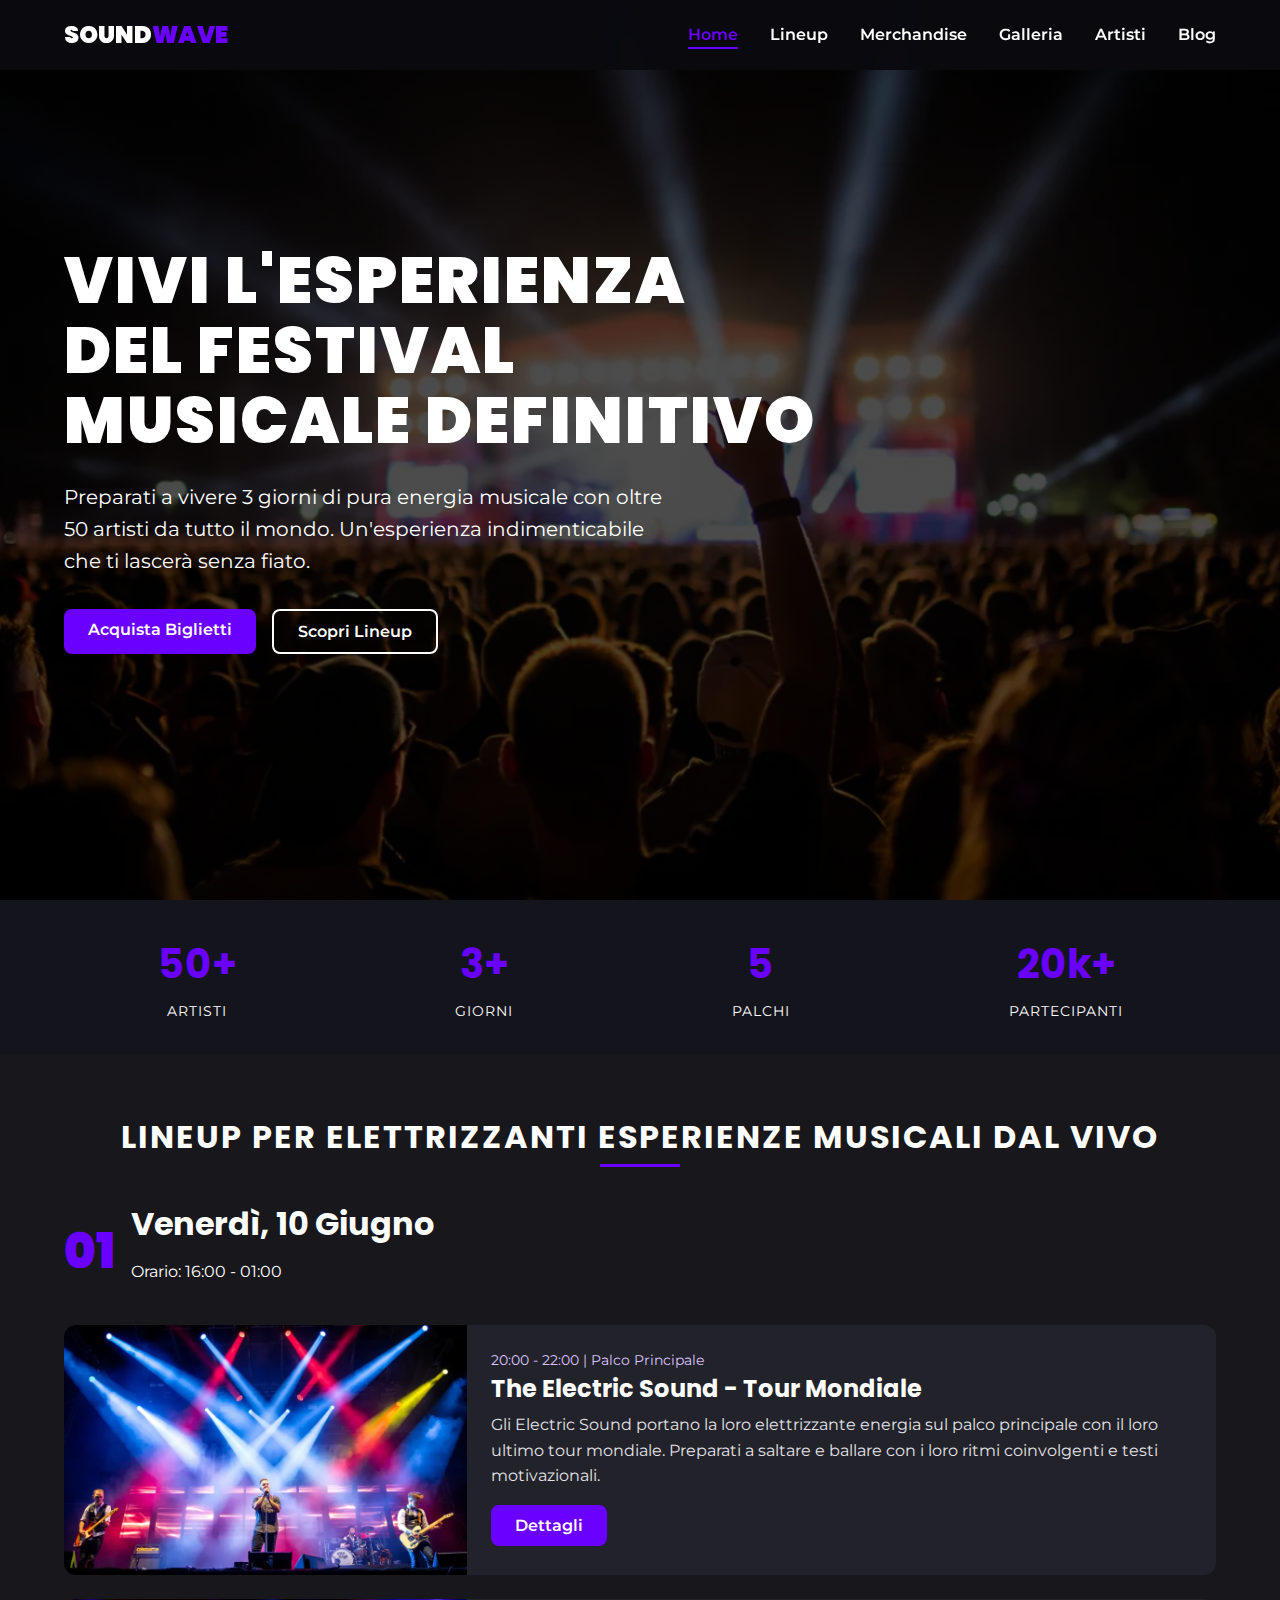
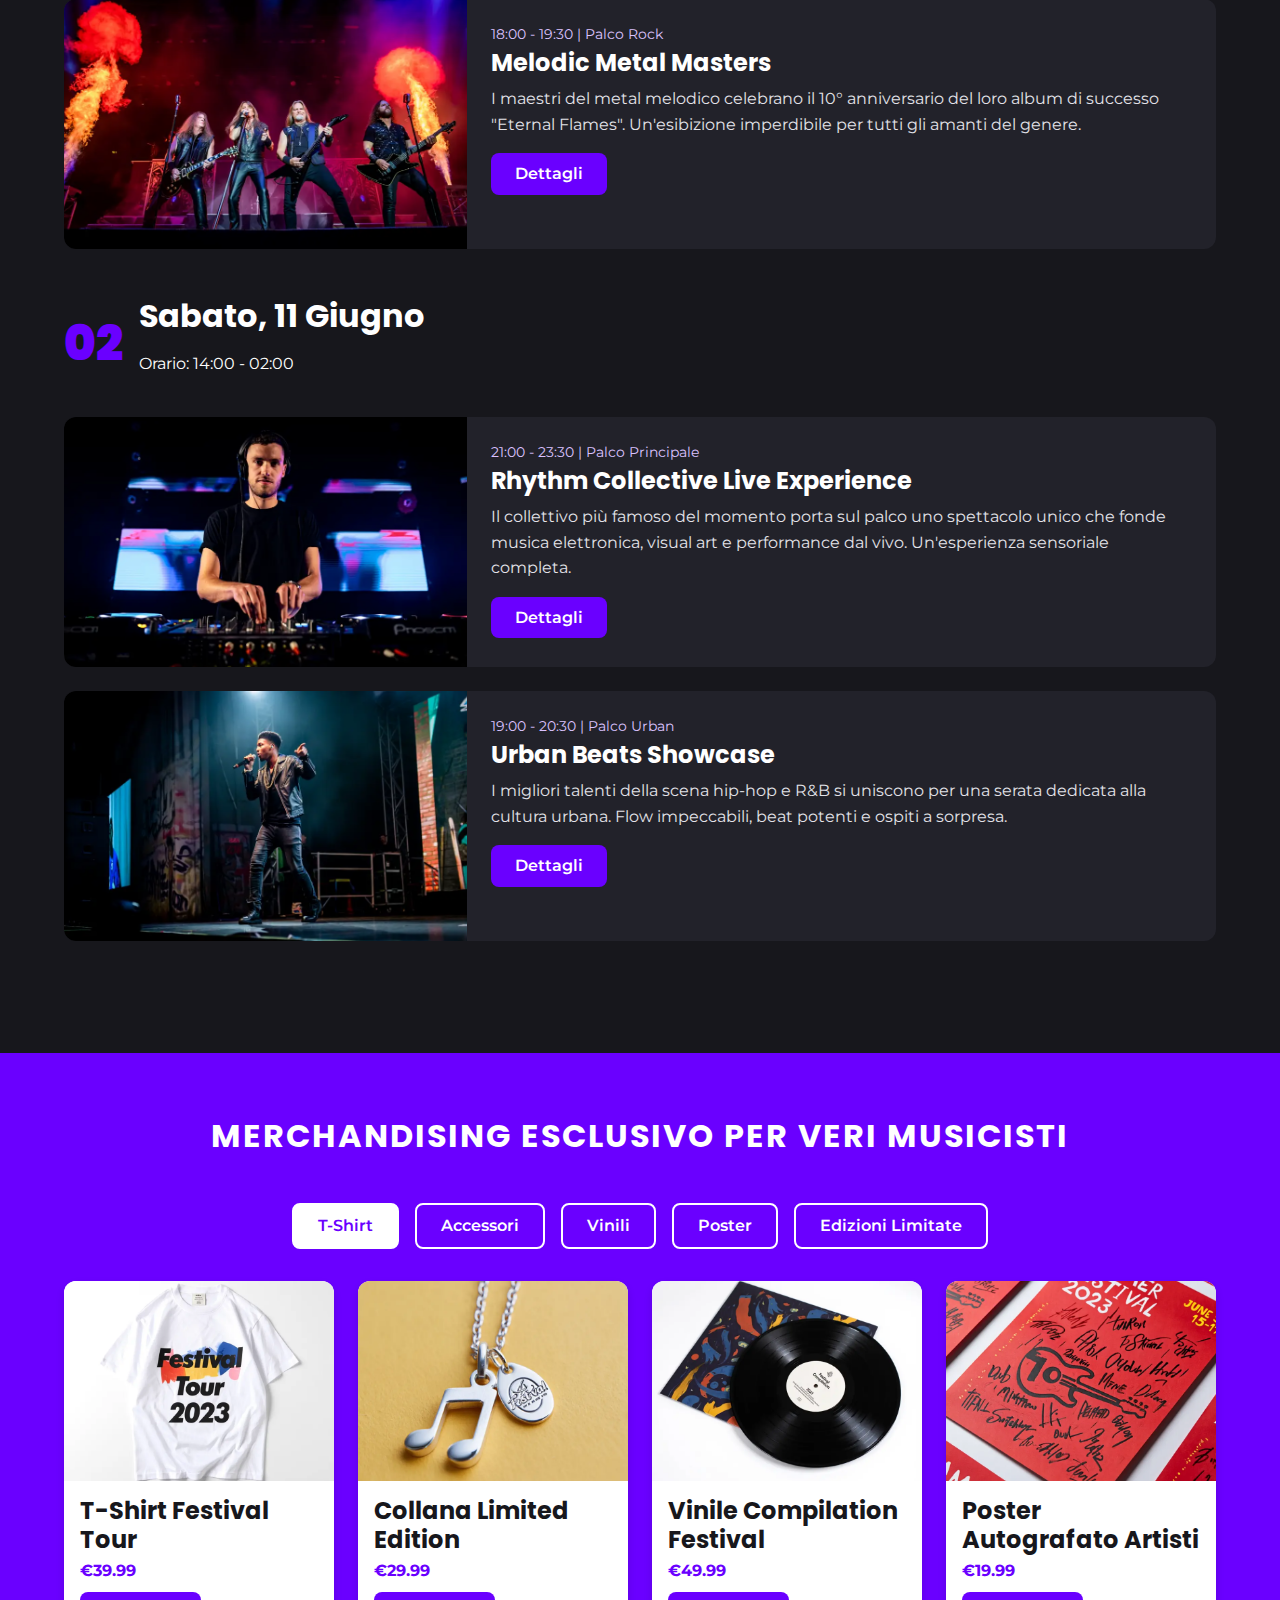
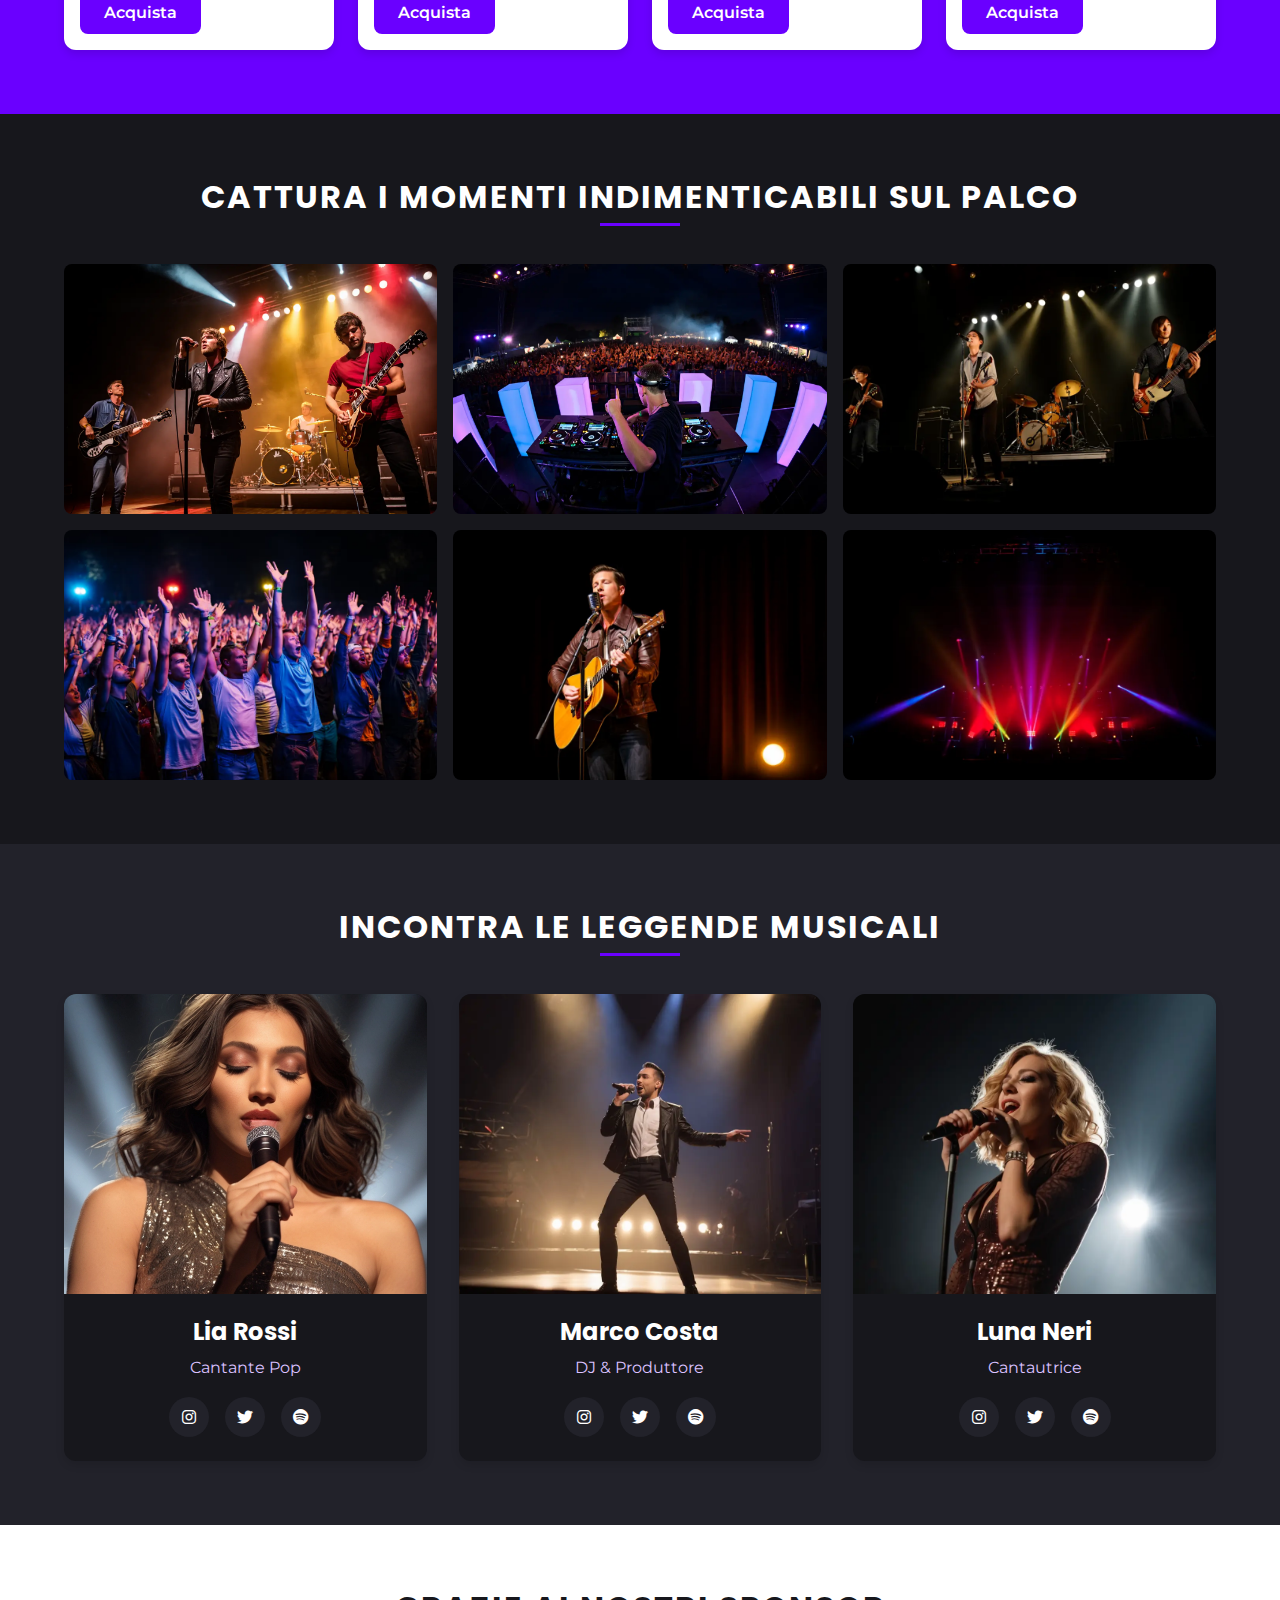
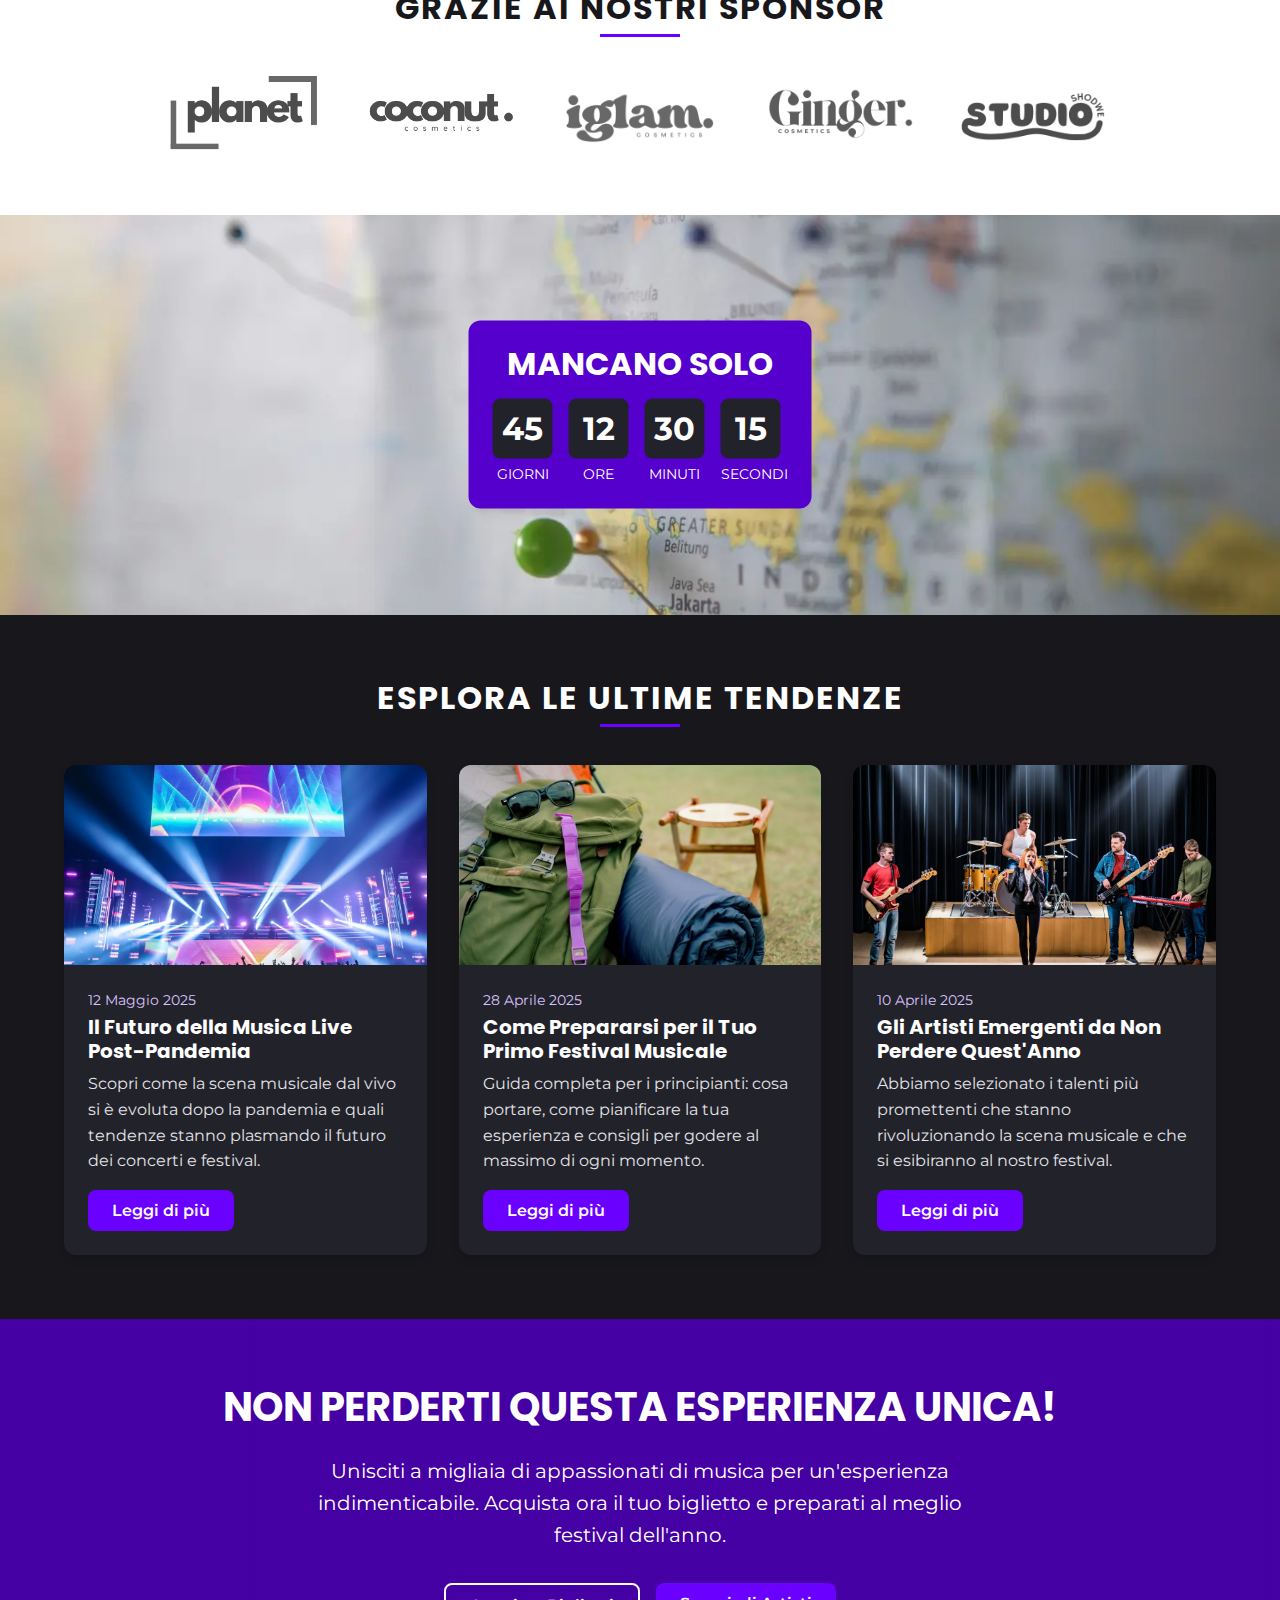
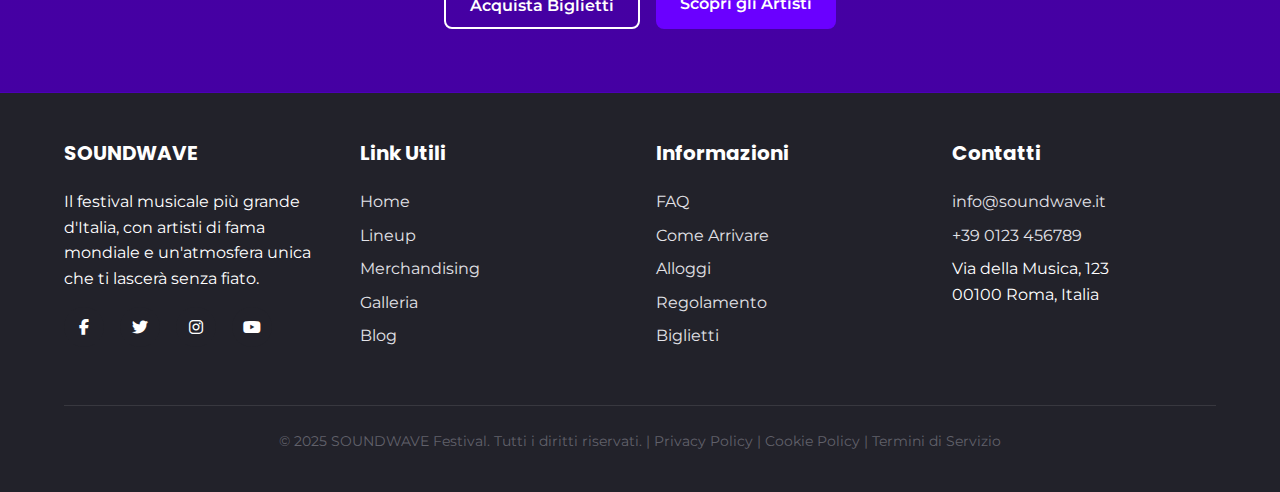
<file: sito001/index.html>
<!DOCTYPE html>
<html lang="it">
<head>
    <meta charset="UTF-8">
    <meta name="viewport" content="width=device-width, initial-scale=1.0">
    <title>SOUNDWAVE - Il Festival Musicale Definitivo</title>
    <link rel="stylesheet" href="style.css">
    <link rel="stylesheet" href="https://cdnjs.cloudflare.com/ajax/libs/font-awesome/6.4.0/css/all.min.css">
    <link href="https://fonts.googleapis.com/css2?family=Montserrat:wght@300;400;500;600;700;900&family=Poppins:wght@300;400;500;600;700;900&display=swap" rel="stylesheet">
</head>
<body>
    <!-- Header -->
    <header class="site-header">
        <div class="container header-container">
            <div class="logo">SOUND<span>WAVE</span></div>
            <nav>
                <ul class="nav-menu">
                    <li><a href="#" class="nav-link active">Home</a></li>
                    <li><a href="#lineup" class="nav-link">Lineup</a></li>
                    <li><a href="#merchandise" class="nav-link">Merchandise</a></li>
                    <li><a href="#gallery" class="nav-link">Galleria</a></li>
                    <li><a href="#artists" class="nav-link">Artisti</a></li>
                    <li><a href="#blog" class="nav-link">Blog</a></li>
                </ul>
                <button class="mobile-menu-toggle">
                    <i class="fas fa-bars"></i>
                </button>
            </nav>
        </div>
    </header>

    <!-- Mobile Menu -->
    <div class="mobile-menu">
        <button class="mobile-menu-close">
            <i class="fas fa-times"></i>
        </button>
        <nav class="mobile-nav">
            <ul>
                <li class="mobile-nav-item"><a href="#" class="mobile-nav-link">Home</a></li>
                <li class="mobile-nav-item"><a href="#lineup" class="mobile-nav-link">Lineup</a></li>
                <li class="mobile-nav-item"><a href="#merchandise" class="mobile-nav-link">Merchandise</a></li>
                <li class="mobile-nav-item"><a href="#gallery" class="mobile-nav-link">Galleria</a></li>
                <li class="mobile-nav-item"><a href="#artists" class="mobile-nav-link">Artisti</a></li>
                <li class="mobile-nav-item"><a href="#blog" class="mobile-nav-link">Blog</a></li>
            </ul>
        </nav>
    </div>

    <div class="overlay"></div>

    <!-- Hero Section -->
    <section class="hero" style="background-image: linear-gradient(rgba(0, 0, 0, 0.7), rgba(0, 0, 0, 0.7)), url('img/img1.webp');">
        <div class="container">
            <div class="hero-content">
                <h1 class="hero-title">VIVI L'ESPERIENZA <br>DEL FESTIVAL MUSICALE DEFINITIVO</h1>
                <p class="hero-description">Preparati a vivere 3 giorni di pura energia musicale con oltre 50 artisti da tutto il mondo. Un'esperienza indimenticabile che ti lascerà senza fiato.</p>
                <div class="hero-actions">
                    <a href="#" class="button btn-primary">Acquista Biglietti</a>
                    <a href="#lineup" class="button btn-secondary">Scopri Lineup</a>
                </div>
            </div>
            <div class="hero-image">
                <!-- <img src="img2.jpg" alt="Cantante sul palco"> -->
            </div>
        </div>
    </section>

    <!-- Stats Section -->
    <section class="stats-section">
        <div class="container">
            <div class="stats-container">
                <div class="stat-item">
                    <div class="stat-number">50+</div>
                    <div class="stat-label">Artisti</div>
                </div>
                <div class="stat-item">
                    <div class="stat-number">3+</div>
                    <div class="stat-label">Giorni</div>
                </div>
                <div class="stat-item">
                    <div class="stat-number">5</div>
                    <div class="stat-label">Palchi</div>
                </div>
                <div class="stat-item">
                    <div class="stat-number">20k+</div>
                    <div class="stat-label">Partecipanti</div>
                </div>
            </div>
        </div>
    </section>

    <!-- Lineup Section -->
    <section id="lineup" class="lineup-section">
        <div class="container">
            <h2 class="section-title">LINEUP PER ELETTRIZZANTI ESPERIENZE MUSICALI DAL VIVO</h2>
            
            <div class="event-day">
                <div class="day-header">
                    <div class="day-number">01</div>
                    <div class="day-info">
                        <h3>Venerdì, 10 Giugno</h3>
                        <p>Orario: 16:00 - 01:00</p>
                    </div>
                </div>
                
                <div class="event-card">
                    <div class="event-image" style="background-image: url('img/img3.webp');"></div>
                    <div class="event-details">
                        <div class="event-time">20:00 - 22:00 | Palco Principale</div>
                        <h4 class="event-title">The Electric Sound - Tour Mondiale</h4>
                        <p class="event-description">Gli Electric Sound portano la loro elettrizzante energia sul palco principale con il loro ultimo tour mondiale. Preparati a saltare e ballare con i loro ritmi coinvolgenti e testi motivazionali.</p>
                        <a href="#" class="button btn-primary btn-sm">Dettagli</a>
                    </div>
                </div>
                
                <div class="event-card">
                    <div class="event-image" style="background-image: url('img/img4.webp');"></div>
                    <div class="event-details">
                        <div class="event-time">18:00 - 19:30 | Palco Rock</div>
                        <h4 class="event-title">Melodic Metal Masters</h4>
                        <p class="event-description">I maestri del metal melodico celebrano il 10° anniversario del loro album di successo "Eternal Flames". Un'esibizione imperdibile per tutti gli amanti del genere.</p>
                        <a href="#" class="button btn-primary btn-sm">Dettagli</a>
                    </div>
                </div>
            </div>
            
            <div class="event-day">
                <div class="day-header">
                    <div class="day-number">02</div>
                    <div class="day-info">
                        <h3>Sabato, 11 Giugno</h3>
                        <p>Orario: 14:00 - 02:00</p>
                    </div>
                </div>
                
                <div class="event-card">
                    <div class="event-image" style="background-image: url('img/img5.webp');"></div>
                    <div class="event-details">
                        <div class="event-time">21:00 - 23:30 | Palco Principale</div>
                        <h4 class="event-title">Rhythm Collective Live Experience</h4>
                        <p class="event-description">Il collettivo più famoso del momento porta sul palco uno spettacolo unico che fonde musica elettronica, visual art e performance dal vivo. Un'esperienza sensoriale completa.</p>
                        <a href="#" class="button btn-primary btn-sm">Dettagli</a>
                    </div>
                </div>
                
                <div class="event-card">
                    <div class="event-image" style="background-image: url('img/img6.webp');"></div>
                    <div class="event-details">
                        <div class="event-time">19:00 - 20:30 | Palco Urban</div>
                        <h4 class="event-title">Urban Beats Showcase</h4>
                        <p class="event-description">I migliori talenti della scena hip-hop e R&B si uniscono per una serata dedicata alla cultura urbana. Flow impeccabili, beat potenti e ospiti a sorpresa.</p>
                        <a href="#" class="button btn-primary btn-sm">Dettagli</a>
                    </div>
                </div>
            </div>
        </div>
    </section>

    <!-- Merchandise Section -->
    <section id="merchandise" class="merchandise-section">
        <div class="container">
            <h2 class="section-title">MERCHANDISING ESCLUSIVO PER VERI MUSICISTI</h2>
            
            <div class="merchandise-tabs">
                <button class="tab-button active">T-Shirt</button>
                <button class="tab-button">Accessori</button>
                <button class="tab-button">Vinili</button>
                <button class="tab-button">Poster</button>
                <button class="tab-button">Edizioni Limitate</button>
            </div>
            
            <div class="merchandise-grid">
                <div class="merchandise-item">
                    <div class="merchandise-image" style="background-image: url('img/img7.webp');"></div>
                    <div class="merchandise-info">
                        <h4 class="merchandise-name">T-Shirt Festival Tour</h4>
                        <div class="merchandise-price">€39.99</div>
                        <a href="#" class="button btn-primary btn-sm">Acquista</a>
                    </div>
                </div>
                
                <div class="merchandise-item">
                    <div class="merchandise-image" style="background-image: url('img/img8.webp');"></div>
                    <div class="merchandise-info">
                        <h4 class="merchandise-name">Collana Limited Edition</h4>
                        <div class="merchandise-price">€29.99</div>
                        <a href="#" class="button btn-primary btn-sm">Acquista</a>
                    </div>
                </div>
                
                <div class="merchandise-item">
                    <div class="merchandise-image" style="background-image: url('img/img9.webp');"></div>
                    <div class="merchandise-info">
                        <h4 class="merchandise-name">Vinile Compilation Festival</h4>
                        <div class="merchandise-price">€49.99</div>
                        <a href="#" class="button btn-primary btn-sm">Acquista</a>
                    </div>
                </div>
                
                <div class="merchandise-item">
                    <div class="merchandise-image" style="background-image: url('img/img10.webp');"></div>
                    <div class="merchandise-info">
                        <h4 class="merchandise-name">Poster Autografato Artisti</h4>
                        <div class="merchandise-price">€19.99</div>
                        <a href="#" class="button btn-primary btn-sm">Acquista</a>
                    </div>
                </div>
            </div>
        </div>
    </section>

    <!-- Gallery Section -->
    <section id="gallery" class="gallery-section">
        <div class="container">
            <h2 class="section-title">CATTURA I MOMENTI INDIMENTICABILI SUL PALCO</h2>
            
            <div class="gallery-grid">
                <div class="gallery-item">
                    <img src="img/img11.webp" alt="Concerto Live">
                    <div class="gallery-overlay">
                        <a href="#" class="button btn-primary btn-sm">Visualizza</a>
                    </div>
                </div>
                
                <div class="gallery-item">
                    <img src="img/img12.webp" alt="DJ Performance">
                    <div class="gallery-overlay">
                        <a href="#" class="button btn-primary btn-sm">Visualizza</a>
                    </div>
                </div>
                
                <div class="gallery-item">
                    <img src="img/img13.webp" alt="Band sul palco">
                    <div class="gallery-overlay">
                        <a href="#" class="button btn-primary btn-sm">Visualizza</a>
                    </div>
                </div>
                
                <div class="gallery-item">
                    <img src="img/img14.webp" alt="Pubblico entusiasta">
                    <div class="gallery-overlay">
                        <a href="#" class="button btn-primary btn-sm">Visualizza</a>
                    </div>
                </div>
                
                <div class="gallery-item">
                    <img src="img/img15.webp" alt="Performance solista">
                    <div class="gallery-overlay">
                        <a href="#" class="button btn-primary btn-sm">Visualizza</a>
                    </div>
                </div>
                
                <div class="gallery-item">
                    <img src="img/img16.webp" alt="Light show">
                    <div class="gallery-overlay">
                        <a href="#" class="button btn-primary btn-sm">Visualizza</a>
                    </div>
                </div>
            </div>
        </div>
    </section>

    <!-- Artists Section -->
    <section id="artists" class="artists-section">
        <div class="container">
            <h2 class="section-title">INCONTRA LE LEGGENDE MUSICALI</h2>
            
            <div class="artists-grid">
                <div class="artist-card">
                    <div class="artist-image" style="background-image: url('img/img17.webp');"></div>
                    <div class="artist-info">
                        <h3 class="artist-name">Lia Rossi</h3>
                        <div class="artist-role">Cantante Pop</div>
                        <div class="artist-social">
                            <a href="#" class="social-icon"><i class="fab fa-instagram"></i></a>
                            <a href="#" class="social-icon"><i class="fab fa-twitter"></i></a>
                            <a href="#" class="social-icon"><i class="fab fa-spotify"></i></a>
                        </div>
                    </div>
                </div>
                
                <div class="artist-card">
                    <div class="artist-image" style="background-image: url('img/img18.webp');"></div>
                    <div class="artist-info">
                        <h3 class="artist-name">Marco Costa</h3>
                        <div class="artist-role">DJ & Produttore</div>
                        <div class="artist-social">
                            <a href="#" class="social-icon"><i class="fab fa-instagram"></i></a>
                            <a href="#" class="social-icon"><i class="fab fa-twitter"></i></a>
                            <a href="#" class="social-icon"><i class="fab fa-spotify"></i></a>
                        </div>
                    </div>
                </div>
                
                <div class="artist-card">
                    <div class="artist-image" style="background-image: url('img/img19.webp');"></div>
                    <div class="artist-info">
                        <h3 class="artist-name">Luna Neri</h3>
                        <div class="artist-role">Cantautrice</div>
                        <div class="artist-social">
                            <a href="#" class="social-icon"><i class="fab fa-instagram"></i></a>
                            <a href="#" class="social-icon"><i class="fab fa-twitter"></i></a>
                            <a href="#" class="social-icon"><i class="fab fa-spotify"></i></a>
                        </div>
                    </div>
                </div>
            </div>
        </div>
    </section>

    <!-- Sponsors Section -->
    <section class="sponsors-section">
        <div class="container">
            <h2 class="section-title" style="color: var(--color-dark);">GRAZIE AI NOSTRI SPONSOR</h2>
            
            <div class="sponsors-grid">
                <div class="sponsor-item">
                    <img src="img/logo1_black.webp" alt="Logo Sponsor 1">
                </div>
                <div class="sponsor-item">
                    <img src="img/logo2_black.webp" alt="Logo Sponsor 2">
                </div>
                <div class="sponsor-item">
                    <img src="img/logo3_black.webp" alt="Logo Sponsor 3">
                </div>
                <div class="sponsor-item">
                    <img src="img/logo4_black.webp" alt="Logo Sponsor 4">
                </div>
                <div class="sponsor-item">
                    <img src="img/logo5_black.webp" alt="Logo Sponsor 5">
                </div>
            </div>
        </div>
    </section>

    <!-- Map Section -->
    <section class="map-section">
        <img src="img/img25.webp" alt="Mappa mondiale" class="world-map">
        <div class="container">
            <div class="ticket-counter">
                <h3 class="countdown-title">MANCANO SOLO</h3>
                <div class="countdown-timer">
                    <div class="countdown-item">
                        <div class="countdown-number">45</div>
                        <div class="countdown-label">Giorni</div>
                    </div>
                    <div class="countdown-item">
                        <div class="countdown-number">12</div>
                        <div class="countdown-label">Ore</div>
                    </div>
                    <div class="countdown-item">
                        <div class="countdown-number">30</div>
                        <div class="countdown-label">Minuti</div>
                    </div>
                    <div class="countdown-item">
                        <div class="countdown-number">15</div>
                        <div class="countdown-label">Secondi</div>
                    </div>
                </div>
            </div>
        </div>
    </section>

    <!-- Blog Section -->
    <section id="blog" class="blog-section">
        <div class="container">
            <h2 class="section-title">ESPLORA LE ULTIME TENDENZE</h2>
            
            <div class="blog-grid">
                <div class="blog-card">
                    <div class="blog-image" style="background-image: url('img/img26.webp');"></div>
                    <div class="blog-content">
                        <div class="blog-date">12 Maggio 2025</div>
                        <h3 class="blog-title">Il Futuro della Musica Live Post-Pandemia</h3>
                        <p class="blog-excerpt">Scopri come la scena musicale dal vivo si è evoluta dopo la pandemia e quali tendenze stanno plasmando il futuro dei concerti e festival.</p>
                        <a href="#" class="button btn-primary btn-sm">Leggi di più</a>
                    </div>
                </div>
                
                <div class="blog-card">
                    <div class="blog-image" style="background-image: url('img/img27.webp');"></div>
                    <div class="blog-content">
                        <div class="blog-date">28 Aprile 2025</div>
                        <h3 class="blog-title">Come Prepararsi per il Tuo Primo Festival Musicale</h3>
                        <p class="blog-excerpt">Guida completa per i principianti: cosa portare, come pianificare la tua esperienza e consigli per godere al massimo di ogni momento.</p>
                        <a href="#" class="button btn-primary btn-sm">Leggi di più</a>
                    </div>
                </div>
                
                <div class="blog-card">
                    <div class="blog-image" style="background-image: url('img/img28.webp');"></div>
                    <div class="blog-content">
                        <div class="blog-date">10 Aprile 2025</div>
                        <h3 class="blog-title">Gli Artisti Emergenti da Non Perdere Quest'Anno</h3>
                        <p class="blog-excerpt">Abbiamo selezionato i talenti più promettenti che stanno rivoluzionando la scena musicale e che si esibiranno al nostro festival.</p>
                        <a href="#" class="button btn-primary btn-sm">Leggi di più</a>
                    </div>
                </div>
            </div>
        </div>
    </section>

    <!-- CTA Section -->
    <section class="cta-section" style="background-image: linear-gradient(rgba(60, 0, 140, 0.8), rgba(60, 0, 140, 0.8));">
        <div class="container">
            <h2 class="cta-title">NON PERDERTI QUESTA ESPERIENZA UNICA!</h2>
            <p class="cta-text">Unisciti a migliaia di appassionati di musica per un'esperienza indimenticabile. Acquista ora il tuo biglietto e preparati al meglio festival dell'anno.</p>
            <div class="cta-buttons">
                <a href="#" class="button btn-secondary">Acquista Biglietti</a>
                <a href="#lineup" class="button btn-primary">Scopri gli Artisti</a>
            </div>
        </div>
    </section>

    <!-- Footer -->
    <footer class="footer">
        <div class="container">
            <div class="footer-top">
                <div class="footer-column">
                    <h4>SOUNDWAVE</h4>
                    <p>Il festival musicale più grande d'Italia, con artisti di fama mondiale e un'atmosfera unica che ti lascerà senza fiato.</p>
                    <div class="footer-social">
                        <a href="#" class="social-icon"><i class="fab fa-facebook-f"></i></a>
                        <a href="#" class="social-icon"><i class="fab fa-twitter"></i></a>
                        <a href="#" class="social-icon"><i class="fab fa-instagram"></i></a>
                        <a href="#" class="social-icon"><i class="fab fa-youtube"></i></a>
                    </div>
                </div>
                
                <div class="footer-column">
                    <h4>Link Utili</h4>
                    <ul class="footer-links">
                        <li class="footer-link"><a href="#">Home</a></li>
                        <li class="footer-link"><a href="#lineup">Lineup</a></li>
                        <li class="footer-link"><a href="#merchandise">Merchandising</a></li>
                        <li class="footer-link"><a href="#gallery">Galleria</a></li>
                        <li class="footer-link"><a href="#blog">Blog</a></li>
                    </ul>
                </div>
                
                <div class="footer-column">
                    <h4>Informazioni</h4>
                    <ul class="footer-links">
                        <li class="footer-link"><a href="#">FAQ</a></li>
                        <li class="footer-link"><a href="#">Come Arrivare</a></li>
                        <li class="footer-link"><a href="#">Alloggi</a></li>
                        <li class="footer-link"><a href="#">Regolamento</a></li>
                        <li class="footer-link"><a href="#">Biglietti</a></li>
                    </ul>
                </div>
                
                <div class="footer-column">
                    <h4>Contatti</h4>
                    <ul class="footer-links">
                        <li class="footer-link"><a href="mailto:info@soundwave.it">info@soundwave.it</a></li>
                        <li class="footer-link"><a href="tel:+390123456789">+39 0123 456789</a></li>
                        <li class="footer-link">Via della Musica, 123<br>00100 Roma, Italia</li>
                    </ul>
                </div>
            </div>
            
            <div class="footer-bottom">
                <p>&copy; 2025 SOUNDWAVE Festival. Tutti i diritti riservati. | Privacy Policy | Cookie Policy | Termini di Servizio</p>
            </div>
        </div>
    </footer>

    <!-- Mobile Menu Toggle JS -->
    <script>
        document.addEventListener('DOMContentLoaded', function() {
            const mobileMenuToggle = document.querySelector('.mobile-menu-toggle');
            const mobileMenu = document.querySelector('.mobile-menu');
            const overlay = document.querySelector('.overlay');
            const mobileMenuClose = document.querySelector('.mobile-menu-close');
            
            mobileMenuToggle.addEventListener('click', function() {
                mobileMenu.classList.add('active');
                overlay.classList.add('active');
                document.body.style.overflow = 'hidden';
            });
            
            function closeMenu() {
                mobileMenu.classList.remove('active');
                overlay.classList.remove('active');
                document.body.style.overflow = '';
            }
            
            mobileMenuClose.addEventListener('click', closeMenu);
            overlay.addEventListener('click', closeMenu);
            
            // Smooth scroll for anchor links
            document.querySelectorAll('a[href^="#"]').forEach(anchor => {
                anchor.addEventListener('click', function (e) {
                    e.preventDefault();
                    
                    // Close mobile menu if open
                    closeMenu();
                    
                    const target = document.querySelector(this.getAttribute('href'));
                    if (target) {
                        window.scrollTo({
                            top: target.offsetTop - 80,
                            behavior: 'smooth'
                        });
                    }
                });
            });
            
            // Fixed header on scroll
            const header = document.querySelector('.site-header');
            window.addEventListener('scroll', function() {
                if (window.scrollY > 100) {
                    header.classList.add('scrolled');
                } else {
                    header.classList.remove('scrolled');
                }
            });
            
            // Merchandise Tab Functionality
            const tabButtons = document.querySelectorAll('.tab-button');
            
            tabButtons.forEach(button => {
                button.addEventListener('click', function() {
                    tabButtons.forEach(btn => btn.classList.remove('active'));
                    this.classList.add('active');
                    // In a real implementation, you would show/hide content based on the selected tab
                });
            });
            
            // Animated counters
            const countElements = document.querySelectorAll('.stat-number');
            
            function animateValue(obj, start, end, duration) {
                let startTimestamp = null;
                const step = (timestamp) => {
                    if (!startTimestamp) startTimestamp = timestamp;
                    const progress = Math.min((timestamp - startTimestamp) / duration, 1);
                    const value = Math.floor(progress * (end - start) + start);
                    
                    // Extract the "+" if it exists
                    const hasPlus = obj.innerText.includes('+');
                    obj.innerText = value + (hasPlus ? '+' : '');
                    
                    if (progress < 1) {
                        window.requestAnimationFrame(step);
                    }
                };
                window.requestAnimationFrame(step);
            }
            
            // Intersection Observer to trigger counter animation when in view
            const observer = new IntersectionObserver((entries) => {
                entries.forEach(entry => {
                    if (entry.isIntersecting) {
                        const element = entry.target;
                        const value = element.innerText;
                        const hasPlus = value.includes('+');
                        const numericValue = parseInt(value);
                        
                        animateValue(element, 0, numericValue, 1500);
                        observer.unobserve(element);
                    }
                });
            }, { threshold: 0.5 });
            
            countElements.forEach(countElement => {
                observer.observe(countElement);
            });
            
            // Countdown Timer
            function updateCountdown() {
                // In a real implementation, you would calculate the remaining time to the event
                // For demonstration purposes, we'll just decrement the seconds
                const secondsElement = document.querySelector('.countdown-timer .countdown-item:last-child .countdown-number');
                let seconds = parseInt(secondsElement.innerText);
                
                seconds = seconds > 0 ? seconds - 1 : 59;
                secondsElement.innerText = seconds < 10 ? '0' + seconds : seconds;
                
                // If seconds reach 0, decrement minutes
                if (seconds === 59) {
                    const minutesElement = document.querySelector('.countdown-timer .countdown-item:nth-last-child(2) .countdown-number');
                    let minutes = parseInt(minutesElement.innerText);
                    
                    minutes = minutes > 0 ? minutes - 1 : 59;
                    minutesElement.innerText = minutes < 10 ? '0' + minutes : minutes;
                    
                    // If minutes reach 0, decrement hours
                    if (minutes === 59) {
                        const hoursElement = document.querySelector('.countdown-timer .countdown-item:nth-last-child(3) .countdown-number');
                        let hours = parseInt(hoursElement.innerText);
                        
                        hours = hours > 0 ? hours - 1 : 23;
                        hoursElement.innerText = hours < 10 ? '0' + hours : hours;
                        
                        // If hours reach 0, decrement days
                        if (hours === 23) {
                            const daysElement = document.querySelector('.countdown-timer .countdown-item:first-child .countdown-number');
                            let days = parseInt(daysElement.innerText);
                            
                            if (days > 0) {
                                days--;
                                daysElement.innerText = days < 10 ? '0' + days : days;
                            }
                        }
                    }
                }
            }
            
            // Update countdown every second
            // setInterval(updateCountdown, 1000);
        });
    </script>
</body>
</html>
</file>
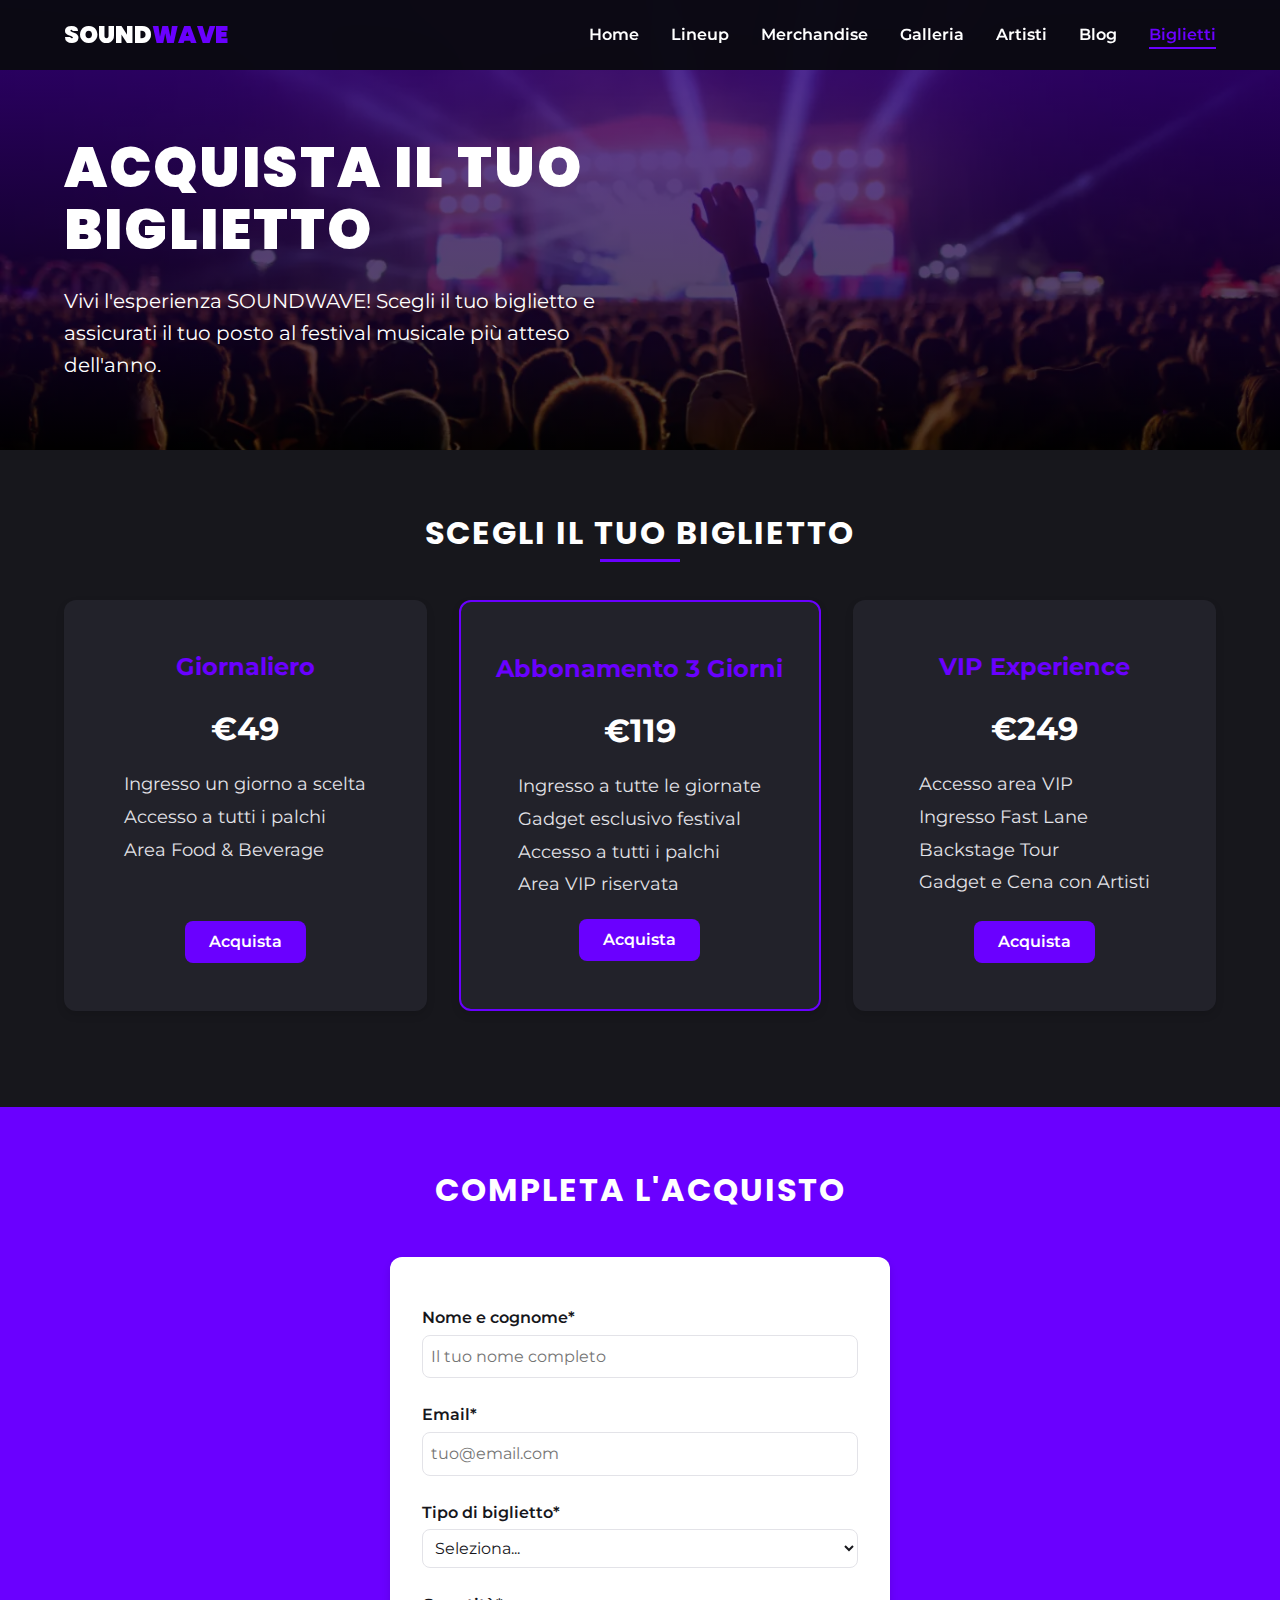
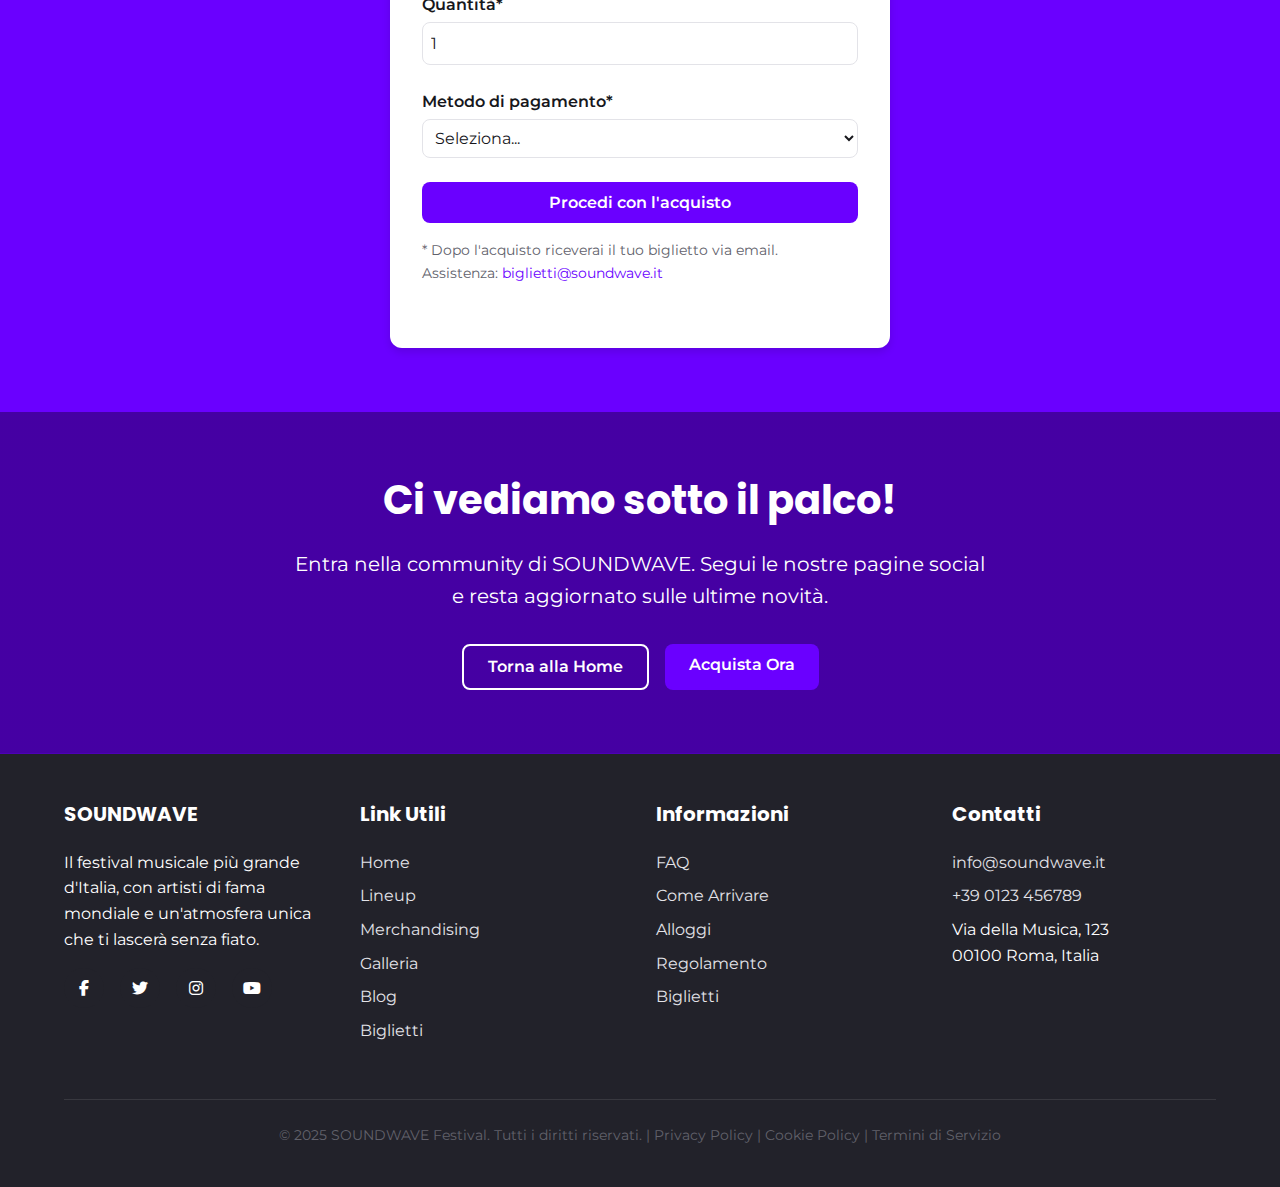
<file: sito001/biglietti.html>
<!DOCTYPE html>
<html lang="it">
<head>
    <meta charset="UTF-8">
    <meta name="viewport" content="width=device-width, initial-scale=1.0">
    <title>Acquista Biglietti | SOUNDWAVE Festival</title>
    <link rel="stylesheet" href="style.css">
    <link rel="stylesheet" href="https://cdnjs.cloudflare.com/ajax/libs/font-awesome/6.4.0/css/all.min.css">
    <link href="https://fonts.googleapis.com/css2?family=Montserrat:wght@300;400;500;600;700;900&family=Poppins:wght@300;400;500;600;700;900&display=swap" rel="stylesheet">
    <!-- Regole css specifiche solo per questa pagina -->
    <style>
        .ticket-section {padding: var(--spacing-3xl) 0; background: var(--color-dark);}
        .tickets-cards {display: grid; grid-template-columns: repeat(auto-fit, minmax(300px, 1fr)); gap: var(--spacing-xl);}
        .ticket-card {
            background: var(--color-dark-2);
            border-radius: var(--border-radius-lg);
            box-shadow: var(--shadow-md);
            display: flex; flex-direction: column;
            align-items: center;
            justify-content: flex-start;
            padding: var(--spacing-2xl) var(--spacing-lg);
            position: relative;
            margin-bottom: var(--spacing-xl);
        }
        .ticket-card.featured {
            border: 2px solid var(--color-primary);
        }
        .ticket-type {font-size: var(--font-size-xl); color: var(--color-primary); font-weight: 700;}
        .ticket-price {font-size: var(--font-size-2xl); font-weight: bold; margin: var(--spacing-md) 0;}
        .ticket-list {list-style: none; padding: 0; margin-bottom: var(--spacing-md);}
        .ticket-list li {color: var(--color-light-gray); font-size: var(--font-size-md); margin-bottom: var(--spacing-xs);}
        .ticket-card .button {margin-top: auto;}
        .ticket-form-section {
            background-color: var(--color-primary);
            padding: var(--spacing-3xl) 0;
            color: var(--color-dark);
        }
        .ticket-form-wrap {
            background: var(--color-white);
            padding: var(--spacing-2xl) var(--spacing-xl);
            max-width: 500px;
            margin: 0 auto;
            border-radius: var(--border-radius-lg);
            box-shadow: var(--shadow-md);
        }
        .ticket-form-label {font-weight: 600; color: var(--color-dark);}
        .ticket-form-group {margin-bottom: var(--spacing-lg);}
        .ticket-form input, .ticket-form select {
            margin-top: var(--spacing-xs);
            margin-bottom: 0;
        }
        .ticket-form .button {width: 100%;}
        /* Responsive per form */
        @media (max-width: 576px) {
            .ticket-form-wrap {padding: var(--spacing-xl) var(--spacing-md);}
        }
    </style>
</head>
<body>

    <!-- Header -->
    <header class="site-header">
        <div class="container header-container">
            <div class="logo"><a href="index.html" style="color:inherit;text-decoration:none;">SOUND<span>WAVE</span></a></div>
            <nav>
                <ul class="nav-menu">
                    <li><a href="index.html" class="nav-link">Home</a></li>
                    <li><a href="index.html#lineup" class="nav-link">Lineup</a></li>
                    <li><a href="index.html#merchandise" class="nav-link">Merchandise</a></li>
                    <li><a href="index.html#gallery" class="nav-link">Galleria</a></li>
                    <li><a href="index.html#artists" class="nav-link">Artisti</a></li>
                    <li><a href="index.html#blog" class="nav-link">Blog</a></li>
                    <li><a href="biglietti.html" class="nav-link active">Biglietti</a></li>
                </ul>
                <button class="mobile-menu-toggle">
                    <i class="fas fa-bars"></i>
                </button>
            </nav>
        </div>
    </header>

    <!-- Mobile Menu -->
    <div class="mobile-menu">
        <button class="mobile-menu-close">
            <i class="fas fa-times"></i>
        </button>
        <nav class="mobile-nav">
            <ul>
                <li class="mobile-nav-item"><a href="index.html" class="mobile-nav-link">Home</a></li>
                <li class="mobile-nav-item"><a href="index.html#lineup" class="mobile-nav-link">Lineup</a></li>
                <li class="mobile-nav-item"><a href="index.html#merchandise" class="mobile-nav-link">Merchandise</a></li>
                <li class="mobile-nav-item"><a href="index.html#gallery" class="mobile-nav-link">Galleria</a></li>
                <li class="mobile-nav-item"><a href="index.html#artists" class="mobile-nav-link">Artisti</a></li>
                <li class="mobile-nav-item"><a href="index.html#blog" class="mobile-nav-link">Blog</a></li>
                <li class="mobile-nav-item"><a href="biglietti.html" class="mobile-nav-link active">Biglietti</a></li>
            </ul>
        </nav>
    </div>

    <div class="overlay"></div>

    <!-- HERO BANNER -->
    <section class="hero" style="background-image: linear-gradient(rgba(60, 0, 140, 0.8), rgba(0,0,0,0.7)), url('img/img1.webp'); min-height: 400px; height:50vh;">
        <div class="container" style="margin-top:100px;">
            <div class="hero-content">
                <h1 class="hero-title" style="font-size:clamp(2rem,5vw,3.5rem);">Acquista il tuo Biglietto</h1>
                <p class="hero-description">Vivi l'esperienza SOUNDWAVE! Scegli il tuo biglietto e assicurati il tuo posto al festival musicale più atteso dell'anno.</p>
            </div>
        </div>
    </section>

    <!-- TIPI DI BIGLIETTO -->
    <section class="ticket-section">
        <div class="container">
            <h2 class="section-title">Scegli il tuo biglietto</h2>
            <div class="tickets-cards">
                <div class="ticket-card">
                    <div class="ticket-type">Giornaliero</div>
                    <div class="ticket-price">€49</div>
                    <ul class="ticket-list">
                        <li>Ingresso un giorno a scelta</li>
                        <li>Accesso a tutti i palchi</li>
                        <li>Area Food & Beverage</li>
                    </ul>
                    <a href="#acquista" class="button btn-primary">Acquista</a>
                </div>
                <div class="ticket-card featured">
                    <div class="ticket-type">Abbonamento 3 Giorni</div>
                    <div class="ticket-price">€119</div>
                    <ul class="ticket-list">
                        <li>Ingresso a tutte le giornate</li>
                        <li>Gadget esclusivo festival</li>
                        <li>Accesso a tutti i palchi</li>
                        <li>Area VIP riservata</li>
                    </ul>
                    <a href="#acquista" class="button btn-primary">Acquista</a>
                </div>
                <div class="ticket-card">
                    <div class="ticket-type">VIP Experience</div>
                    <div class="ticket-price">€249</div>
                    <ul class="ticket-list">
                        <li>Accesso area VIP</li>
                        <li>Ingresso Fast Lane</li>
                        <li>Backstage Tour</li>
                        <li>Gadget e Cena con Artisti</li>
                    </ul>
                    <a href="#acquista" class="button btn-primary">Acquista</a>
                </div>
            </div>
        </div>
    </section>

    <!-- FORM ACQUISTO -->
    <section class="ticket-form-section" id="acquista">
        <div class="container">
            <h2 class="section-title" style="color:white;">Completa l'acquisto</h2>
            <div class="ticket-form-wrap">
                <form class="ticket-form">
                    <div class="ticket-form-group">
                        <label for="nome" class="ticket-form-label">Nome e cognome*</label>
                        <input type="text" id="nome" name="nome" placeholder="Il tuo nome completo" required>
                    </div>
                    <div class="ticket-form-group">
                        <label for="email" class="ticket-form-label">Email*</label>
                        <input type="email" id="email" name="email" placeholder="tuo@email.com" required>
                    </div>
                    <div class="ticket-form-group">
                        <label for="tipo-biglietto" class="ticket-form-label">Tipo di biglietto*</label>
                        <select id="tipo-biglietto" name="tipo-biglietto" required>
                            <option value="">Seleziona...</option>
                            <option value="giornaliero">Giornaliero (€49)</option>
                            <option value="abbonamento">Abbonamento 3 Giorni (€119)</option>
                            <option value="vip">VIP Experience (€249)</option>
                        </select>
                    </div>
                    <div class="ticket-form-group">
                        <label for="quantita" class="ticket-form-label">Quantità*</label>
                        <input type="number" id="quantita" name="quantita" min="1" max="5" value="1" required>
                    </div>
                    <div class="ticket-form-group">
                        <label class="ticket-form-label">Metodo di pagamento*</label>
                        <select id="pagamento" name="pagamento" required>
                            <option value="">Seleziona...</option>
                            <option value="carta">Carta di credito</option>
                            <option value="paypal">PayPal</option>
                        </select>
                    </div>
                    <button type="submit" class="button btn-primary">Procedi con l'acquisto</button>
                </form>
                <p style="color:var(--color-gray); font-size:var(--font-size-sm);margin-top:var(--spacing-md);">* Dopo l'acquisto riceverai il tuo biglietto via email.<br>Assistenza: <a href="mailto:biglietti@soundwave.it" style="color:var(--color-primary);">biglietti@soundwave.it</a></p>
            </div>
        </div>
    </section>

    <!-- CTA Section (richiama il footer come in tutte le pagine) -->
    <section class="cta-section" style="background-image: linear-gradient(rgba(60, 0, 140, 0.8), rgba(60, 0, 140, 0.8));">
        <div class="container">
            <h2 class="cta-title">Ci vediamo sotto il palco!</h2>
            <p class="cta-text">Entra nella community di SOUNDWAVE. Segui le nostre pagine social e resta aggiornato sulle ultime novità.</p>
            <div class="cta-buttons">
                <a href="index.html" class="button btn-secondary">Torna alla Home</a>
                <a href="#acquista" class="button btn-primary">Acquista Ora</a>
            </div>
        </div>
    </section>

    <!-- Footer -->
    <footer class="footer">
        <div class="container">
            <div class="footer-top">
                <div class="footer-column">
                    <h4>SOUNDWAVE</h4>
                    <p>Il festival musicale più grande d'Italia, con artisti di fama mondiale e un'atmosfera unica che ti lascerà senza fiato.</p>
                    <div class="footer-social">
                        <a href="#" class="social-icon"><i class="fab fa-facebook-f"></i></a>
                        <a href="#" class="social-icon"><i class="fab fa-twitter"></i></a>
                        <a href="#" class="social-icon"><i class="fab fa-instagram"></i></a>
                        <a href="#" class="social-icon"><i class="fab fa-youtube"></i></a>
                    </div>
                </div>
                <div class="footer-column">
                    <h4>Link Utili</h4>
                    <ul class="footer-links">
                        <li class="footer-link"><a href="index.html">Home</a></li>
                        <li class="footer-link"><a href="index.html#lineup">Lineup</a></li>
                        <li class="footer-link"><a href="index.html#merchandise">Merchandising</a></li>
                        <li class="footer-link"><a href="index.html#gallery">Galleria</a></li>
                        <li class="footer-link"><a href="index.html#blog">Blog</a></li>
                        <li class="footer-link"><a href="biglietti.html">Biglietti</a></li>
                    </ul>
                </div>
                <div class="footer-column">
                    <h4>Informazioni</h4>
                    <ul class="footer-links">
                        <li class="footer-link"><a href="#">FAQ</a></li>
                        <li class="footer-link"><a href="#">Come Arrivare</a></li>
                        <li class="footer-link"><a href="#">Alloggi</a></li>
                        <li class="footer-link"><a href="#">Regolamento</a></li>
                        <li class="footer-link"><a href="biglietti.html">Biglietti</a></li>
                    </ul>
                </div>
                <div class="footer-column">
                    <h4>Contatti</h4>
                    <ul class="footer-links">
                        <li class="footer-link"><a href="mailto:info@soundwave.it">info@soundwave.it</a></li>
                        <li class="footer-link"><a href="tel:+390123456789">+39 0123 456789</a></li>
                        <li class="footer-link">Via della Musica, 123<br>00100 Roma, Italia</li>
                    </ul>
                </div>
            </div>
            <div class="footer-bottom">
                <p>&copy; 2025 SOUNDWAVE Festival. Tutti i diritti riservati. | Privacy Policy | Cookie Policy | Termini di Servizio</p>
            </div>
        </div>
    </footer>

    <!-- Mobile Menu Toggle JS - Copiato da index.html -->
    <script>
        document.addEventListener('DOMContentLoaded', function() {
            const mobileMenuToggle = document.querySelector('.mobile-menu-toggle');
            const mobileMenu = document.querySelector('.mobile-menu');
            const overlay = document.querySelector('.overlay');
            const mobileMenuClose = document.querySelector('.mobile-menu-close');
            
            mobileMenuToggle.addEventListener('click', function() {
                mobileMenu.classList.add('active');
                overlay.classList.add('active');
                document.body.style.overflow = 'hidden';
            });
            function closeMenu() {
                mobileMenu.classList.remove('active');
                overlay.classList.remove('active');
                document.body.style.overflow = '';
            }
            mobileMenuClose.addEventListener('click', closeMenu);
            overlay.addEventListener('click', closeMenu);

            // Smooth scroll per anchor link locale
            document.querySelectorAll('a[href^="#"]').forEach(anchor => {
                anchor.addEventListener('click', function (e) {
                    // Solo per #acquista!
                    const targetId = this.getAttribute('href');
                    if (targetId.charAt(0)==="#") {
                        e.preventDefault();
                        closeMenu();
                        const target = document.querySelector(targetId);
                        if (target) {
                            window.scrollTo({top: target.offsetTop - 80,behavior: 'smooth'});
                        }
                    }
                });
            });

            // Fixed header on scroll
            const header = document.querySelector('.site-header');
            window.addEventListener('scroll', function() {
                if (window.scrollY > 100) {
                    header.classList.add('scrolled');
                } else {
                    header.classList.remove('scrolled');
                }
            });

            // Semplice block su submit di form: in produzione sostituire con invio vero!
            document.querySelector('.ticket-form').addEventListener('submit', function(e){
                e.preventDefault();
                alert('Grazie per aver prenotato! Riceverai una mail di conferma.');
            });
        });
    </script>
</body>
</html>
</file>
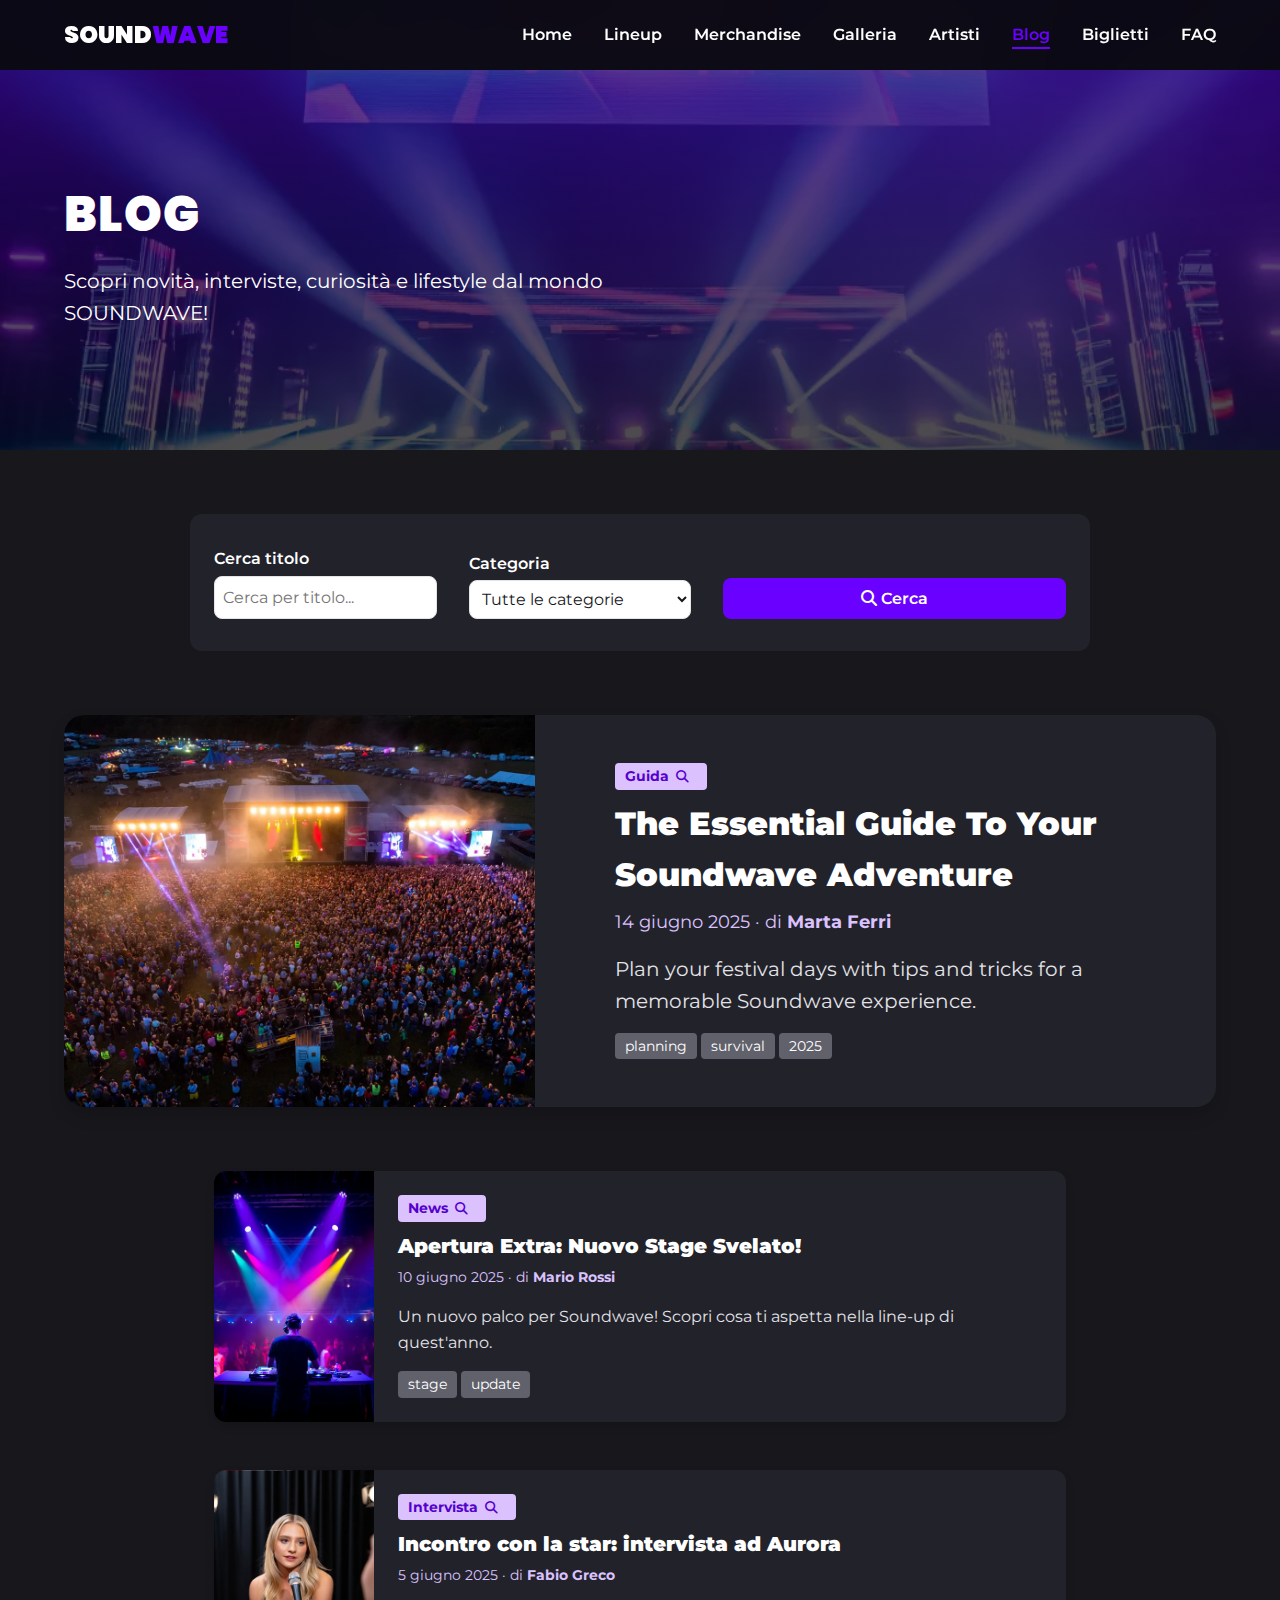
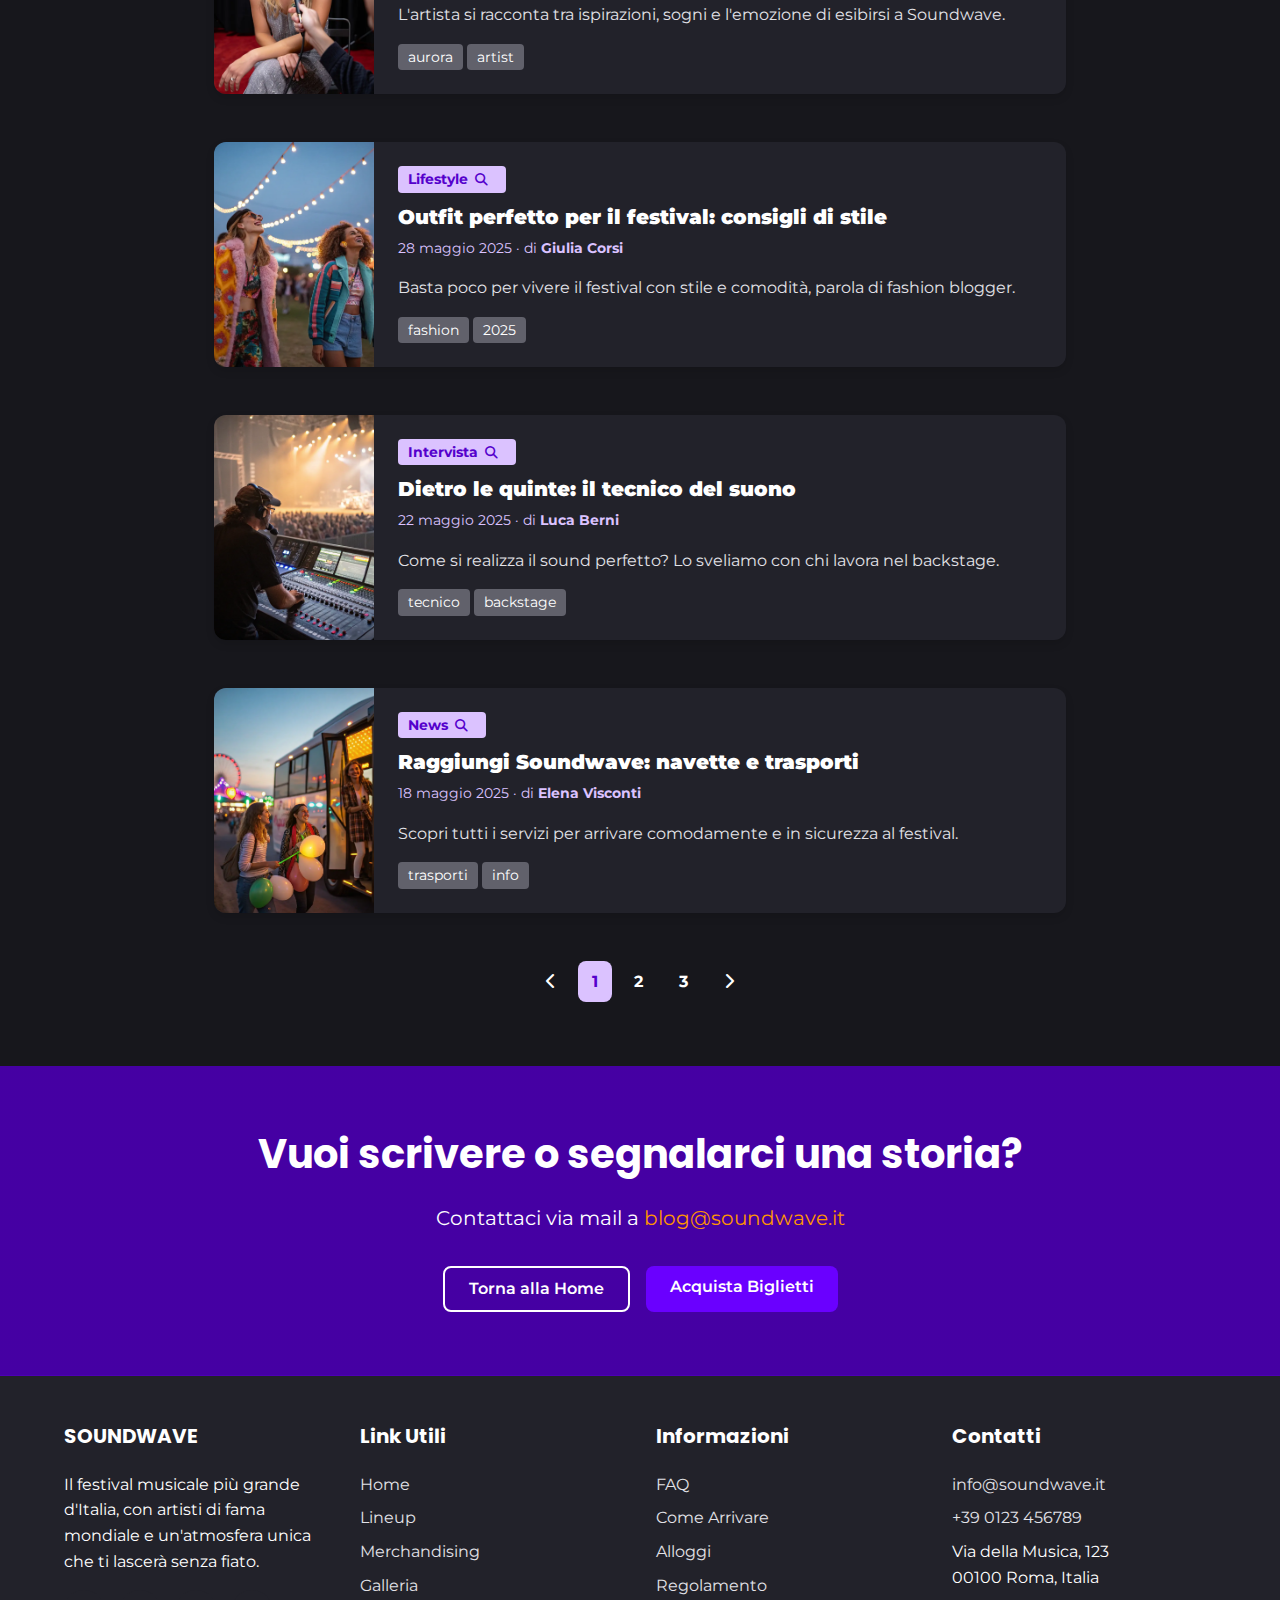
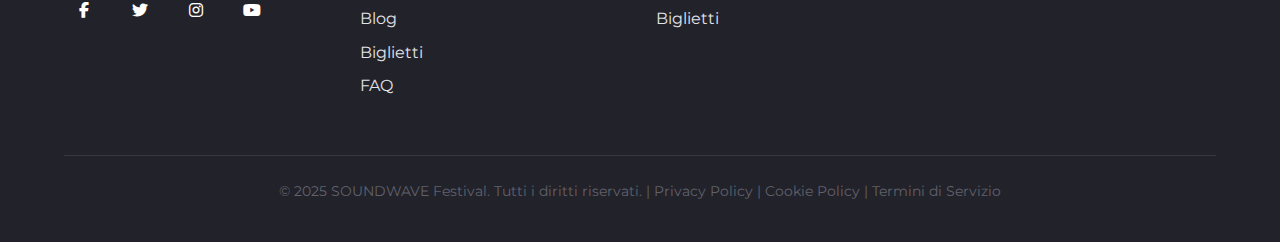
<file: sito001/blog.html>
<!DOCTYPE html>
<html lang="it">
<head>
    <meta charset="UTF-8">
    <meta name="viewport" content="width=device-width, initial-scale=1.0">
    <title>Blog | SOUNDWAVE Festival</title>
    <link rel="stylesheet" href="style.css">
    <link rel="stylesheet" href="https://cdnjs.cloudflare.com/ajax/libs/font-awesome/6.4.0/css/all.min.css">
    <link href="https://fonts.googleapis.com/css2?family=Montserrat:wght@300;400;500;600;700;900&family=Poppins:wght@300;400;500;600;700;900&display=swap" rel="stylesheet">
    <style>
        /* Blog Layout */
        .blog-main-section {padding: var(--spacing-3xl) 0;background:var(--color-dark);}
        .blog-filters {
            background: var(--color-dark-2);
            padding: var(--spacing-xl) var(--spacing-lg);
            border-radius:var(--border-radius-lg);
            max-width:900px; margin:0 auto var(--spacing-3xl);
            display: flex;
            flex-wrap:wrap;
            gap:var(--spacing-xl);
            align-items: flex-end;
        }
        .blog-filter-group {
            flex:1;
            min-width:180px;
        }
        .blog-filter-label {font-weight:600;}
        .blog-filter-input, .blog-filter-select {
            margin-top:var(--spacing-xs);
        }
        /* Highlighted last article */
        .blog-featured {
            display:flex;flex-wrap:wrap;
            gap:var(--spacing-2xl);
            background:var(--color-dark-2);
            border-radius:var(--border-radius-xl);
            box-shadow:var(--shadow-lg);
            margin-bottom:var(--spacing-3xl);
            align-items: stretch;
        }
        .blog-featured-cover {
            flex:1 1 350px; min-width:300px; max-width:480px;
            background-size: cover;
            background-position: center;
            border-radius:var(--border-radius-xl) 0 0 var(--border-radius-xl);
            transition:filter .2s;
            cursor:pointer;
        }
        .blog-featured-cover:hover {filter:brightness(.8);}
        .blog-featured-body {
            flex:2 1 390px; min-width:0;
            display:flex; flex-direction:column; justify-content:center;
            padding: var(--spacing-2xl) var(--spacing-xl);
        }
        .blog-category {
            width:fit-content;
            display:inline-block;
            background:var(--color-primary-light2);
            color:var(--color-primary-dark);
            font-size: var(--font-size-sm);
            font-weight:700;
            border-radius:var(--border-radius-sm);
            padding:2px 18px 2px 10px;
            margin-bottom:var(--spacing-sm);
            margin-right:var(--spacing-sm);
            transition:background .2s,color .2s;
            position:relative;
            cursor:pointer;
        }
        .blog-category:hover, .blog-category:focus {
            background:var(--color-primary);
            color:var(--color-white);
        }
        .blog-category:after {
            content: '\f002';
            font-family: "Font Awesome 6 Free"; /* search icon */
            font-weight: 900;
            font-size: .9em;
            margin-left:7px;
        }
        .blog-title {
            font-size: var(--font-size-2xl);
            color:var(--color-white);
            font-weight:900;
            margin-bottom:var(--spacing-sm);
            transition:color .2s;
            cursor:pointer;
        }
        .blog-title:hover {color:var(--color-primary);}
        .blog-meta {
            color:var(--color-primary-light2);
            font-size:var(--font-size-sm);
            margin-bottom:var(--spacing-md);
        }
        .blog-featured .blog-meta {font-size:var(--font-size-md);}
        .blog-summary {
            color:var(--color-light-gray);
            margin-bottom:var(--spacing-md);
            font-size:var(--font-size-lg);
        }
        .blog-tags {
            display:flex; flex-wrap:wrap; gap:var(--spacing-xs);
        }
        .blog-tag {
            background:var(--color-gray);
            color:var(--color-white);
            border-radius:var(--border-radius-sm);
            padding:2px 10px;
            font-size:var(--font-size-sm);
        }

        /* Old style single articles */
        .blog-article-list {max-width:900px; margin:0 auto;}
        .blog-article {
            display:flex;gap:var(--spacing-lg);
            background:var(--color-dark-2);
            border-radius:var(--border-radius-lg);
            box-shadow:var(--shadow-md);
            margin-bottom:var(--spacing-2xl);
            align-items:stretch;
        }
        .blog-article-cover {
            width:160px; min-width:110px; background-size:cover;
            background-position:center;
            border-radius:var(--border-radius-lg) 0 0 var(--border-radius-lg);
            transition:filter .2s;
            cursor:pointer;
        }
        .blog-article-cover:hover {filter:brightness(.8);}
        .blog-article-body {
            padding: var(--spacing-lg) var(--spacing-lg) var(--spacing-lg) 0;
            flex:1;
            display:flex; flex-direction:column; justify-content:center;
            min-width: 0;
        }
        .blog-article .blog-title {
            font-size: var(--font-size-lg);
            margin-bottom:var(--spacing-xs);
        }
        .blog-article .blog-title:hover {color:var(--color-primary);}
        .blog-article .blog-summary {
            font-size:var(--font-size-base);
        }
        /* Paginazione */
        .pagination {
            display:flex;gap:var(--spacing-sm);justify-content:center;margin-top:var(--spacing-lg);
        }
        .pagination-btn {
            background:transparent;
            border:none;
            color:var(--color-white);
            font-weight:700;
            padding:8px 14px;
            border-radius:var(--border-radius-md);
            font-size:var(--font-size-base);
            transition:background .2s,color .2s;
            cursor:pointer;
        }
        .pagination-btn.active, .pagination-btn:hover {
            background:var(--color-primary-light2);
            color:var(--color-primary-dark);
        }
        @media(max-width:900px){
            .blog-featured{flex-direction:column;}
            .blog-featured-cover{border-radius:var(--border-radius-xl) var(--border-radius-xl) 0 0;max-width:100%;}
        }
        @media(max-width:576px){
            .blog-featured-body{padding:var(--spacing-lg);}
            .blog-filters{padding:var(--spacing-lg) var(--spacing-md);}
            .blog-article{flex-direction:column;}
            .blog-article-cover{width:100vw;max-width:100%;height:180px;border-radius:var(--border-radius-lg) var(--border-radius-lg) 0 0;}
        }
    </style>
</head>
<body>
    <!-- Header -->
    <header class="site-header">
        <div class="container header-container">
            <div class="logo"><a href="index.html" style="color:inherit;text-decoration:none;">SOUND<span>WAVE</span></a></div>
            <nav>
                <ul class="nav-menu">
                    <li><a href="index.html" class="nav-link">Home</a></li>
                    <li><a href="index.html#lineup" class="nav-link">Lineup</a></li>
                    <li><a href="index.html#merchandise" class="nav-link">Merchandise</a></li>
                    <li><a href="index.html#gallery" class="nav-link">Galleria</a></li>
                    <li><a href="index.html#artists" class="nav-link">Artisti</a></li>
                    <li><a href="blog.html" class="nav-link active">Blog</a></li>
                    <li><a href="biglietti.html" class="nav-link">Biglietti</a></li>
                    <li><a href="faq.html" class="nav-link">FAQ</a></li>
                </ul>
                <button class="mobile-menu-toggle"><i class="fas fa-bars"></i></button>
            </nav>
        </div>
    </header>
    <!-- Mobile Menu -->
    <div class="mobile-menu">
        <button class="mobile-menu-close"><i class="fas fa-times"></i></button>
        <nav class="mobile-nav">
            <ul>
                <li class="mobile-nav-item"><a href="index.html" class="mobile-nav-link">Home</a></li>
                <li class="mobile-nav-item"><a href="index.html#lineup" class="mobile-nav-link">Lineup</a></li>
                <li class="mobile-nav-item"><a href="index.html#merchandise" class="mobile-nav-link">Merchandise</a></li>
                <li class="mobile-nav-item"><a href="index.html#gallery" class="mobile-nav-link">Galleria</a></li>
                <li class="mobile-nav-item"><a href="index.html#artists" class="mobile-nav-link">Artisti</a></li>
                <li class="mobile-nav-item"><a href="blog.html" class="mobile-nav-link active">Blog</a></li>
                <li class="mobile-nav-item"><a href="biglietti.html" class="mobile-nav-link">Biglietti</a></li>
                <li class="mobile-nav-item"><a href="faq.html" class="mobile-nav-link">FAQ</a></li>
            </ul>
        </nav>
    </div>
    <div class="overlay"></div>

    <!-- HERO -->
    <section class="hero" style="background-image: linear-gradient(rgba(60,0,140,0.8),rgba(0,0,0,0.7)), url('img/img26.webp'); min-height:400px; height:50vh;">
        <div class="container" style="margin-top:100px;">
            <div class="hero-content">
                <h1 class="hero-title" style="font-size:clamp(2rem,5vw,3rem);">BLOG</h1>
                <p class="hero-description">Scopri novità, interviste, curiosità e lifestyle dal mondo SOUNDWAVE!</p>
            </div>
        </div>
    </section>

    <!-- FILTRI -->
    <section class="blog-main-section">
        <div class="container">
            <form class="blog-filters" action="#" method="get">
                <div class="blog-filter-group">
                    <label class="blog-filter-label" for="searchTitle">Cerca titolo</label>
                    <input id="searchTitle" name="q" type="text" placeholder="Cerca per titolo..." class="blog-filter-input" style="width:100%;">
                </div>
                <div class="blog-filter-group">
                    <label class="blog-filter-label" for="searchCat">Categoria</label>
                    <select id="searchCat" name="cat" class="blog-filter-select" style="width:100%;">
                        <option value="">Tutte le categorie</option>
                        <option value="news">News</option>
                        <option value="interview">Intervista</option>
                        <option value="lifestyle">Lifestyle</option>
                        <option value="guide">Guida</option>
                    </select>
                </div>
                <div class="blog-filter-group" style="flex-basis:120px;text-align:right;">
                    <button class="button btn-primary" style="width:100%;" type="submit">
                        <i class="fas fa-search"></i> Cerca
                    </button>
                </div>
            </form>
        </div>

        <!-- ARTICOLI IN EVIDENZA -->
        <div class="container">
            <div class="blog-featured">
                <div class="blog-featured-cover"
                    style="background-image:url('img/blog_01.webp');"
                    onclick="window.location.href='articolo.html?id=1';"
                    title="Leggi l'articolo"></div>
                <div class="blog-featured-body">
                    <a href="blog.html?cat=guide" class="blog-category">Guida</a>
                    <a href="articolo.html?id=1" class="blog-title">The Essential Guide To Your Soundwave Adventure</a>
                    <div class="blog-meta">
                        <span>14 giugno 2025</span> · di <b>Marta Ferri</b>
                    </div>
                    <p class="blog-summary">Plan your festival days with tips and tricks for a memorable Soundwave experience.</p>
                    <div class="blog-tags">
                        <span class="blog-tag">planning</span>
                        <span class="blog-tag">survival</span>
                        <span class="blog-tag">2025</span>
                    </div>
                </div>
            </div>
        </div>

        <!-- ARTICOLI LISTA SOTTO -->
        <div class="blog-article-list container">
            <!-- ARTICOLO 2 -->
            <div class="blog-article">
                <div class="blog-article-cover"
                     style="background-image:url('img/blog_02.webp');"
                     onclick="window.location.href='articolo.html?id=2';"
                     title="Leggi l'articolo"></div>
                <div class="blog-article-body">
                    <a href="blog.html?cat=news" class="blog-category">News</a>
                    <a href="articolo.html?id=2" class="blog-title">Apertura Extra: Nuovo Stage Svelato!</a>
                    <div class="blog-meta">
                        <span>10 giugno 2025</span> · di <b>Mario Rossi</b>
                    </div>
                    <p class="blog-summary">Un nuovo palco per Soundwave! Scopri cosa ti aspetta nella line-up di quest'anno.</p>
                    <div class="blog-tags">
                        <span class="blog-tag">stage</span>
                        <span class="blog-tag">update</span>
                    </div>
                </div>
            </div>
            <!-- ARTICOLO 3 -->
            <div class="blog-article">
                <div class="blog-article-cover"
                     style="background-image:url('img/blog_03.webp');"
                     onclick="window.location.href='articolo.html?id=3';"
                     title="Leggi l'articolo"></div>
                <div class="blog-article-body">
                    <a href="blog.html?cat=interview" class="blog-category">Intervista</a>
                    <a href="articolo.html?id=3" class="blog-title">Incontro con la star: intervista ad Aurora</a>
                    <div class="blog-meta">
                        <span>5 giugno 2025</span> · di <b>Fabio Greco</b>
                    </div>
                    <p class="blog-summary">L'artista si racconta tra ispirazioni, sogni e l'emozione di esibirsi a Soundwave.</p>
                    <div class="blog-tags">
                        <span class="blog-tag">aurora</span>
                        <span class="blog-tag">artist</span>
                    </div>
                </div>
            </div>
            <!-- ARTICOLO 4 -->
            <div class="blog-article">
                <div class="blog-article-cover"
                    style="background-image:url('img/blog_04.webp');"
                    onclick="window.location.href='articolo.html?id=4';"
                    title="Leggi l'articolo"></div>
                <div class="blog-article-body">
                    <a href="blog.html?cat=lifestyle" class="blog-category">Lifestyle</a>
                    <a href="articolo.html?id=4" class="blog-title">Outfit perfetto per il festival: consigli di stile</a>
                    <div class="blog-meta">
                        <span>28 maggio 2025</span> · di <b>Giulia Corsi</b>
                    </div>
                    <p class="blog-summary">Basta poco per vivere il festival con stile e comodità, parola di fashion blogger.</p>
                    <div class="blog-tags">
                        <span class="blog-tag">fashion</span>
                        <span class="blog-tag">2025</span>
                    </div>
                </div>
            </div>
            <!-- ARTICOLO 5 -->
            <div class="blog-article">
                <div class="blog-article-cover"
                    style="background-image:url('img/blog_05.webp');"
                    onclick="window.location.href='articolo.html?id=5';"
                    title="Leggi l'articolo"></div>
                <div class="blog-article-body">
                    <a href="blog.html?cat=interview" class="blog-category">Intervista</a>
                    <a href="articolo.html?id=5" class="blog-title">Dietro le quinte: il tecnico del suono</a>
                    <div class="blog-meta">
                        <span>22 maggio 2025</span> · di <b>Luca Berni</b>
                    </div>
                    <p class="blog-summary">Come si realizza il sound perfetto? Lo sveliamo con chi lavora nel backstage.</p>
                    <div class="blog-tags">
                        <span class="blog-tag">tecnico</span>
                        <span class="blog-tag">backstage</span>
                    </div>
                </div>
            </div>
            <!-- ARTICOLO 6 -->
            <div class="blog-article">
                <div class="blog-article-cover"
                    style="background-image:url('img/blog_06.webp');"
                    onclick="window.location.href='articolo.html?id=6';"
                    title="Leggi l'articolo"></div>
                <div class="blog-article-body">
                    <a href="blog.html?cat=news" class="blog-category">News</a>
                    <a href="articolo.html?id=6" class="blog-title">Raggiungi Soundwave: navette e trasporti</a>
                    <div class="blog-meta">
                        <span>18 maggio 2025</span> · di <b>Elena Visconti</b>
                    </div>
                    <p class="blog-summary">Scopri tutti i servizi per arrivare comodamente e in sicurezza al festival.</p>
                    <div class="blog-tags">
                        <span class="blog-tag">trasporti</span>
                        <span class="blog-tag">info</span>
                    </div>
                </div>
            </div>
        </div>

        <!-- PAGINATION -->
        <div class="pagination">
            <button class="pagination-btn" disabled><i class="fas fa-chevron-left"></i></button>
            <button class="pagination-btn active">1</button>
            <button class="pagination-btn">2</button>
            <button class="pagination-btn">3</button>
            <button class="pagination-btn"><i class="fas fa-chevron-right"></i></button>
        </div>
    </section>

    <!-- CTA Section -->
    <section class="cta-section" style="background-image: linear-gradient(rgba(60, 0, 140, 0.8), rgba(60, 0, 140, 0.8));">
        <div class="container">
            <h2 class="cta-title">Vuoi scrivere o segnalarci una storia?</h2>
            <p class="cta-text">Contattaci via mail a <a href="mailto:blog@soundwave.it" style="color:var(--color-secondary);">blog@soundwave.it</a></p>
            <div class="cta-buttons">
                <a href="index.html" class="button btn-secondary">Torna alla Home</a>
                <a href="biglietti.html" class="button btn-primary">Acquista Biglietti</a>
            </div>
        </div>
    </section>

    <!-- Footer -->
    <footer class="footer">
        <div class="container">
            <div class="footer-top">
                <div class="footer-column">
                    <h4>SOUNDWAVE</h4>
                    <p>Il festival musicale più grande d'Italia, con artisti di fama mondiale e un'atmosfera unica che ti lascerà senza fiato.</p>
                    <div class="footer-social">
                        <a href="#" class="social-icon"><i class="fab fa-facebook-f"></i></a>
                        <a href="#" class="social-icon"><i class="fab fa-twitter"></i></a>
                        <a href="#" class="social-icon"><i class="fab fa-instagram"></i></a>
                        <a href="#" class="social-icon"><i class="fab fa-youtube"></i></a>
                    </div>
                </div>
                <div class="footer-column">
                    <h4>Link Utili</h4>
                    <ul class="footer-links">
                        <li class="footer-link"><a href="index.html">Home</a></li>
                        <li class="footer-link"><a href="index.html#lineup">Lineup</a></li>
                        <li class="footer-link"><a href="index.html#merchandise">Merchandising</a></li>
                        <li class="footer-link"><a href="index.html#gallery">Galleria</a></li>
                        <li class="footer-link"><a href="blog.html">Blog</a></li>
                        <li class="footer-link"><a href="biglietti.html">Biglietti</a></li>
                        <li class="footer-link"><a href="faq.html">FAQ</a></li>
                    </ul>
                </div>
                <div class="footer-column">
                    <h4>Informazioni</h4>
                    <ul class="footer-links">
                        <li class="footer-link"><a href="faq.html">FAQ</a></li>
                        <li class="footer-link"><a href="#">Come Arrivare</a></li>
                        <li class="footer-link"><a href="#">Alloggi</a></li>
                        <li class="footer-link"><a href="#">Regolamento</a></li>
                        <li class="footer-link"><a href="biglietti.html">Biglietti</a></li>
                    </ul>
                </div>
                <div class="footer-column">
                    <h4>Contatti</h4>
                    <ul class="footer-links">
                        <li class="footer-link"><a href="mailto:info@soundwave.it">info@soundwave.it</a></li>
                        <li class="footer-link"><a href="tel:+390123456789">+39 0123 456789</a></li>
                        <li class="footer-link">Via della Musica, 123<br>00100 Roma, Italia</li>
                    </ul>
                </div>
            </div>
            <div class="footer-bottom">
                <p>&copy; 2025 SOUNDWAVE Festival. Tutti i diritti riservati. | Privacy Policy | Cookie Policy | Termini di Servizio</p>
            </div>
        </div>
    </footer>

    <!-- Mobile Menu Toggle JS -->
    <script>
        document.addEventListener('DOMContentLoaded', function() {
            const mobileMenuToggle = document.querySelector('.mobile-menu-toggle');
            const mobileMenu = document.querySelector('.mobile-menu');
            const overlay = document.querySelector('.overlay');
            const mobileMenuClose = document.querySelector('.mobile-menu-close');
            mobileMenuToggle.addEventListener('click', function() {
                mobileMenu.classList.add('active');
                overlay.classList.add('active');
                document.body.style.overflow = 'hidden';
            });
            function closeMenu() {
                mobileMenu.classList.remove('active');
                overlay.classList.remove('active');
                document.body.style.overflow = '';
            }
            mobileMenuClose.addEventListener('click', closeMenu);
            overlay.addEventListener('click', closeMenu);
            // Fixed header on scroll
            const header = document.querySelector('.site-header');
            window.addEventListener('scroll', function() {
                if (window.scrollY > 100) {
                    header.classList.add('scrolled');
                } else {
                    header.classList.remove('scrolled');
                }
            });
        });
    </script>
</body>
</html>
</file>
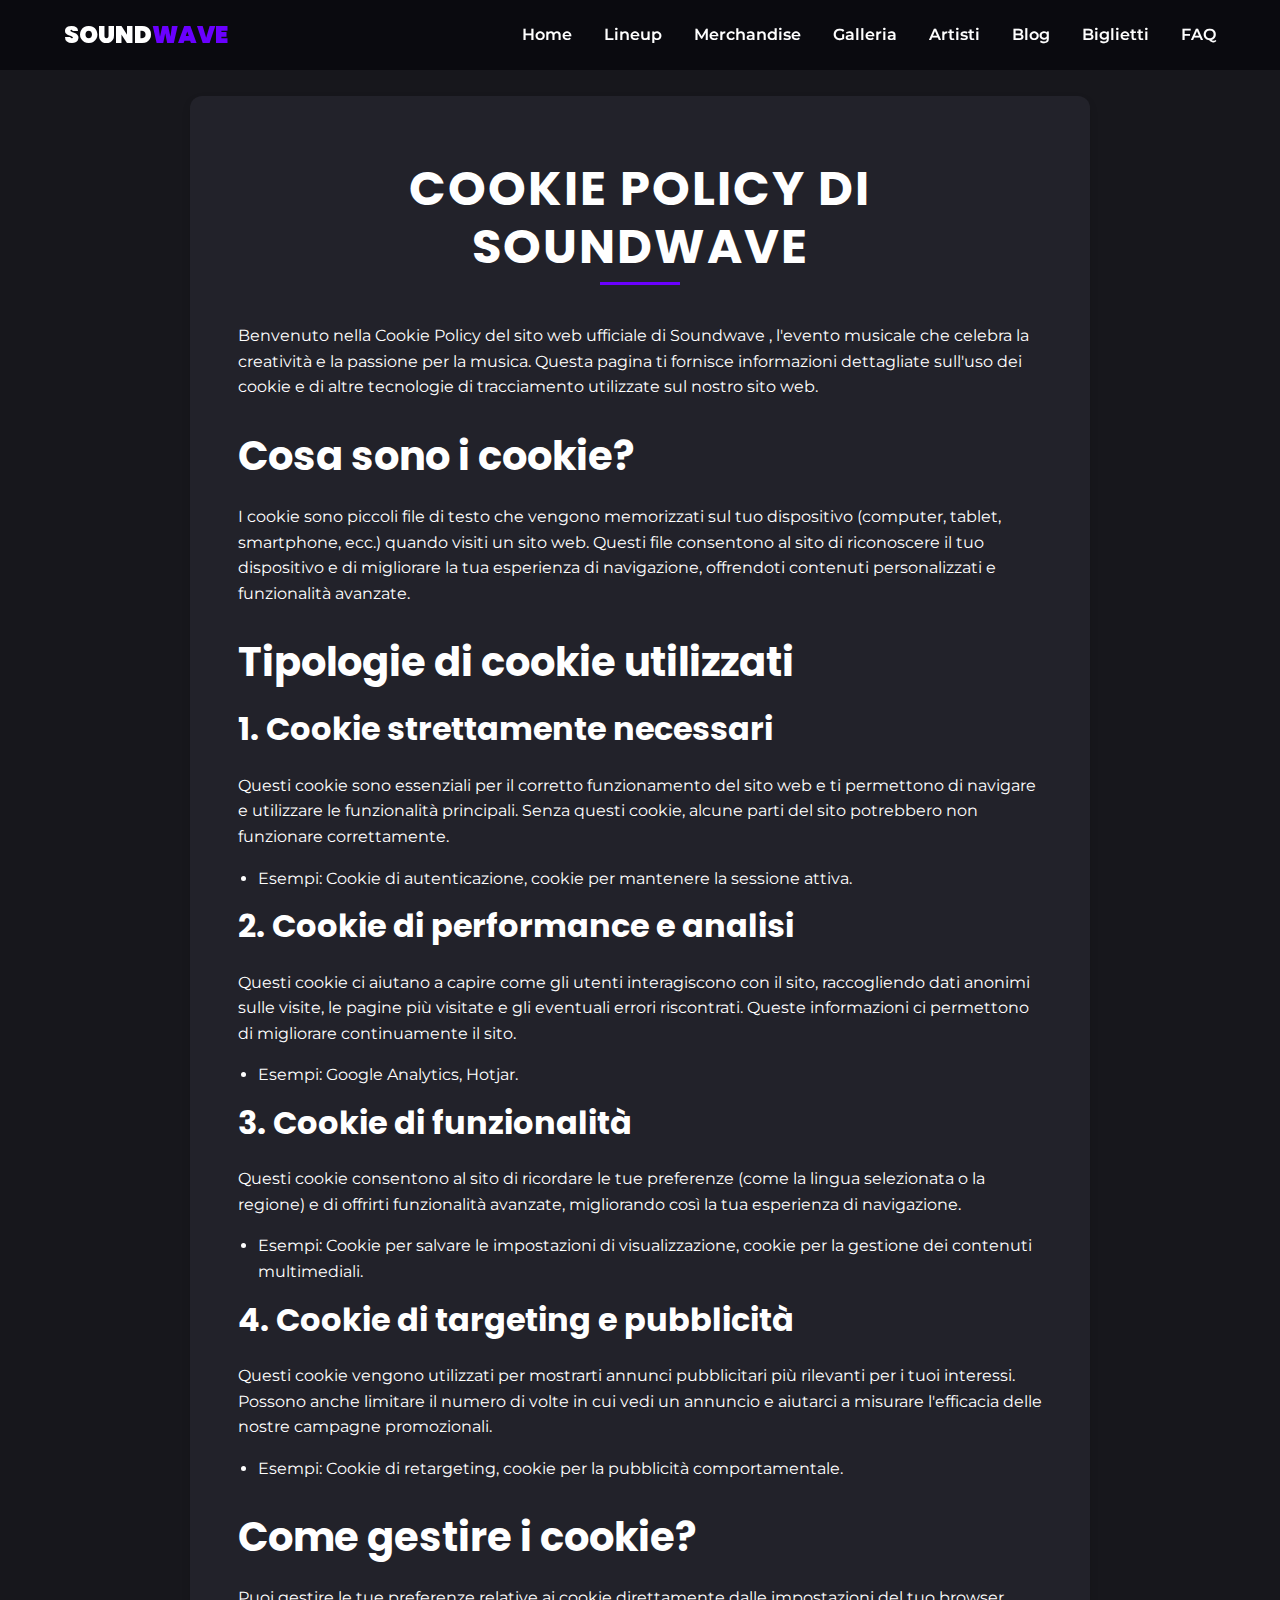
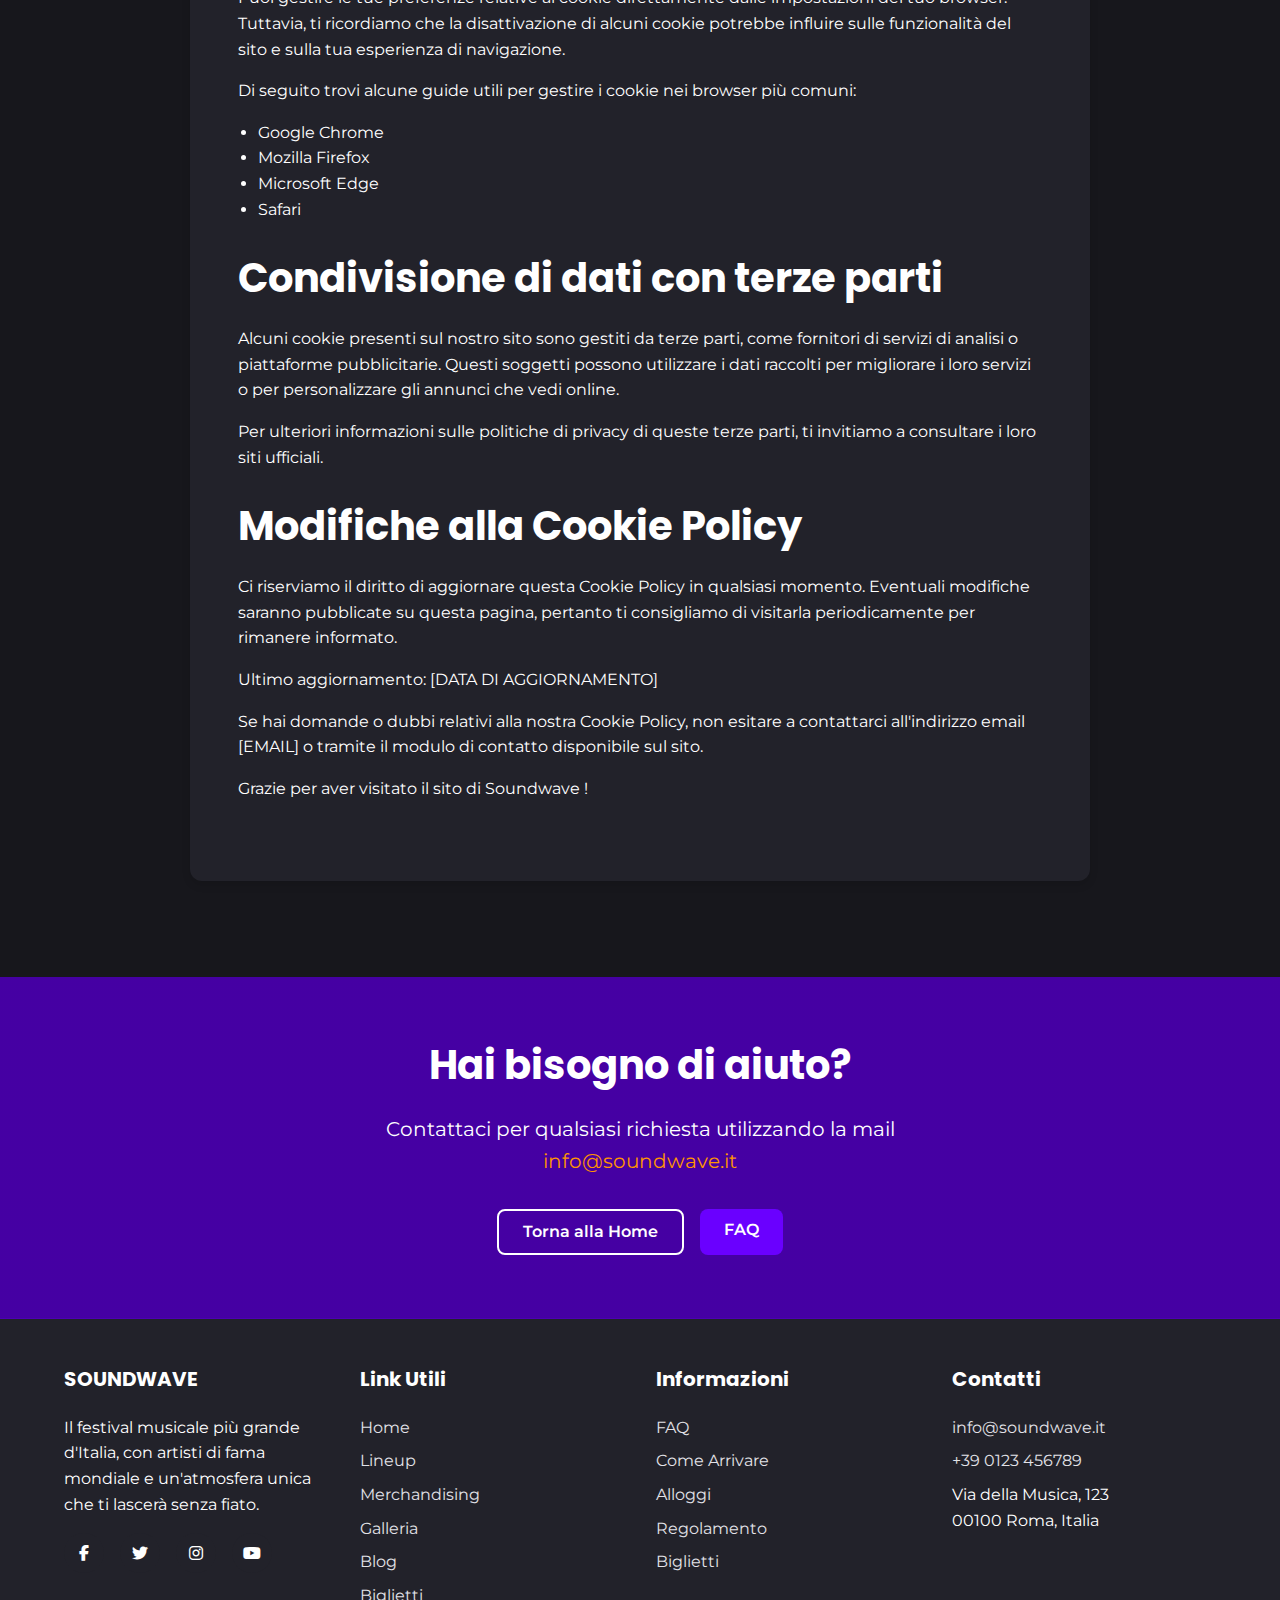
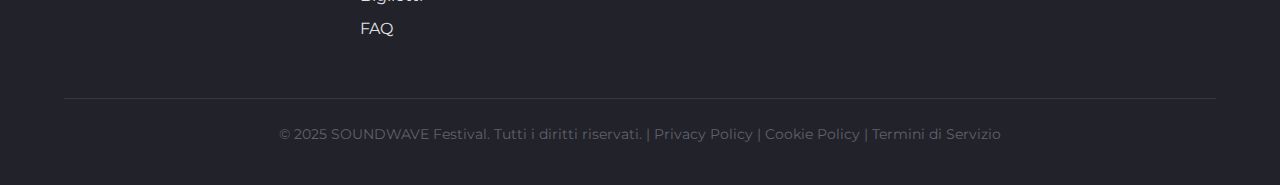
<file: sito001/cookie-policy.html>
<!DOCTYPE html>
<html lang="it">
<head>
    <meta charset="UTF-8">
    <meta name="viewport" content="width=device-width, initial-scale=1.0">
    <title>PAGINA GENERICA | SOUNDWAVE Festival</title>
    <link rel="stylesheet" href="style.css">
    <link rel="stylesheet" href="https://cdnjs.cloudflare.com/ajax/libs/font-awesome/6.4.0/css/all.min.css">
    <link href="https://fonts.googleapis.com/css2?family=Montserrat:wght@300;400;500;600;700;900&family=Poppins:wght@300;400;500;600;700;900&display=swap" rel="stylesheet">
    <style>
        .generic-section {
            padding: var(--spacing-4xl) 0;
            background: var(--color-dark);
        }
        .generic-content-container {
            background: var(--color-dark-2);
            border-radius: var(--border-radius-lg);
            box-shadow: var(--shadow-md);
            max-width: 900px;
            margin: 0 auto;
            padding: var(--spacing-3xl) var(--spacing-2xl);
        }
        .generic-content-container ul 
        {
            margin-block-end: 1rem;
            padding-inline-start: 20px;
        }

        .generic-content-container h2 {
            margin-block: var(--spacing-xl) var(--spacing-lg);
        }
        .generic-content-container h3 {
            margin-block: var(--spacing-md) var(--spacing-lg);
        }
        @media (max-width: 576px) {
            .generic-content-container {padding: var(--spacing-xl) var(--spacing-md);}
        }
    </style>
</head>
<body>
    <!-- Header -->
    <header class="site-header">
        <div class="container header-container">
            <div class="logo"><a href="index.html" style="color:inherit;text-decoration:none;">SOUND<span>WAVE</span></a></div>
            <nav>
                <ul class="nav-menu">
                    <li><a href="index.html" class="nav-link">Home</a></li>
                    <li><a href="index.html#lineup" class="nav-link">Lineup</a></li>
                    <li><a href="index.html#merchandise" class="nav-link">Merchandise</a></li>
                    <li><a href="index.html#gallery" class="nav-link">Galleria</a></li>
                    <li><a href="index.html#artists" class="nav-link">Artisti</a></li>
                    <li><a href="blog.html" class="nav-link">Blog</a></li>
                    <li><a href="biglietti.html" class="nav-link">Biglietti</a></li>
                    <li><a href="faq.html" class="nav-link">FAQ</a></li>
                </ul>
                <button class="mobile-menu-toggle"><i class="fas fa-bars"></i></button>
            </nav>
        </div>
    </header>
    <!-- Mobile Menu -->
    <div class="mobile-menu">
        <button class="mobile-menu-close"><i class="fas fa-times"></i></button>
        <nav class="mobile-nav">
            <ul>
                <li class="mobile-nav-item"><a href="index.html" class="mobile-nav-link">Home</a></li>
                <li class="mobile-nav-item"><a href="index.html#lineup" class="mobile-nav-link">Lineup</a></li>
                <li class="mobile-nav-item"><a href="index.html#merchandise" class="mobile-nav-link">Merchandise</a></li>
                <li class="mobile-nav-item"><a href="index.html#gallery" class="mobile-nav-link">Galleria</a></li>
                <li class="mobile-nav-item"><a href="index.html#artists" class="mobile-nav-link">Artisti</a></li>
                <li class="mobile-nav-item"><a href="blog.html" class="mobile-nav-link">Blog</a></li>
                <li class="mobile-nav-item"><a href="biglietti.html" class="mobile-nav-link">Biglietti</a></li>
                <li class="mobile-nav-item"><a href="faq.html" class="mobile-nav-link">FAQ</a></li>
            </ul>
        </nav>
    </div>
    <div class="overlay"></div>

    <!-- Generic Static Page Section -->
    <section class="generic-section">
        <div class="container">
            <div class="generic-content-container">
                <!-- ====== Qui inserisci il titolo della pagina ====== -->
                <h1 class="page-title" >Cookie Policy di Soundwave</h1>
                <!-- ====== Qui inserisci il contenuto della pagina ====== -->
                <div style="margin-top:var(--spacing-lg);">
                    <p>Benvenuto nella Cookie Policy del sito web ufficiale di Soundwave , l'evento musicale che celebra la creatività e la passione per la musica. Questa pagina ti fornisce informazioni dettagliate sull'uso dei cookie e di altre tecnologie di tracciamento utilizzate sul nostro sito web.</p>

                    <h2>Cosa sono i cookie?</h2>
                    <p>I cookie sono piccoli file di testo che vengono memorizzati sul tuo dispositivo (computer, tablet, smartphone, ecc.) quando visiti un sito web. Questi file consentono al sito di riconoscere il tuo dispositivo e di migliorare la tua esperienza di navigazione, offrendoti contenuti personalizzati e funzionalità avanzate.</p>

                    <h2>Tipologie di cookie utilizzati</h2>
                    <h3>1. Cookie strettamente necessari</h3>
                    <p>Questi cookie sono essenziali per il corretto funzionamento del sito web e ti permettono di navigare e utilizzare le funzionalità principali. Senza questi cookie, alcune parti del sito potrebbero non funzionare correttamente.</p>
                    <ul>
                        <li>Esempi: Cookie di autenticazione, cookie per mantenere la sessione attiva.</li>
                    </ul>

                    <h3>2. Cookie di performance e analisi</h3>
                    <p>Questi cookie ci aiutano a capire come gli utenti interagiscono con il sito, raccogliendo dati anonimi sulle visite, le pagine più visitate e gli eventuali errori riscontrati. Queste informazioni ci permettono di migliorare continuamente il sito.</p>

                    <ul>
                        <li>Esempi: Google Analytics, Hotjar.</li>
                    </ul>

                    <h3>3. Cookie di funzionalità</h3>
                    <p>Questi cookie consentono al sito di ricordare le tue preferenze (come la lingua selezionata o la regione) e di offrirti funzionalità avanzate, migliorando così la tua esperienza di navigazione.</p>

                    <ul>
                        <li>Esempi: Cookie per salvare le impostazioni di visualizzazione, cookie per la gestione dei contenuti multimediali.</li>
                    </ul>
                    <h3>4. Cookie di targeting e pubblicità</h3>
                    <p>Questi cookie vengono utilizzati per mostrarti annunci pubblicitari più rilevanti per i tuoi interessi. Possono anche limitare il numero di volte in cui vedi un annuncio e aiutarci a misurare l'efficacia delle nostre campagne promozionali.</p>

                    <ul>
                        <li>Esempi: Cookie di retargeting, cookie per la pubblicità comportamentale.</li>
                    </ul>

                    <h2>Come gestire i cookie?</h2>
                    <p>Puoi gestire le tue preferenze relative ai cookie direttamente dalle impostazioni del tuo browser. Tuttavia, ti ricordiamo che la disattivazione di alcuni cookie potrebbe influire sulle funzionalità del sito e sulla tua esperienza di navigazione.</p>

                    <p>Di seguito trovi alcune guide utili per gestire i cookie nei browser più comuni:</p>

                    <ul>
                        <li>Google Chrome</li>
                        <li>Mozilla Firefox</li>
                        <li>Microsoft Edge</li>
                        <li>Safari</li>
                    </ul>

                    <h2>Condivisione di dati con terze parti</h2>
                    <p>Alcuni cookie presenti sul nostro sito sono gestiti da terze parti, come fornitori di servizi di analisi o piattaforme pubblicitarie. Questi soggetti possono utilizzare i dati raccolti per migliorare i loro servizi o per personalizzare gli annunci che vedi online.</p>

                    <p>Per ulteriori informazioni sulle politiche di privacy di queste terze parti, ti invitiamo a consultare i loro siti ufficiali.</p>

                    <h2>Modifiche alla Cookie Policy</h2>
                    <p>Ci riserviamo il diritto di aggiornare questa Cookie Policy in qualsiasi momento. Eventuali modifiche saranno pubblicate su questa pagina, pertanto ti consigliamo di visitarla periodicamente per rimanere informato.</p>
                    <p>Ultimo aggiornamento: [DATA DI AGGIORNAMENTO]</p>

                    <p>Se hai domande o dubbi relativi alla nostra Cookie Policy, non esitare a contattarci all'indirizzo email [EMAIL] o tramite il modulo di contatto disponibile sul sito.</p>

                    <p>Grazie per aver visitato il sito di Soundwave !</p>
                </div>
            </div>
        </div>
    </section>

    <!-- CTA Section -->
    <section class="cta-section" style="background-image: linear-gradient(rgba(60, 0, 140, 0.8), rgba(60, 0, 140, 0.8));">
        <div class="container">
            <h2 class="cta-title">Hai bisogno di aiuto?</h2>
            <p class="cta-text">Contattaci per qualsiasi richiesta utilizzando la mail <a href="mailto:info@soundwave.it" style="color:var(--color-secondary);">info@soundwave.it</a></p>
            <div class="cta-buttons">
                <a href="index.html" class="button btn-secondary">Torna alla Home</a>
                <a href="faq.html" class="button btn-primary">FAQ</a>
            </div>
        </div>
    </section>

    <!-- Footer -->
    <footer class="footer">
        <div class="container">
            <div class="footer-top">
                <div class="footer-column">
                    <h4>SOUNDWAVE</h4>
                    <p>Il festival musicale più grande d'Italia, con artisti di fama mondiale e un'atmosfera unica che ti lascerà senza fiato.</p>
                    <div class="footer-social">
                        <a href="#" class="social-icon"><i class="fab fa-facebook-f"></i></a>
                        <a href="#" class="social-icon"><i class="fab fa-twitter"></i></a>
                        <a href="#" class="social-icon"><i class="fab fa-instagram"></i></a>
                        <a href="#" class="social-icon"><i class="fab fa-youtube"></i></a>
                    </div>
                </div>
                <div class="footer-column">
                    <h4>Link Utili</h4>
                    <ul class="footer-links">
                        <li class="footer-link"><a href="index.html">Home</a></li>
                        <li class="footer-link"><a href="index.html#lineup">Lineup</a></li>
                        <li class="footer-link"><a href="index.html#merchandise">Merchandising</a></li>
                        <li class="footer-link"><a href="index.html#gallery">Galleria</a></li>
                        <li class="footer-link"><a href="blog.html">Blog</a></li>
                        <li class="footer-link"><a href="biglietti.html">Biglietti</a></li>
                        <li class="footer-link"><a href="faq.html">FAQ</a></li>
                    </ul>
                </div>
                <div class="footer-column">
                    <h4>Informazioni</h4>
                    <ul class="footer-links">
                        <li class="footer-link"><a href="faq.html">FAQ</a></li>
                        <li class="footer-link"><a href="#">Come Arrivare</a></li>
                        <li class="footer-link"><a href="#">Alloggi</a></li>
                        <li class="footer-link"><a href="#">Regolamento</a></li>
                        <li class="footer-link"><a href="biglietti.html">Biglietti</a></li>
                    </ul>
                </div>
                <div class="footer-column">
                    <h4>Contatti</h4>
                    <ul class="footer-links">
                        <li class="footer-link"><a href="mailto:info@soundwave.it">info@soundwave.it</a></li>
                        <li class="footer-link"><a href="tel:+390123456789">+39 0123 456789</a></li>
                        <li class="footer-link">Via della Musica, 123<br>00100 Roma, Italia</li>
                    </ul>
                </div>
            </div>
            <div class="footer-bottom">
                <p>&copy; 2025 SOUNDWAVE Festival. Tutti i diritti riservati. | Privacy Policy | Cookie Policy | Termini di Servizio</p>
            </div>
        </div>
    </footer>

    <!-- Mobile Menu Toggle JS -->
    <script>
        document.addEventListener('DOMContentLoaded', function() {
            const mobileMenuToggle = document.querySelector('.mobile-menu-toggle');
            const mobileMenu = document.querySelector('.mobile-menu');
            const overlay = document.querySelector('.overlay');
            const mobileMenuClose = document.querySelector('.mobile-menu-close');
            mobileMenuToggle.addEventListener('click', function() {
                mobileMenu.classList.add('active');
                overlay.classList.add('active');
                document.body.style.overflow = 'hidden';
            });
            function closeMenu() {
                mobileMenu.classList.remove('active');
                overlay.classList.remove('active');
                document.body.style.overflow = '';
            }
            mobileMenuClose.addEventListener('click', closeMenu);
            overlay.addEventListener('click', closeMenu);
            // Fixed header on scroll
            const header = document.querySelector('.site-header');
            window.addEventListener('scroll', function() {
                if (window.scrollY > 100) {
                    header.classList.add('scrolled');
                } else {
                    header.classList.remove('scrolled');
                }
            });
        });
    </script>
</body>
</html>
</file>
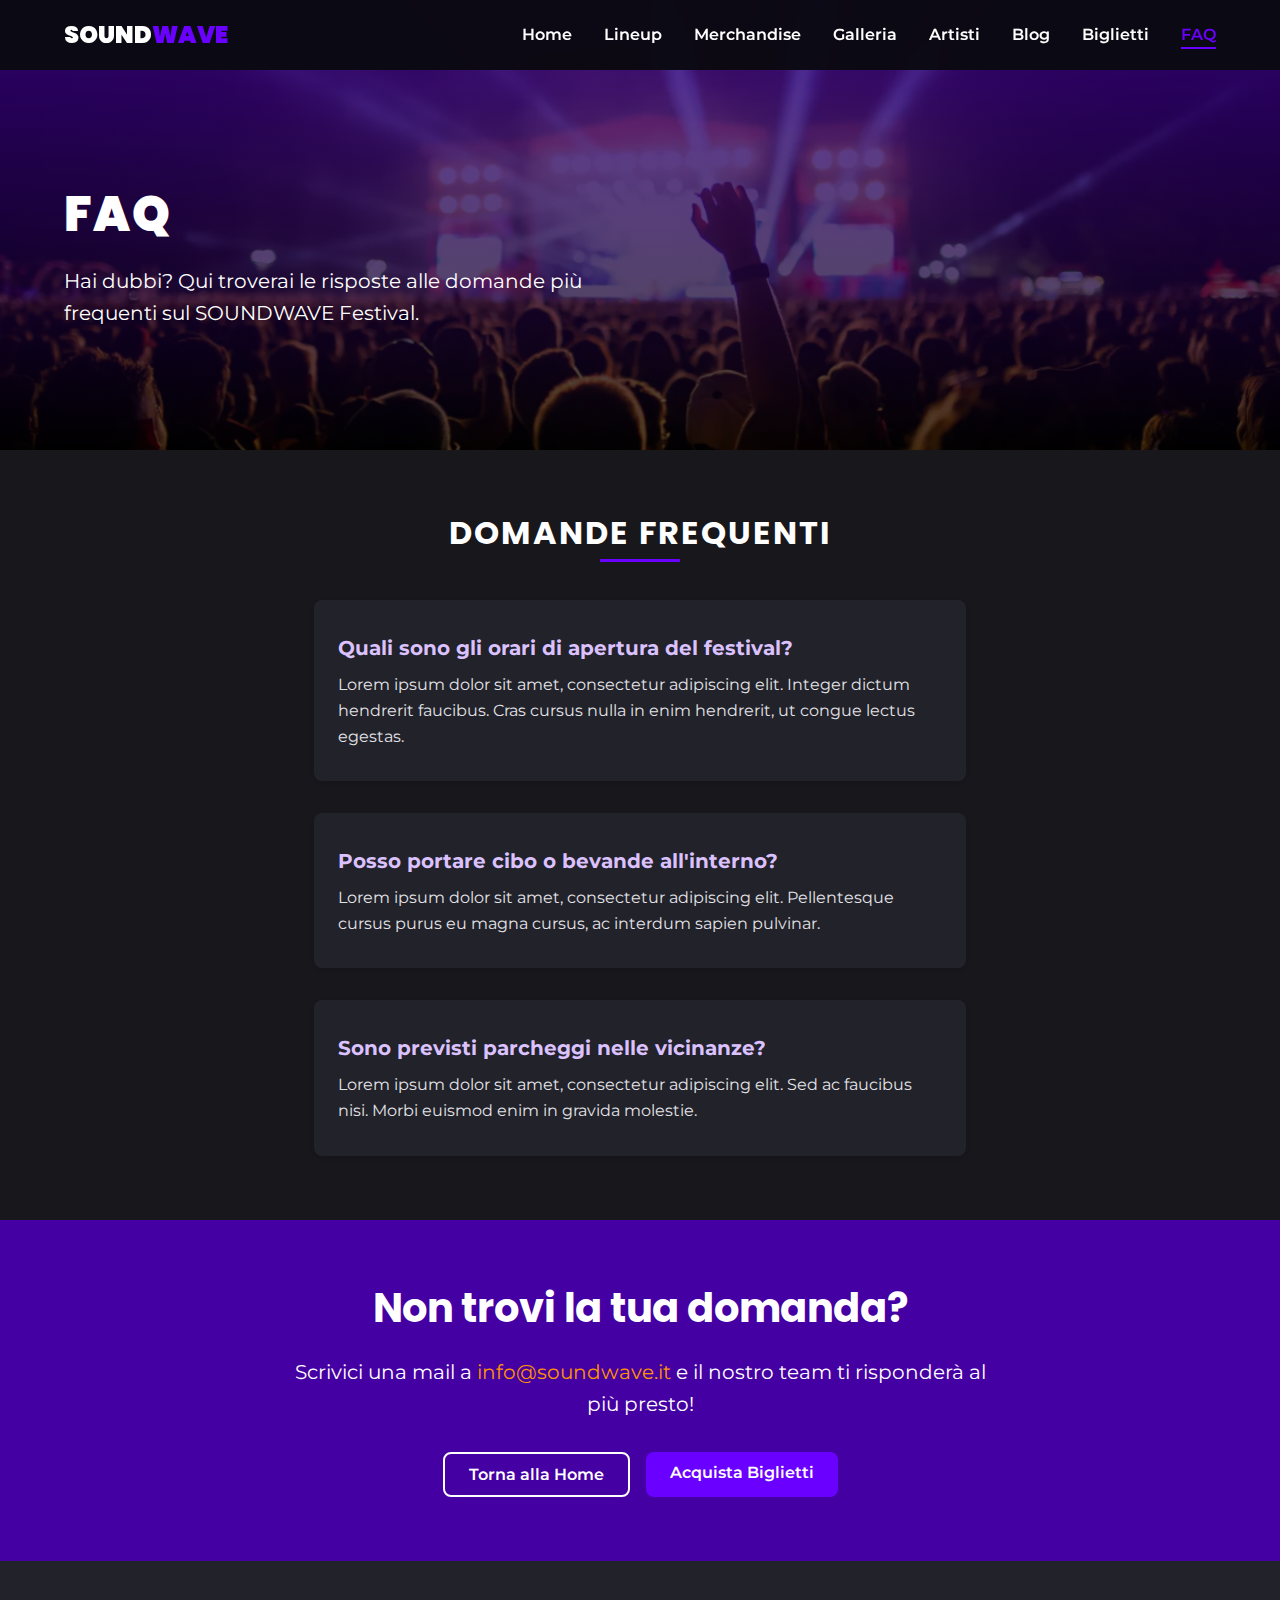
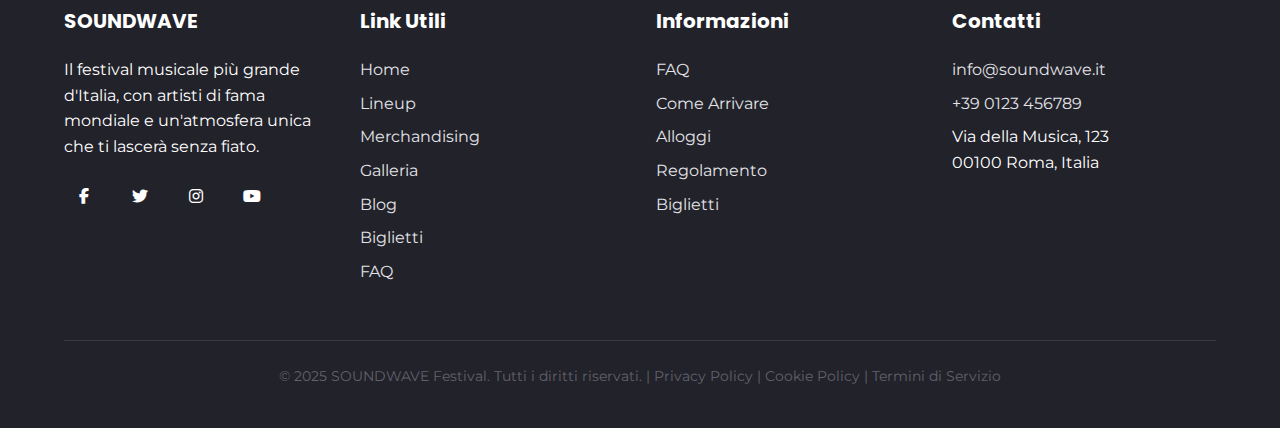
<file: sito001/faq.html>
<!DOCTYPE html>
<html lang="it">
<head>
    <meta charset="UTF-8">
    <meta name="viewport" content="width=device-width, initial-scale=1.0">
    <title>FAQ | SOUNDWAVE Festival</title>
    <link rel="stylesheet" href="style.css">
    <link rel="stylesheet" href="https://cdnjs.cloudflare.com/ajax/libs/font-awesome/6.4.0/css/all.min.css">
    <link href="https://fonts.googleapis.com/css2?family=Montserrat:wght@300;400;500;600;700;900&family=Poppins:wght@300;400;500;600;700;900&display=swap" rel="stylesheet">
    <style>
        .faq-section {
            padding: var(--spacing-3xl) 0;
            background: var(--color-dark);
        }
        .faq-container {
            max-width: 700px;
            margin: 0 auto;
        }
        .faq-list {
            display: flex;
            flex-direction: column;
            gap: var(--spacing-xl);
        }
        .faq-item {
            background: var(--color-dark-2);
            border-radius: var(--border-radius-md);
            box-shadow: var(--shadow-sm);
            padding: var(--spacing-xl) var(--spacing-lg);
        }
        .faq-question {
            font-size: var(--font-size-lg);
            font-weight: 700;
            color: var(--color-primary-light2);
            margin-bottom: var(--spacing-sm);
        }
        .faq-answer {
            color: var(--color-light-gray);
            font-size: var(--font-size-base);
        }
        @media (max-width: 576px) {
            .faq-item {padding: var(--spacing-lg) var(--spacing-md);}
        }
    </style>
</head>
<body>

    <!-- Header -->
    <header class="site-header">
        <div class="container header-container">
            <div class="logo"><a href="index.html" style="color:inherit;text-decoration:none;">SOUND<span>WAVE</span></a></div>
            <nav>
                <ul class="nav-menu">
                    <li><a href="index.html" class="nav-link">Home</a></li>
                    <li><a href="index.html#lineup" class="nav-link">Lineup</a></li>
                    <li><a href="index.html#merchandise" class="nav-link">Merchandise</a></li>
                    <li><a href="index.html#gallery" class="nav-link">Galleria</a></li>
                    <li><a href="index.html#artists" class="nav-link">Artisti</a></li>
                    <li><a href="index.html#blog" class="nav-link">Blog</a></li>
                    <li><a href="biglietti.html" class="nav-link">Biglietti</a></li>
                    <li><a href="faq.html" class="nav-link active">FAQ</a></li>
                </ul>
                <button class="mobile-menu-toggle">
                    <i class="fas fa-bars"></i>
                </button>
            </nav>
        </div>
    </header>

    <!-- Mobile Menu -->
    <div class="mobile-menu">
        <button class="mobile-menu-close">
            <i class="fas fa-times"></i>
        </button>
        <nav class="mobile-nav">
            <ul>
                <li class="mobile-nav-item"><a href="index.html" class="mobile-nav-link">Home</a></li>
                <li class="mobile-nav-item"><a href="index.html#lineup" class="mobile-nav-link">Lineup</a></li>
                <li class="mobile-nav-item"><a href="index.html#merchandise" class="mobile-nav-link">Merchandise</a></li>
                <li class="mobile-nav-item"><a href="index.html#gallery" class="mobile-nav-link">Galleria</a></li>
                <li class="mobile-nav-item"><a href="index.html#artists" class="mobile-nav-link">Artisti</a></li>
                <li class="mobile-nav-item"><a href="index.html#blog" class="mobile-nav-link">Blog</a></li>
                <li class="mobile-nav-item"><a href="biglietti.html" class="mobile-nav-link">Biglietti</a></li>
                <li class="mobile-nav-item"><a href="faq.html" class="mobile-nav-link active">FAQ</a></li>
            </ul>
        </nav>
    </div>

    <div class="overlay"></div>

    <!-- HERO BANNER FAQ -->
    <section class="hero" style="background-image: linear-gradient(rgba(60,0,140,0.8),rgba(0,0,0,0.7)), url('img/img1.webp'); min-height:400px; height:50vh;">
        <div class="container" style="margin-top:100px;">
            <div class="hero-content">
                <h1 class="hero-title" style="font-size:clamp(2rem,5vw,3rem);">FAQ</h1>
                <p class="hero-description">Hai dubbi? Qui troverai le risposte alle domande più frequenti sul SOUNDWAVE Festival.</p>
            </div>
        </div>
    </section>


    <!-- FAQ SECTION -->
    <section class="faq-section">
        <div class="container faq-container">
            <h2 class="section-title">Domande frequenti</h2>
            <div class="faq-list">

                <div class="faq-item">
                    <div class="faq-question">Quali sono gli orari di apertura del festival?</div>
                    <div class="faq-answer">
                        Lorem ipsum dolor sit amet, consectetur adipiscing elit. Integer dictum hendrerit faucibus. Cras cursus nulla in enim hendrerit, ut congue lectus egestas.
                    </div>
                </div>

                <div class="faq-item">
                    <div class="faq-question">Posso portare cibo o bevande all'interno?</div>
                    <div class="faq-answer">
                        Lorem ipsum dolor sit amet, consectetur adipiscing elit. Pellentesque cursus purus eu magna cursus, ac interdum sapien pulvinar. 
                    </div>
                </div>

                <div class="faq-item">
                    <div class="faq-question">Sono previsti parcheggi nelle vicinanze?</div>
                    <div class="faq-answer">
                        Lorem ipsum dolor sit amet, consectetur adipiscing elit. Sed ac faucibus nisi. Morbi euismod enim in gravida molestie.
                    </div>
                </div>

            </div>
        </div>
    </section>

    <!-- CTA Section -->
    <section class="cta-section" style="background-image: linear-gradient(rgba(60, 0, 140, 0.8), rgba(60, 0, 140, 0.8));">
        <div class="container">
            <h2 class="cta-title">Non trovi la tua domanda?</h2>
            <p class="cta-text">Scrivici una mail a <a href="mailto:info@soundwave.it" style="color:var(--color-secondary);">info@soundwave.it</a> e il nostro team ti risponderà al più presto!</p>
            <div class="cta-buttons">
                <a href="index.html" class="button btn-secondary">Torna alla Home</a>
                <a href="biglietti.html" class="button btn-primary">Acquista Biglietti</a>
            </div>
        </div>
    </section>

    <!-- Footer -->
    <footer class="footer">
        <div class="container">
            <div class="footer-top">
                <div class="footer-column">
                    <h4>SOUNDWAVE</h4>
                    <p>Il festival musicale più grande d'Italia, con artisti di fama mondiale e un'atmosfera unica che ti lascerà senza fiato.</p>
                    <div class="footer-social">
                        <a href="#" class="social-icon"><i class="fab fa-facebook-f"></i></a>
                        <a href="#" class="social-icon"><i class="fab fa-twitter"></i></a>
                        <a href="#" class="social-icon"><i class="fab fa-instagram"></i></a>
                        <a href="#" class="social-icon"><i class="fab fa-youtube"></i></a>
                    </div>
                </div>
                <div class="footer-column">
                    <h4>Link Utili</h4>
                    <ul class="footer-links">
                        <li class="footer-link"><a href="index.html">Home</a></li>
                        <li class="footer-link"><a href="index.html#lineup">Lineup</a></li>
                        <li class="footer-link"><a href="index.html#merchandise">Merchandising</a></li>
                        <li class="footer-link"><a href="index.html#gallery">Galleria</a></li>
                        <li class="footer-link"><a href="index.html#blog">Blog</a></li>
                        <li class="footer-link"><a href="biglietti.html">Biglietti</a></li>
                        <li class="footer-link"><a href="faq.html">FAQ</a></li>
                    </ul>
                </div>
                <div class="footer-column">
                    <h4>Informazioni</h4>
                    <ul class="footer-links">
                        <li class="footer-link"><a href="faq.html">FAQ</a></li>
                        <li class="footer-link"><a href="#">Come Arrivare</a></li>
                        <li class="footer-link"><a href="#">Alloggi</a></li>
                        <li class="footer-link"><a href="#">Regolamento</a></li>
                        <li class="footer-link"><a href="biglietti.html">Biglietti</a></li>
                    </ul>
                </div>
                <div class="footer-column">
                    <h4>Contatti</h4>
                    <ul class="footer-links">
                        <li class="footer-link"><a href="mailto:info@soundwave.it">info@soundwave.it</a></li>
                        <li class="footer-link"><a href="tel:+390123456789">+39 0123 456789</a></li>
                        <li class="footer-link">Via della Musica, 123<br>00100 Roma, Italia</li>
                    </ul>
                </div>
            </div>
            <div class="footer-bottom">
                <p>&copy; 2025 SOUNDWAVE Festival. Tutti i diritti riservati. | Privacy Policy | Cookie Policy | Termini di Servizio</p>
            </div>
        </div>
    </footer>

    <!-- Mobile Menu Toggle JS -->
    <script>
        document.addEventListener('DOMContentLoaded', function() {
            const mobileMenuToggle = document.querySelector('.mobile-menu-toggle');
            const mobileMenu = document.querySelector('.mobile-menu');
            const overlay = document.querySelector('.overlay');
            const mobileMenuClose = document.querySelector('.mobile-menu-close');
            
            mobileMenuToggle.addEventListener('click', function() {
                mobileMenu.classList.add('active');
                overlay.classList.add('active');
                document.body.style.overflow = 'hidden';
            });
            function closeMenu() {
                mobileMenu.classList.remove('active');
                overlay.classList.remove('active');
                document.body.style.overflow = '';
            }
            mobileMenuClose.addEventListener('click', closeMenu);
            overlay.addEventListener('click', closeMenu);

            // Fixed header on scroll
            const header = document.querySelector('.site-header');
            window.addEventListener('scroll', function() {
                if (window.scrollY > 100) {
                    header.classList.add('scrolled');
                } else {
                    header.classList.remove('scrolled');
                }
            });
        });
    </script>
</body>
</html>
</file>
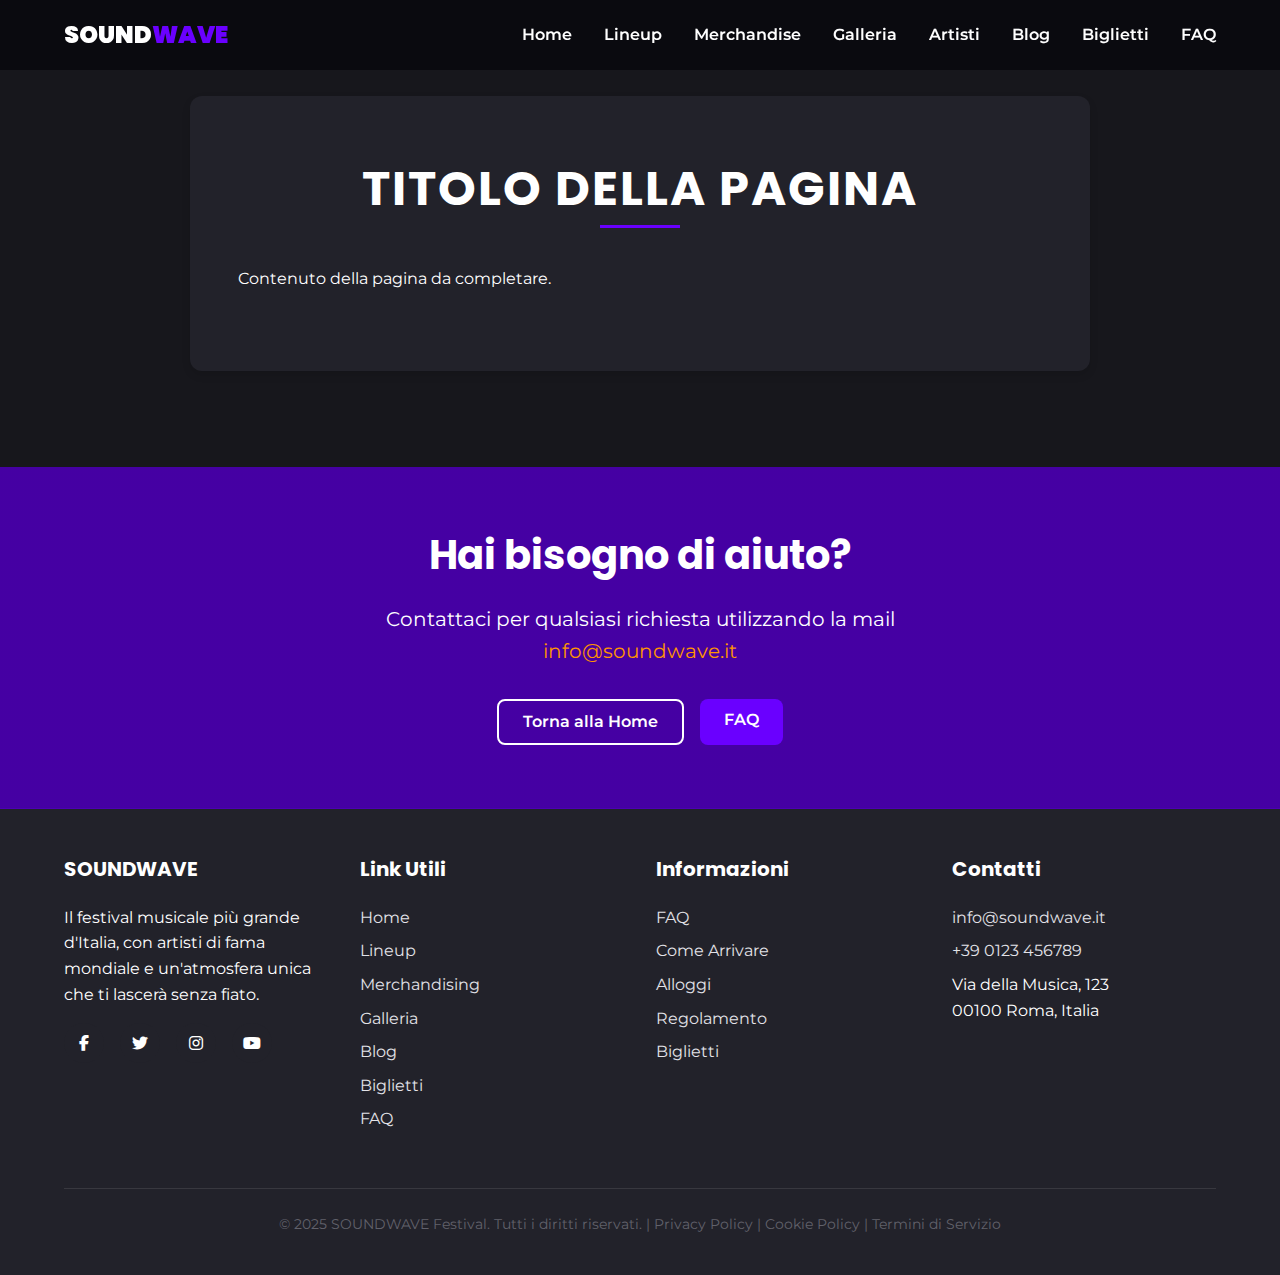
<file: sito001/page.html>
<!DOCTYPE html>
<html lang="it">
<head>
    <meta charset="UTF-8">
    <meta name="viewport" content="width=device-width, initial-scale=1.0">
    <title>PAGINA GENERICA | SOUNDWAVE Festival</title>
    <link rel="stylesheet" href="style.css">
    <link rel="stylesheet" href="https://cdnjs.cloudflare.com/ajax/libs/font-awesome/6.4.0/css/all.min.css">
    <link href="https://fonts.googleapis.com/css2?family=Montserrat:wght@300;400;500;600;700;900&family=Poppins:wght@300;400;500;600;700;900&display=swap" rel="stylesheet">
    <style>
        .generic-section {
            padding: var(--spacing-4xl) 0;
            background: var(--color-dark);
        }
        .generic-content-container {
            background: var(--color-dark-2);
            border-radius: var(--border-radius-lg);
            box-shadow: var(--shadow-md);
            max-width: 900px;
            margin: 0 auto;
            padding: var(--spacing-3xl) var(--spacing-2xl);
        }
        .generic-content-container ul 
        {
            margin-block-end: 1rem;
            padding-inline-start: 20px;
        }

        .generic-content-container h2 {
            margin-block: var(--spacing-xl) var(--spacing-lg);
        }
        .generic-content-container h3 {
            margin-block: var(--spacing-md) var(--spacing-lg);
        }
        @media (max-width: 576px) {
            .generic-content-container {padding: var(--spacing-xl) var(--spacing-md);}
        }
    </style>
</head>
<body>
    <!-- Header -->
    <header class="site-header">
        <div class="container header-container">
            <div class="logo"><a href="index.html" style="color:inherit;text-decoration:none;">SOUND<span>WAVE</span></a></div>
            <nav>
                <ul class="nav-menu">
                    <li><a href="index.html" class="nav-link">Home</a></li>
                    <li><a href="index.html#lineup" class="nav-link">Lineup</a></li>
                    <li><a href="index.html#merchandise" class="nav-link">Merchandise</a></li>
                    <li><a href="index.html#gallery" class="nav-link">Galleria</a></li>
                    <li><a href="index.html#artists" class="nav-link">Artisti</a></li>
                    <li><a href="blog.html" class="nav-link">Blog</a></li>
                    <li><a href="biglietti.html" class="nav-link">Biglietti</a></li>
                    <li><a href="faq.html" class="nav-link">FAQ</a></li>
                </ul>
                <button class="mobile-menu-toggle"><i class="fas fa-bars"></i></button>
            </nav>
        </div>
    </header>
    <!-- Mobile Menu -->
    <div class="mobile-menu">
        <button class="mobile-menu-close"><i class="fas fa-times"></i></button>
        <nav class="mobile-nav">
            <ul>
                <li class="mobile-nav-item"><a href="index.html" class="mobile-nav-link">Home</a></li>
                <li class="mobile-nav-item"><a href="index.html#lineup" class="mobile-nav-link">Lineup</a></li>
                <li class="mobile-nav-item"><a href="index.html#merchandise" class="mobile-nav-link">Merchandise</a></li>
                <li class="mobile-nav-item"><a href="index.html#gallery" class="mobile-nav-link">Galleria</a></li>
                <li class="mobile-nav-item"><a href="index.html#artists" class="mobile-nav-link">Artisti</a></li>
                <li class="mobile-nav-item"><a href="blog.html" class="mobile-nav-link">Blog</a></li>
                <li class="mobile-nav-item"><a href="biglietti.html" class="mobile-nav-link">Biglietti</a></li>
                <li class="mobile-nav-item"><a href="faq.html" class="mobile-nav-link">FAQ</a></li>
            </ul>
        </nav>
    </div>
    <div class="overlay"></div>

    <!-- Generic Static Page Section -->
    <section class="generic-section">
        <div class="container">
            <div class="generic-content-container">
                <!-- ====== Qui inserisci il titolo della pagina ====== -->
                <h1 class="page-title" >Titolo della pagina</h1>
                <!-- ====== Qui inserisci il contenuto della pagina ====== -->
                <div style="margin-top:var(--spacing-lg);">
                    <p>Contenuto della pagina da completare.</p>
                </div>
            </div>
        </div>
    </section>

    <!-- CTA Section -->
    <section class="cta-section" style="background-image: linear-gradient(rgba(60, 0, 140, 0.8), rgba(60, 0, 140, 0.8));">
        <div class="container">
            <h2 class="cta-title">Hai bisogno di aiuto?</h2>
            <p class="cta-text">Contattaci per qualsiasi richiesta utilizzando la mail <a href="mailto:info@soundwave.it" style="color:var(--color-secondary);">info@soundwave.it</a></p>
            <div class="cta-buttons">
                <a href="index.html" class="button btn-secondary">Torna alla Home</a>
                <a href="faq.html" class="button btn-primary">FAQ</a>
            </div>
        </div>
    </section>

    <!-- Footer -->
    <footer class="footer">
        <div class="container">
            <div class="footer-top">
                <div class="footer-column">
                    <h4>SOUNDWAVE</h4>
                    <p>Il festival musicale più grande d'Italia, con artisti di fama mondiale e un'atmosfera unica che ti lascerà senza fiato.</p>
                    <div class="footer-social">
                        <a href="#" class="social-icon"><i class="fab fa-facebook-f"></i></a>
                        <a href="#" class="social-icon"><i class="fab fa-twitter"></i></a>
                        <a href="#" class="social-icon"><i class="fab fa-instagram"></i></a>
                        <a href="#" class="social-icon"><i class="fab fa-youtube"></i></a>
                    </div>
                </div>
                <div class="footer-column">
                    <h4>Link Utili</h4>
                    <ul class="footer-links">
                        <li class="footer-link"><a href="index.html">Home</a></li>
                        <li class="footer-link"><a href="index.html#lineup">Lineup</a></li>
                        <li class="footer-link"><a href="index.html#merchandise">Merchandising</a></li>
                        <li class="footer-link"><a href="index.html#gallery">Galleria</a></li>
                        <li class="footer-link"><a href="blog.html">Blog</a></li>
                        <li class="footer-link"><a href="biglietti.html">Biglietti</a></li>
                        <li class="footer-link"><a href="faq.html">FAQ</a></li>
                    </ul>
                </div>
                <div class="footer-column">
                    <h4>Informazioni</h4>
                    <ul class="footer-links">
                        <li class="footer-link"><a href="faq.html">FAQ</a></li>
                        <li class="footer-link"><a href="#">Come Arrivare</a></li>
                        <li class="footer-link"><a href="#">Alloggi</a></li>
                        <li class="footer-link"><a href="#">Regolamento</a></li>
                        <li class="footer-link"><a href="biglietti.html">Biglietti</a></li>
                    </ul>
                </div>
                <div class="footer-column">
                    <h4>Contatti</h4>
                    <ul class="footer-links">
                        <li class="footer-link"><a href="mailto:info@soundwave.it">info@soundwave.it</a></li>
                        <li class="footer-link"><a href="tel:+390123456789">+39 0123 456789</a></li>
                        <li class="footer-link">Via della Musica, 123<br>00100 Roma, Italia</li>
                    </ul>
                </div>
            </div>
            <div class="footer-bottom">
                <p>&copy; 2025 SOUNDWAVE Festival. Tutti i diritti riservati. | Privacy Policy | Cookie Policy | Termini di Servizio</p>
            </div>
        </div>
    </footer>

    <!-- Mobile Menu Toggle JS -->
    <script>
        document.addEventListener('DOMContentLoaded', function() {
            const mobileMenuToggle = document.querySelector('.mobile-menu-toggle');
            const mobileMenu = document.querySelector('.mobile-menu');
            const overlay = document.querySelector('.overlay');
            const mobileMenuClose = document.querySelector('.mobile-menu-close');
            mobileMenuToggle.addEventListener('click', function() {
                mobileMenu.classList.add('active');
                overlay.classList.add('active');
                document.body.style.overflow = 'hidden';
            });
            function closeMenu() {
                mobileMenu.classList.remove('active');
                overlay.classList.remove('active');
                document.body.style.overflow = '';
            }
            mobileMenuClose.addEventListener('click', closeMenu);
            overlay.addEventListener('click', closeMenu);
            // Fixed header on scroll
            const header = document.querySelector('.site-header');
            window.addEventListener('scroll', function() {
                if (window.scrollY > 100) {
                    header.classList.add('scrolled');
                } else {
                    header.classList.remove('scrolled');
                }
            });
        });
    </script>
</body>
</html>
</file>
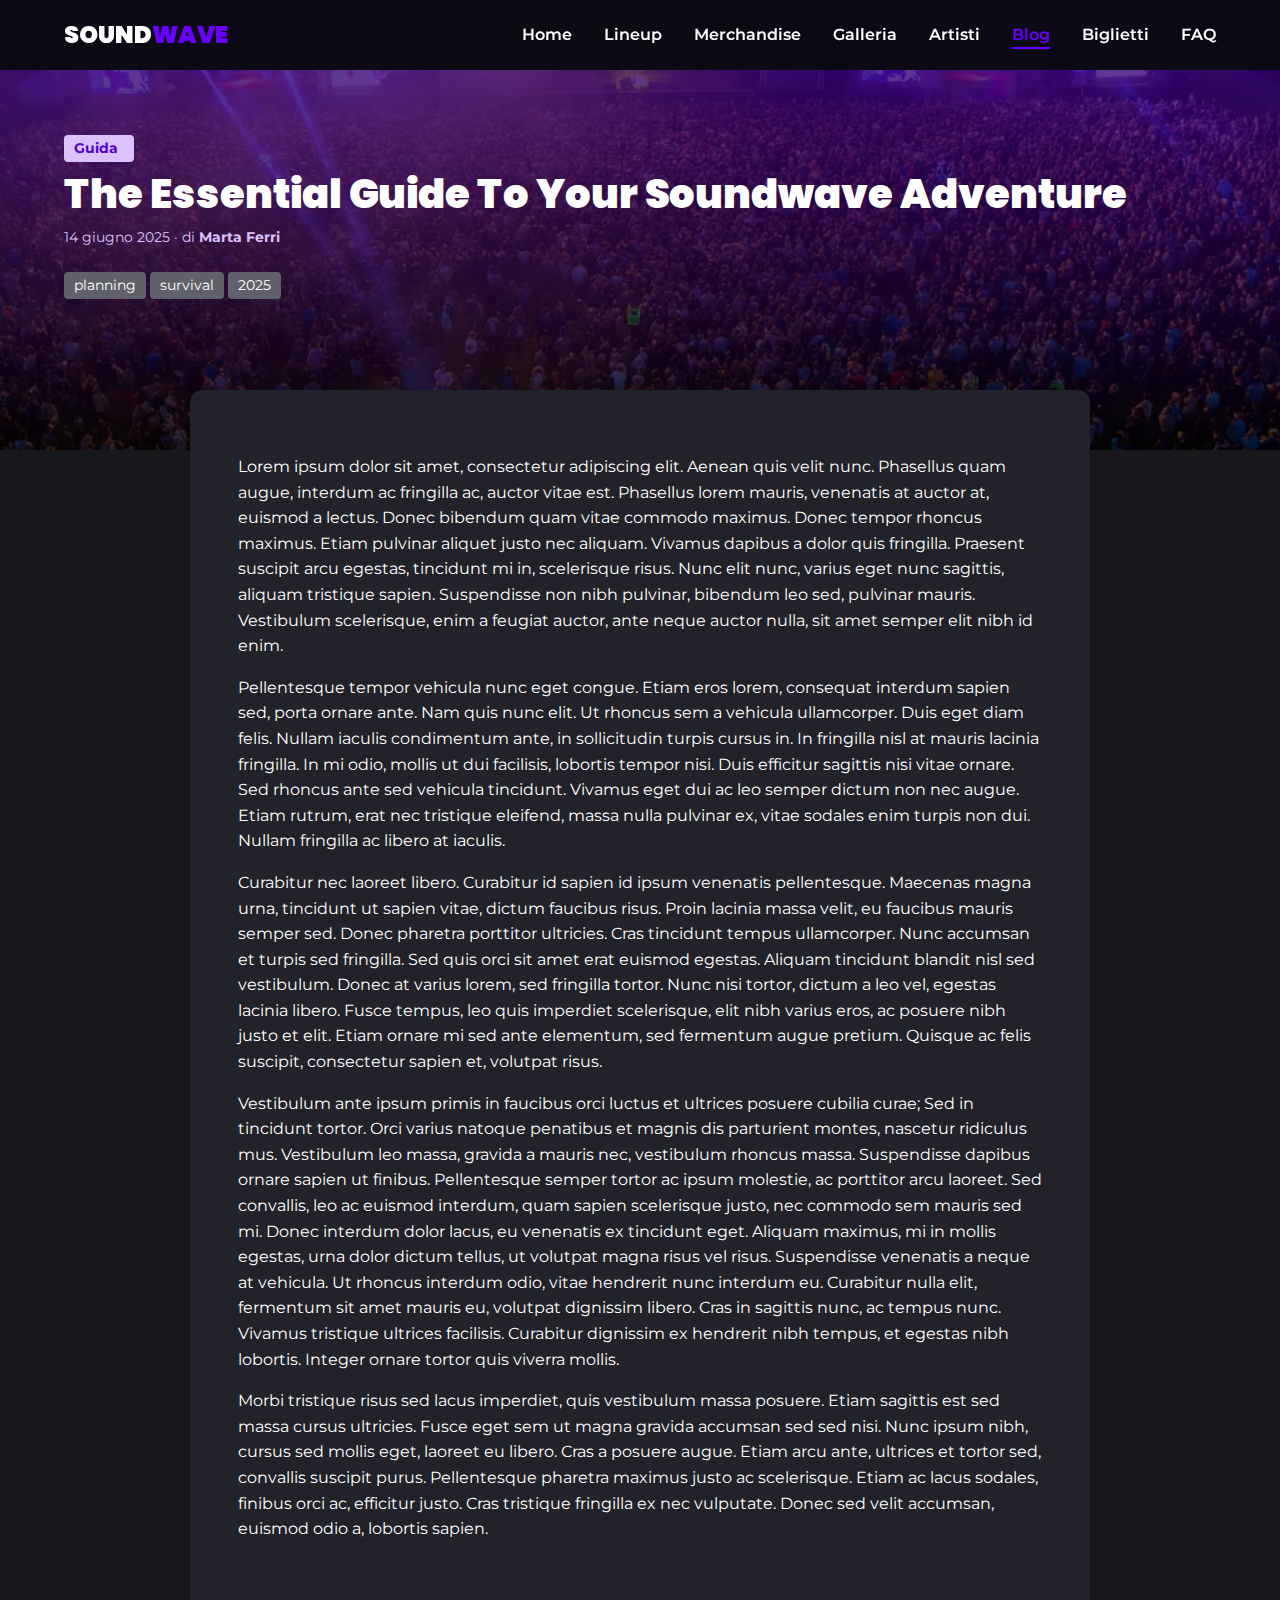
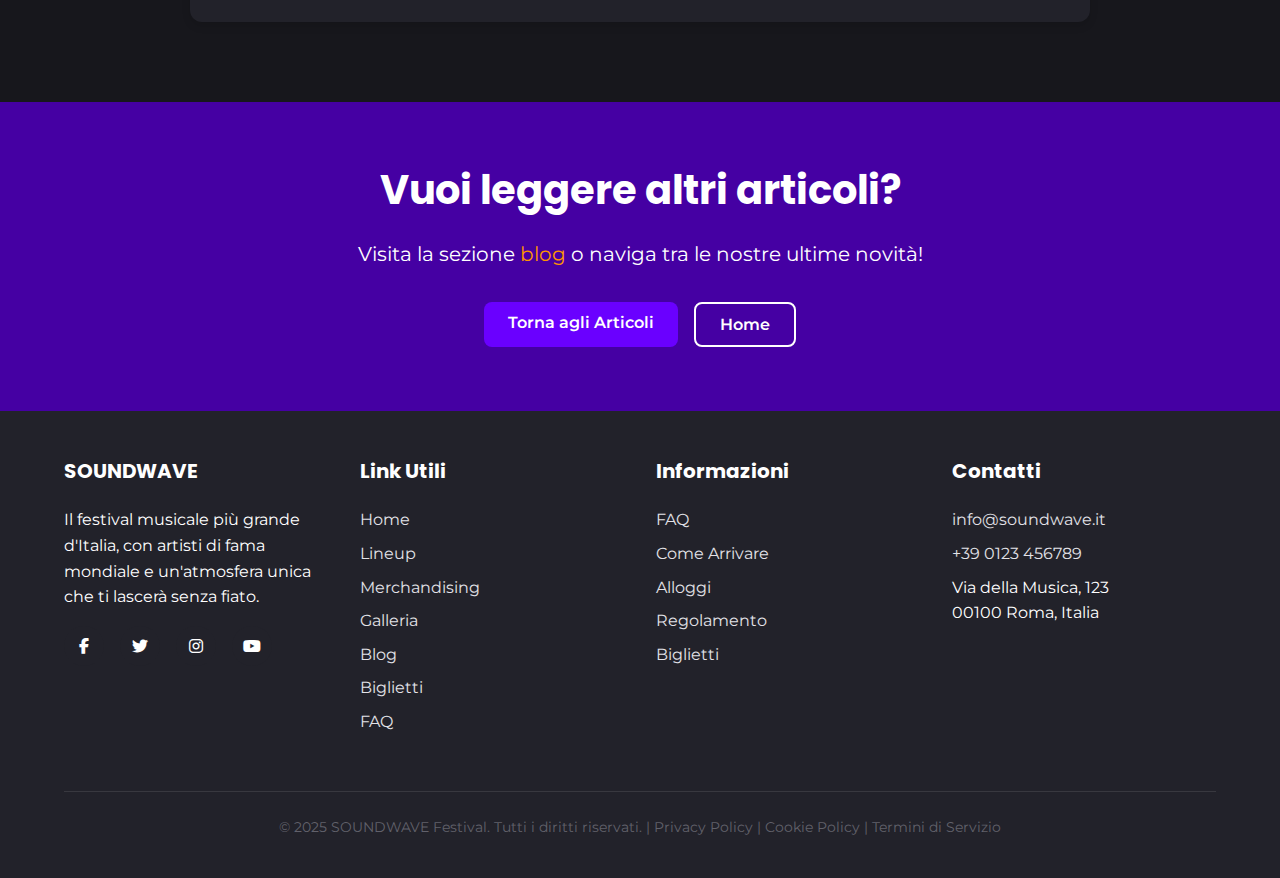
<file: sito001/post.html>
<!DOCTYPE html>
<html lang="it">
<head>
    <meta charset="UTF-8">
    <meta name="viewport" content="width=device-width, initial-scale=1.0">
    <title>Titolo Articolo | SOUNDWAVE Blog</title>
    <link rel="stylesheet" href="style.css">
    <link rel="stylesheet" href="https://cdnjs.cloudflare.com/ajax/libs/font-awesome/6.4.0/css/all.min.css">
    <link href="https://fonts.googleapis.com/css2?family=Montserrat:wght@300;400;500;600;700;900&family=Poppins:wght@300;400;500;600;700;900&display=swap" rel="stylesheet">
    <style>
        .post-hero {
            background: linear-gradient(rgba(60,0,140,0.8),rgba(0,0,0,0.7)), url('img/blog_01.webp');
            background-size: cover;
            background-position: center;
            min-height: 400px;
            height:50vh;
            display: flex;
            align-items: center;
        }
        .post-category {
            display: inline-block;
            background: var(--color-primary-light2);
            color: var(--color-primary-dark);
            font-size: var(--font-size-sm);
            font-weight: bold;
            border-radius: var(--border-radius-sm);
            padding: 2px 16px 2px 10px;
            margin-bottom: var(--spacing-sm);
            margin-right: var(--spacing-sm);
            cursor: pointer;
            transition: background .2s, color .2s;
        }
        .post-category:hover {
            background: var(--color-primary);
            color: var(--color-white);
        }
        .post-title {
            font-size: var(--font-size-3xl);
            color: var(--color-white);
            font-weight: 900;
            margin-bottom: var(--spacing-sm);
        }
        .post-meta {
            color: var(--color-primary-light2);
            font-size: var(--font-size-sm);
            margin-bottom: var(--spacing-lg);
        }
        .post-main-content {
            background: var(--color-dark-2);
            border-radius: var(--border-radius-lg);
            box-shadow: var(--shadow-md);
            max-width: 900px;
            margin: -60px auto 0 auto;
            position: relative;
            z-index: 2;
            padding: var(--spacing-3xl) var(--spacing-2xl);
        }
        @media (max-width: 576px) {
            .post-main-content {padding: var(--spacing-xl) var(--spacing-md);}
            .post-title {font-size:var(--font-size-xl);}
        }
        .post-tags {
            display: flex; flex-wrap: wrap; gap: var(--spacing-xs); margin-bottom: var(--spacing-md);
        }
        .post-tag {
            background: var(--color-gray);
            color: var(--color-white);
            border-radius: var(--border-radius-sm);
            padding: 2px 10px;
            font-size: var(--font-size-sm);
        }
    </style>
</head>
<body>
    <!-- Header -->
    <header class="site-header">
        <div class="container header-container">
            <div class="logo"><a href="index.html" style="color:inherit;text-decoration:none;">SOUND<span>WAVE</span></a></div>
            <nav>
                <ul class="nav-menu">
                    <li><a href="index.html" class="nav-link">Home</a></li>
                    <li><a href="index.html#lineup" class="nav-link">Lineup</a></li>
                    <li><a href="index.html#merchandise" class="nav-link">Merchandise</a></li>
                    <li><a href="index.html#gallery" class="nav-link">Galleria</a></li>
                    <li><a href="index.html#artists" class="nav-link">Artisti</a></li>
                    <li><a href="blog.html" class="nav-link active">Blog</a></li>
                    <li><a href="biglietti.html" class="nav-link">Biglietti</a></li>
                    <li><a href="faq.html" class="nav-link">FAQ</a></li>
                </ul>
                <button class="mobile-menu-toggle"><i class="fas fa-bars"></i></button>
            </nav>
        </div>
    </header>
    <div class="mobile-menu">
        <button class="mobile-menu-close"><i class="fas fa-times"></i></button>
        <nav class="mobile-nav">
            <ul>
                <li class="mobile-nav-item"><a href="index.html" class="mobile-nav-link">Home</a></li>
                <li class="mobile-nav-item"><a href="index.html#lineup" class="mobile-nav-link">Lineup</a></li>
                <li class="mobile-nav-item"><a href="index.html#merchandise" class="mobile-nav-link">Merchandise</a></li>
                <li class="mobile-nav-item"><a href="index.html#gallery" class="mobile-nav-link">Galleria</a></li>
                <li class="mobile-nav-item"><a href="index.html#artists" class="mobile-nav-link">Artisti</a></li>
                <li class="mobile-nav-item"><a href="blog.html" class="mobile-nav-link active">Blog</a></li>
                <li class="mobile-nav-item"><a href="biglietti.html" class="mobile-nav-link">Biglietti</a></li>
                <li class="mobile-nav-item"><a href="faq.html" class="mobile-nav-link">FAQ</a></li>
            </ul>
        </nav>
    </div>
    <div class="overlay"></div>

    <!-- HERO ARTICOLO -->
    <section class="post-hero">
        <div class="container">
            <a href="blog.html?cat=guide" class="post-category">Guida</a>
            <h1 class="post-title">The Essential Guide To Your Soundwave Adventure</h1>
            <div class="post-meta">
                14 giugno 2025 · di <strong>Marta Ferri</strong>
            </div>
            <div class="post-tags">
                <span class="post-tag">planning</span>
                <span class="post-tag">survival</span>
                <span class="post-tag">2025</span>
            </div>
        </div>
    </section>

    <!-- --- CONTENITORE DEL POST--- -->
    <main class="post-main-content">
        <!-- Qui inserirai il contenuto completo del post -->
        <p>Lorem ipsum dolor sit amet, consectetur adipiscing elit. Aenean quis velit nunc. Phasellus quam augue, interdum ac fringilla ac, auctor vitae est. Phasellus lorem mauris, venenatis at auctor at, euismod a lectus. Donec bibendum quam vitae commodo maximus. Donec tempor rhoncus maximus. Etiam pulvinar aliquet justo nec aliquam. Vivamus dapibus a dolor quis fringilla. Praesent suscipit arcu egestas, tincidunt mi in, scelerisque risus. Nunc elit nunc, varius eget nunc sagittis, aliquam tristique sapien. Suspendisse non nibh pulvinar, bibendum leo sed, pulvinar mauris. Vestibulum scelerisque, enim a feugiat auctor, ante neque auctor nulla, sit amet semper elit nibh id enim.</p>
        <p>Pellentesque tempor vehicula nunc eget congue. Etiam eros lorem, consequat interdum sapien sed, porta ornare ante. Nam quis nunc elit. Ut rhoncus sem a vehicula ullamcorper. Duis eget diam felis. Nullam iaculis condimentum ante, in sollicitudin turpis cursus in. In fringilla nisl at mauris lacinia fringilla. In mi odio, mollis ut dui facilisis, lobortis tempor nisi. Duis efficitur sagittis nisi vitae ornare. Sed rhoncus ante sed vehicula tincidunt. Vivamus eget dui ac leo semper dictum non nec augue. Etiam rutrum, erat nec tristique eleifend, massa nulla pulvinar ex, vitae sodales enim turpis non dui. Nullam fringilla ac libero at iaculis.</p>
        <p>Curabitur nec laoreet libero. Curabitur id sapien id ipsum venenatis pellentesque. Maecenas magna urna, tincidunt ut sapien vitae, dictum faucibus risus. Proin lacinia massa velit, eu faucibus mauris semper sed. Donec pharetra porttitor ultricies. Cras tincidunt tempus ullamcorper. Nunc accumsan et turpis sed fringilla. Sed quis orci sit amet erat euismod egestas. Aliquam tincidunt blandit nisl sed vestibulum. Donec at varius lorem, sed fringilla tortor. Nunc nisi tortor, dictum a leo vel, egestas lacinia libero. Fusce tempus, leo quis imperdiet scelerisque, elit nibh varius eros, ac posuere nibh justo et elit. Etiam ornare mi sed ante elementum, sed fermentum augue pretium. Quisque ac felis suscipit, consectetur sapien et, volutpat risus.</p>
        <p>Vestibulum ante ipsum primis in faucibus orci luctus et ultrices posuere cubilia curae; Sed in tincidunt tortor. Orci varius natoque penatibus et magnis dis parturient montes, nascetur ridiculus mus. Vestibulum leo massa, gravida a mauris nec, vestibulum rhoncus massa. Suspendisse dapibus ornare sapien ut finibus. Pellentesque semper tortor ac ipsum molestie, ac porttitor arcu laoreet. Sed convallis, leo ac euismod interdum, quam sapien scelerisque justo, nec commodo sem mauris sed mi. Donec interdum dolor lacus, eu venenatis ex tincidunt eget. Aliquam maximus, mi in mollis egestas, urna dolor dictum tellus, ut volutpat magna risus vel risus. Suspendisse venenatis a neque at vehicula. Ut rhoncus interdum odio, vitae hendrerit nunc interdum eu. Curabitur nulla elit, fermentum sit amet mauris eu, volutpat dignissim libero. Cras in sagittis nunc, ac tempus nunc. Vivamus tristique ultrices facilisis. Curabitur dignissim ex hendrerit nibh tempus, et egestas nibh lobortis. Integer ornare tortor quis viverra mollis.</p>
        <p>Morbi tristique risus sed lacus imperdiet, quis vestibulum massa posuere. Etiam sagittis est sed massa cursus ultricies. Fusce eget sem ut magna gravida accumsan sed sed nisi. Nunc ipsum nibh, cursus sed mollis eget, laoreet eu libero. Cras a posuere augue. Etiam arcu ante, ultrices et tortor sed, convallis suscipit purus. Pellentesque pharetra maximus justo ac scelerisque. Etiam ac lacus sodales, finibus orci ac, efficitur justo. Cras tristique fringilla ex nec vulputate. Donec sed velit accumsan, euismod odio a, lobortis sapien.</p>
    </main>
    <!-- --- FINE CONTENITORE DEL POST --- -->

    <!-- CTA Section -->
    <section class="cta-section" style="background-image: linear-gradient(rgba(60, 0, 140, 0.8), rgba(60, 0, 140, 0.8));margin-top:80px;">
        <div class="container">
            <h2 class="cta-title">Vuoi leggere altri articoli?</h2>
            <p class="cta-text">Visita la sezione <a href="blog.html" style="color:var(--color-secondary);">blog</a> o naviga tra le nostre ultime novità!</p>
            <div class="cta-buttons">
                <a href="blog.html" class="button btn-primary">Torna agli Articoli</a>
                <a href="index.html" class="button btn-secondary">Home</a>
            </div>
        </div>
    </section>

    <!-- Footer -->
    <footer class="footer">
        <div class="container">
            <div class="footer-top">
                <div class="footer-column">
                    <h4>SOUNDWAVE</h4>
                    <p>Il festival musicale più grande d'Italia, con artisti di fama mondiale e un'atmosfera unica che ti lascerà senza fiato.</p>
                    <div class="footer-social">
                        <a href="#" class="social-icon"><i class="fab fa-facebook-f"></i></a>
                        <a href="#" class="social-icon"><i class="fab fa-twitter"></i></a>
                        <a href="#" class="social-icon"><i class="fab fa-instagram"></i></a>
                        <a href="#" class="social-icon"><i class="fab fa-youtube"></i></a>
                    </div>
                </div>
                <div class="footer-column">
                    <h4>Link Utili</h4>
                    <ul class="footer-links">
                        <li class="footer-link"><a href="index.html">Home</a></li>
                        <li class="footer-link"><a href="index.html#lineup">Lineup</a></li>
                        <li class="footer-link"><a href="index.html#merchandise">Merchandising</a></li>
                        <li class="footer-link"><a href="index.html#gallery">Galleria</a></li>
                        <li class="footer-link"><a href="blog.html">Blog</a></li>
                        <li class="footer-link"><a href="biglietti.html">Biglietti</a></li>
                        <li class="footer-link"><a href="faq.html">FAQ</a></li>
                    </ul>
                </div>
                <div class="footer-column">
                    <h4>Informazioni</h4>
                    <ul class="footer-links">
                        <li class="footer-link"><a href="faq.html">FAQ</a></li>
                        <li class="footer-link"><a href="#">Come Arrivare</a></li>
                        <li class="footer-link"><a href="#">Alloggi</a></li>
                        <li class="footer-link"><a href="#">Regolamento</a></li>
                        <li class="footer-link"><a href="biglietti.html">Biglietti</a></li>
                    </ul>
                </div>
                <div class="footer-column">
                    <h4>Contatti</h4>
                    <ul class="footer-links">
                        <li class="footer-link"><a href="mailto:info@soundwave.it">info@soundwave.it</a></li>
                        <li class="footer-link"><a href="tel:+390123456789">+39 0123 456789</a></li>
                        <li class="footer-link">Via della Musica, 123<br>00100 Roma, Italia</li>
                    </ul>
                </div>
            </div>
            <div class="footer-bottom">
                <p>&copy; 2025 SOUNDWAVE Festival. Tutti i diritti riservati. | Privacy Policy | Cookie Policy | Termini di Servizio</p>
            </div>
        </div>
    </footer>

    <!-- Mobile Menu Toggle JS -->
    <script>
        document.addEventListener('DOMContentLoaded', function() {
            const mobileMenuToggle = document.querySelector('.mobile-menu-toggle');
            const mobileMenu = document.querySelector('.mobile-menu');
            const overlay = document.querySelector('.overlay');
            const mobileMenuClose = document.querySelector('.mobile-menu-close');
            mobileMenuToggle.addEventListener('click', function() {
                mobileMenu.classList.add('active');
                overlay.classList.add('active');
                document.body.style.overflow = 'hidden';
            });
            function closeMenu() {
                mobileMenu.classList.remove('active');
                overlay.classList.remove('active');
                document.body.style.overflow = '';
            }
            mobileMenuClose.addEventListener('click', closeMenu);
            overlay.addEventListener('click', closeMenu);
            // Fixed header on scroll
            const header = document.querySelector('.site-header');
            window.addEventListener('scroll', function() {
                if (window.scrollY > 100) {
                    header.classList.add('scrolled');
                } else {
                    header.classList.remove('scrolled');
                }
            });
        });
    </script>
</body>
</html>
</file>
<file: sito001/style.css>
/* ------------------------------------------
   CUSTOM PROPERTIES
------------------------------------------ */
:root {
    /* Colors */
    --color-primary: hsl(265, 100%, 50%);
    --color-primary-light: hsl(265, 100%, 60%);
    --color-primary-dark: hsl(265, 100%, 40%);
    --color-primary-light2: hsl(265, 100%, 88%);
    --color-secondary: hsl(35, 100%, 50%);
    --color-dark: hsl(240, 10%, 10%);
    --color-dark-2: hsl(240, 10%, 15%);
    --color-gray: hsl(240, 5%, 40%);
    --color-light-gray: hsl(240, 10%, 90%);
    --color-white: hsl(0, 0%, 100%);

    /* Typography */
    --font-primary: 'Montserrat', sans-serif;
    --font-secondary: 'Poppins', sans-serif;
    --font-size-sm: 0.875rem;
    --font-size-base: 1rem;
    --font-size-md: 1.125rem;
    --font-size-lg: 1.25rem;
    --font-size-xl: 1.5rem;
    --font-size-2xl: 2rem;
    --font-size-3xl: 2.5rem;
    --font-size-4xl: 3rem;

    /* Spacing */
    --spacing-xs: 0.25rem;
    --spacing-sm: 0.5rem;
    --spacing-md: 1rem;
    --spacing-lg: 1.5rem;
    --spacing-xl: 2rem;
    --spacing-2xl: 3rem;
    --spacing-3xl: 4rem;
    --spacing-4xl: 6rem;

    /* Layout */
    --container-width: 1200px;
    --border-radius-sm: 4px;
    --border-radius-md: 8px;
    --border-radius-lg: 12px;
    --border-radius-xl: 20px;
    --border-radius-round: 50%;

    /* Transitions */
    --transition-fast: 0.2s ease;
    --transition-normal: 0.3s ease;
    --transition-slow: 0.5s ease;

    /* Shadows */
    --shadow-sm: 0 2px 4px rgba(0, 0, 0, 0.1);
    --shadow-md: 0 4px 8px rgba(0, 0, 0, 0.12);
    --shadow-lg: 0 8px 16px rgba(0, 0, 0, 0.15);
    --shadow-xl: 0 12px 24px rgba(0, 0, 0, 0.2);
}
  
/* ------------------------------------------
	MODERN CSS RESET
------------------------------------------ */
*,
*::before,
*::after {
	box-sizing: border-box;
	margin: 0;
	padding: 0;
}

html {
	font-size: 16px;
	scroll-behavior: smooth;
}
  
body {
	min-height: 100vh;
	text-rendering: optimizeSpeed;
	line-height: 1.5;
	-webkit-font-smoothing: antialiased;
	-moz-osx-font-smoothing: grayscale;
}
  
img,
picture,
video,
canvas,
svg {
	display: block;
	max-width: 100%;
}

input,
button,
textarea,
select {
	font: inherit;
}
  
p, h1, h2, h3, h4, h5, h6 {
	overflow-wrap: break-word;
}
  
ul[role='list'],
ol[role='list'] {
	list-style: none;
}
  
a {
	text-decoration: none;
	color: inherit;
}
  
/* Remove all animations, transitions and smooth scrolling for people who prefer not to see them */
@media (prefers-reduced-motion: reduce) {
	html {
		scroll-behavior: auto;
	}

	*,
	*::before,
	*::after {
		animation-duration: 0.01ms !important;
		animation-iteration-count: 1 !important;
		transition-duration: 0.01ms !important;
		scroll-behavior: auto !important;
	}
}
  
/* ------------------------------------------
     BASE ELEMENTS
------------------------------------------ */
body {
	font-family: var(--font-primary);
	font-size: var(--font-size-base);
	color: var(--color-white);
	background-color: var(--color-dark);
	line-height: 1.6;
	overflow-x: hidden;
}

h1, h2, h3, h4, h5, h6 {
	font-family: var(--font-secondary);
	font-weight: 700;
	line-height: 1.2;
	margin-bottom: var(--spacing-md);
}
  
h1 {font-size: var(--font-size-4xl);}
h2 {font-size: var(--font-size-3xl);}
h3 {font-size: var(--font-size-2xl);}
h4 {font-size: var(--font-size-xl);}
h5 {font-size: var(--font-size-lg);}
h6 {font-size: var(--font-size-md);}
p {margin-bottom: var(--spacing-md);}
a {color: var(--color-primary);transition: color var(--transition-fast);}
a:hover {color: var(--color-primary-light);}
  
button, .button {
    display: inline-block;
    background-color: var(--color-primary);
    color: var(--color-white);
    font-weight: 600;
    border: none;
    border-radius: var(--border-radius-md);
    padding: var(--spacing-sm) var(--spacing-lg);
    cursor: pointer;
    transition: background-color var(--transition-fast), transform var(--transition-fast);
}
  
button:hover, .button:hover {
    background-color: var(--color-primary-light);
    transform: translateY(-2px);
    color: var(--color-white);
}
  
input, select, textarea {
    width: 100%;
    padding: var(--spacing-sm);
    border: 1px solid var(--color-light-gray);
    border-radius: var(--border-radius-md);
    background-color: var(--color-white);
    color: var(--color-dark);
}

/* Custom Scrollbar */
::-webkit-scrollbar {width: 10px;}
::-webkit-scrollbar-track {background: var(--color-dark-2);}
::-webkit-scrollbar-thumb {background: var(--color-primary);border-radius: var(--border-radius-lg);}
::-webkit-scrollbar-thumb:hover {background: var(--color-primary-light);}

/* ------------------------------------------
	HELPER CLASSES
------------------------------------------ */
.container {
    width: 100%;
    max-width: var(--container-width);
    margin: 0 auto;
    padding: 0 var(--spacing-lg);
}
  
.section {padding: var(--spacing-3xl) 0;}
.text-center {text-align: center;}
.text-right {text-align: right;}
.flex {display: flex;}
.flex-column {flex-direction: column;}
.flex-wrap {flex-wrap: wrap;}
.justify-center {justify-content: center;}
.justify-between {justify-content: space-between;}
.justify-around {justify-content: space-around;}
.items-center {align-items: center;}
.items-start {align-items: flex-start;}
.items-end {align-items: flex-end;}
.gap-sm {gap: var(--spacing-sm);}
.gap-md {gap: var(--spacing-md);}
.gap-lg {gap: var(--spacing-lg);}
.gap-xl {gap: var(--spacing-xl);}
.mt-md {margin-top: var(--spacing-md);}
.mt-lg {margin-top: var(--spacing-lg);}
.mt-xl {margin-top: var(--spacing-xl);}
.mb-md {margin-bottom: var(--spacing-md);}
.mb-lg {margin-bottom: var(--spacing-lg);}
.mb-xl {margin-bottom: var(--spacing-xl);}
.py-md {padding-top: var(--spacing-md);padding-bottom: var(--spacing-md);}
.py-lg {padding-top: var(--spacing-lg);padding-bottom: var(--spacing-lg);}
.py-xl {padding-top: var(--spacing-xl);padding-bottom: var(--spacing-xl);}
.px-md {padding-left: var(--spacing-md);padding-right: var(--spacing-md);}
.px-lg {padding-left: var(--spacing-lg);padding-right: var(--spacing-lg);}
.px-xl {padding-left: var(--spacing-xl);padding-right: var(--spacing-xl);}

.btn-primary {background-color: var(--color-primary);color: var(--color-white);}  
.btn-secondary {background-color: transparent;color: var(--color-white);border: 2px solid var(--color-white);}  
.btn-secondary:hover {background-color: var(--color-white);color: var(--color-primary);}  
.card {
    background-color: var(--color-dark-2);
    border-radius: var(--border-radius-lg);
    overflow: hidden;
    box-shadow: var(--shadow-md);
	transition: transform var(--transition-normal);
}
.card:hover {transform: translateY(-5px);}
  

.page-title {
    text-align: center;
    margin-bottom: var(--spacing-2xl);
    text-transform: uppercase;
    letter-spacing: 2px;
    position: relative;
}
  
.page-title::after {
    content: '';
    position: absolute;
    bottom: -10px;
    left: 50%;
    transform: translateX(-50%);
    width: 80px;
    height: 3px;
    background-color: var(--color-primary);
}

/* ------------------------------------------
	SPECIFIC ELEMENT STYLES
------------------------------------------ */

/* Header & Navigation */
.site-header {
    position: fixed;
    top: 0;
    left: 0;
    width: 100%;
    background-color: rgba(10, 10, 15, 0.95);
    backdrop-filter: blur(10px);
    z-index: 1000;
    padding: var(--spacing-md) 0;
}
  
.header-container {
    display: flex;
    justify-content: space-between;
    align-items: center;
}
  
.logo {
    font-family: var(--font-secondary);
    font-size: var(--font-size-xl);
    font-weight: 900;
    color: var(--color-white);
    text-transform: uppercase;
}
  
.logo span {
	color: var(--color-primary);
}
  
.nav-menu {
    display: flex;
    list-style: none;
    gap: var(--spacing-xl);
}
  
.nav-link {
    color: var(--color-white);
    font-weight: 600;
    transition: color var(--transition-fast);
    position: relative;
}
  
.nav-link::after {
    content: '';
    position: absolute;
    bottom: -5px;
    left: 0;
    width: 0;
    height: 2px;
    background-color: var(--color-primary);
    transition: width var(--transition-normal);
}
  
.nav-link:hover, .nav-link.active {
    color: var(--color-primary);
}
  
.nav-link:hover::after, .nav-link.active::after {
    width: 100%;
}
  
.mobile-menu-toggle {
    display: none;
    font-size: var(--font-size-2xl);
    color: var(--color-white);
    background: none;
    border: none;
    cursor: pointer;
}






/* Mobile Menu */
.mobile-menu {
	position: fixed;
	top: 0;
	right: -300px;
	width: 300px;
	height: 100vh;
	background-color: var(--color-dark-2);
	z-index: 1010;
	padding: var(--spacing-xl);
	transition: right var(--transition-normal);
	overflow-y: auto;
}

.mobile-menu.active {
	right: 0;
}

.mobile-menu-close {
	position: absolute;
	top: var(--spacing-lg);
	right: var(--spacing-lg);
	font-size: var(--font-size-xl);
	background: none;
	border: none;
	color: var(--color-white);
	cursor: pointer;
}

.mobile-nav {
	margin-top: var(--spacing-3xl);
}

.mobile-nav-item {
	margin-bottom: var(--spacing-lg);
}

.mobile-nav-link {
	color: var(--color-white);
	font-size: var(--font-size-lg);
	font-weight: 600;
	transition: color var(--transition-fast);
}

.mobile-nav-link:hover {
	color: var(--color-primary);
}

.overlay {
	position: fixed;
	top: 0;
	left: 0;
	width: 100%;
	height: 100%;
	background-color: rgba(0, 0, 0, 0.7);
	z-index: 1005;
	display: none;
}

.overlay.active {
	display: block;
}


  


/* Hero Section */
.hero {
    height: 100vh;
    min-height: 700px;
    background-color: var(--color-dark);
    background-image: linear-gradient(rgba(0, 0, 0, 0.7), rgba(0, 0, 0, 0.7)), url('hero-bg.jpg');
    background-size: cover;
    background-position: center;
    display: flex;
    align-items: center;
    position: relative;
    overflow: hidden;
}
  
.hero-content {
    position: relative;
    z-index: 2;
    max-width: 800px;
}
  
.hero-title {
    font-size: clamp(var(--font-size-3xl), 5vw, 5rem);
    font-weight: 900;
    margin-bottom: var(--spacing-lg);
    text-transform: uppercase;
    letter-spacing: 2px;
    line-height: 1.1;
}
  
.hero-description {
    font-size: var(--font-size-lg);
    margin-bottom: var(--spacing-xl);
    max-width: 600px;
}
  
.hero-actions {
    display: flex;
    gap: var(--spacing-md);
}
  
.hero-image {
    position: absolute;
    top: 0;
    right: 0;
    width: 45%;
    height: 100%;
    display: flex;
    align-items: center;
    justify-content: center;
}
  
.hero-image img {
    max-height: 90%;
    object-fit: cover;
}
  


/* Stats Section */
.stats-section {
    background-color: rgba(20, 20, 30, 0.9);
    padding: var(--spacing-xl) 0;
}
  
.stats-container {
    display: flex;
    justify-content: space-around;
    flex-wrap: wrap;
    gap: var(--spacing-xl);
}
  
.stat-item {
    text-align: center;
}
  
.stat-number {
    font-family: var(--font-secondary);
    font-size: var(--font-size-3xl);
    font-weight: 700;
    color: var(--color-primary);
    margin-bottom: var(--spacing-xs);
}
  
.stat-label {
    font-size: var(--font-size-sm);
    text-transform: uppercase;
    letter-spacing: 1px;
}





/* Event Lineup Section */
.lineup-section {
    background-color: var(--color-dark);
    padding: var(--spacing-3xl) 0;
}
  
.section-title {
    font-size: var(--font-size-2xl);
    text-align: center;
    margin-bottom: var(--spacing-2xl);
    text-transform: uppercase;
    letter-spacing: 2px;
    position: relative;
}
  
.section-title::after {
    content: '';
    position: absolute;
    bottom: -10px;
    left: 50%;
    transform: translateX(-50%);
    width: 80px;
    height: 3px;
    background-color: var(--color-primary);
}
  
.event-day {
    margin-bottom: var(--spacing-2xl);
}
  
.day-header {
    display: flex;
    align-items: center;
    gap: var(--spacing-md);
    margin-bottom: var(--spacing-lg);
}
  
.day-number {
    font-family: var(--font-secondary);
    font-size: var(--font-size-4xl);
    font-weight: 900;
    color: var(--color-primary);
}
  
.event-card {
    background-color: var(--color-dark-2);
    border-radius: var(--border-radius-lg);
    overflow: hidden;
    display: flex;
    margin-bottom: var(--spacing-lg);
}
  
.event-image {
    width: 35%;
    min-height: 250px;
    background-size: cover;
    background-position: center;
}
  
.event-details {
    padding: var(--spacing-lg);
    width: 65%;
}
  
.event-time {
	font-size: var(--font-size-sm);
	color: var(--color-primary-light2);
	margin-bottom: var(--spacing-xs);
}

.event-title {
	font-size: var(--font-size-xl);
	margin-bottom: var(--spacing-sm);
}

.event-description {
	margin-bottom: var(--spacing-md);
	color: var(--color-light-gray);
}
  






/* Merchandise Section */
.merchandise-section {
	background-color: var(--color-primary);
	padding: var(--spacing-3xl) 0;
}

.merchandise-tabs {
	display: flex;
	flex-wrap: wrap;
	justify-content: center;
	gap: var(--spacing-md);
	margin-bottom: var(--spacing-xl);
}

.tab-button {
	background-color: transparent;
	color: var(--color-white);
	border: 2px solid var(--color-white);
	border-radius: var(--border-radius-md);
	padding: var(--spacing-sm) var(--spacing-lg);
	cursor: pointer;
	font-weight: 600;
	transition: all var(--transition-fast);
}

.tab-button.active,
.tab-button:hover {
	background-color: var(--color-white);
	color: var(--color-primary);
}

.merchandise-grid {
	display: grid;
	grid-template-columns: repeat(auto-fill, minmax(250px, 1fr));
	gap: var(--spacing-lg);
}

.merchandise-item {
	background-color: var(--color-white);
	border-radius: var(--border-radius-lg);
	overflow: hidden;
	box-shadow: var(--shadow-md);
	transition: transform var(--transition-normal);
}

.merchandise-item:hover {
	transform: translateY(-5px);
}

.merchandise-image {
	height: 200px;
	background-size: cover;
	background-position: center;
}

.merchandise-info {
	padding: var(--spacing-md);
	color: var(--color-dark);
}

.merchandise-name {
	font-weight: 700;
	margin-bottom: var(--spacing-xs);
}

.merchandise-price {
	color: var(--color-primary);
	font-weight: 700;
	margin-bottom: var(--spacing-sm);
}
  




/* Gallery Section */
.gallery-section {
	padding: var(--spacing-3xl) 0;
	background-color: var(--color-dark);
}

.gallery-grid {
	display: grid;
	grid-template-columns: repeat(3, 1fr);
	gap: var(--spacing-md);
}

.gallery-item {
	position: relative;
	height: 250px;
	overflow: hidden;
	border-radius: var(--border-radius-md);
}

.gallery-item img {
	width: 100%;
	height: 100%;
	object-fit: cover;
	transition: transform var(--transition-normal);
}

.gallery-item:hover img {
	transform: scale(1.05);
}

.gallery-overlay {
	position: absolute;
	top: 0;
	left: 0;
	width: 100%;
	height: 100%;
	background-color: rgba(0, 0, 0, 0.5);
	display: flex;
	align-items: center;
	justify-content: center;
	opacity: 0;
	transition: opacity var(--transition-normal);
}

.gallery-item:hover .gallery-overlay {
	opacity: 1;
}
  
  



/* Artists Section */
.artists-section {
	padding: var(--spacing-3xl) 0;
	background-color: var(--color-dark-2);
}

.artists-grid {
	display: grid;
	grid-template-columns: repeat(auto-fill, minmax(300px, 1fr));
	gap: var(--spacing-xl);
}

.artist-card {
	background-color: var(--color-dark);
	border-radius: var(--border-radius-lg);
	overflow: hidden;
	box-shadow: var(--shadow-md);
	transition: transform var(--transition-normal);
}

.artist-card:hover {
	transform: translateY(-5px);
}

.artist-image {
	height: 300px;
	background-size: cover;
	background-position: center;
}

.artist-info {
	padding: var(--spacing-lg);
	text-align: center;
}

.artist-name {
	font-size: var(--font-size-xl);
	margin-bottom: var(--spacing-sm);
}

.artist-role {
	color: var(--color-primary-light2);
	margin-bottom: var(--spacing-md);
}

.artist-social {
	display: flex;
	justify-content: center;
	gap: var(--spacing-md);
}

.social-icon {
	width: 40px;
	height: 40px;
	display: flex;
	align-items: center;
	justify-content: center;
	background-color: var(--color-dark-2);
	border-radius: var(--border-radius-round);
	color: var(--color-white);
	transition: background-color var(--transition-fast);
}

.social-icon:hover {
	background-color: var(--color-primary);
	color: var(--clr-white);
}
  
  



/* Sponsors Section */
.sponsors-section {
	padding: var(--spacing-3xl) 0;
	background-color: var(--color-white);
	color: var(--color-dark);
}

.sponsors-grid {
	display: flex;
	flex-wrap: wrap;
	justify-content: center;
	align-items: center;
	gap: var(--spacing-2xl);
}

.sponsor-item {
	opacity: 0.7;
	transition: opacity var(--transition-fast);
	max-width: 150px;
}

.sponsor-item:hover {
	opacity: 1;
}
  

  


/* Map Section */
.map-section {
	height: 400px;
	background-color: #222;
	position: relative;
}
.world-map {
	width: 100%;
	height: 100%;
	object-fit: cover;
}
.ticket-counter {
    background-color: var(--color-primary-dark);
    padding: var(--spacing-lg);
    border-radius: var(--border-radius-lg);
    text-align: center;
    max-width: 400px;
    margin:0;
    position:absolute;
    top:50%;
    left:50%;
    transform:translate(-50%,-50%);
}
.countdown-title {
	margin-bottom: var(--spacing-md);
}
.countdown-timer {
	display: flex;
	justify-content: center;
	gap: var(--spacing-md);
}
.countdown-item {
	text-align: center;
}
.countdown-number {
	font-size: var(--font-size-2xl);
	font-weight: 700;
	background-color: var(--color-dark-2);
	color: var(--color-white);
	width: 60px;
	height: 60px;
	display: flex;
	align-items: center;
	justify-content: center;
	border-radius: var(--border-radius-md);
	margin-bottom: var(--spacing-xs);
}
.countdown-label {
	font-size: var(--font-size-sm);
	text-transform: uppercase;
}




/* Blog Section */
.blog-section {
	padding: var(--spacing-3xl) 0;
	background-color: var(--color-dark);
}

.blog-grid {
	display: grid;
	grid-template-columns: repeat(auto-fill, minmax(350px, 1fr));
	gap: var(--spacing-xl);
}

.blog-card {
	background-color: var(--color-dark-2);
	border-radius: var(--border-radius-lg);
	overflow: hidden;
	box-shadow: var(--shadow-md);
	transition: transform var(--transition-normal);
}

.blog-card:hover {
	transform: translateY(-5px);
}

.blog-image {
	height: 200px;
	background-size: cover;
	background-position: center;
}

.blog-content {
	padding: var(--spacing-lg);
}

.blog-date {
	color: var(--color-primary-light2);
	font-size: var(--font-size-sm);
	margin-bottom: var(--spacing-xs);
}

.blog-title {
	font-size: var(--font-size-lg);
	margin-bottom: var(--spacing-sm);
}

.blog-excerpt {
	color: var(--color-light-gray);
	margin-bottom: var(--spacing-md);
}
  
  



/* CTA Section */
.cta-section {
	padding: var(--spacing-3xl) 0;
	background-color: var(--color-primary);
	background-image: linear-gradient(rgba(60, 0, 140, 0.8), rgba(60, 0, 140, 0.8)), url('cta-bg.jpg');
	background-size: cover;
	background-position: center;
	text-align: center;
}

.cta-title {
	font-size: var(--font-size-3xl);
	margin-bottom: var(--spacing-lg);
}

.cta-text {
	max-width: 700px;
	margin: 0 auto var(--spacing-xl) auto;
	font-size: var(--font-size-lg);
}

.cta-buttons {
	display: flex;
	gap: var(--spacing-md);
	justify-content: center;
}
  
  


/* Footer */
.footer {
	background-color: var(--color-dark-2);
	padding: var(--spacing-2xl) 0 var(--spacing-lg);
}

.footer-top {
	display: grid;
	grid-template-columns: repeat(auto-fit, minmax(250px, 1fr));
	gap: var(--spacing-xl);
	margin-bottom: var(--spacing-2xl);
}

.footer-column h4 {
	margin-bottom: var(--spacing-lg);
	font-size: var(--font-size-lg);
}

.footer-links {
	list-style: none;
}

.footer-link {
	margin-bottom: var(--spacing-sm);
}

.footer-link a {
	color: var(--color-light-gray);
	transition: color var(--transition-fast);
}

.footer-link a:hover {
	color: var(--color-primary-light2);
}

.footer-social {
	display: flex;
	gap: var(--spacing-md);
	margin-top: var(--spacing-md);
}

.footer-bottom {
	text-align: center;
	padding-top: var(--spacing-lg);
	border-top: 1px solid rgba(255, 255, 255, 0.1);
}

.footer-bottom p {
	color: var(--color-gray);
	font-size: var(--font-size-sm);
}
  
/* ------------------------------------------
MEDIA QUERIES
------------------------------------------ */
/* Tablets and smaller desktops */
@media (max-width: 1024px) {
    :root {
		--font-size-4xl: 2.5rem;
		--font-size-3xl: 2rem;
		--font-size-2xl: 1.75rem;
    }    
	.hero {min-height: 600px;}
	.hero-image {width: 40%;}
	.gallery-grid {grid-template-columns: repeat(2, 1fr);}
	.event-image {width: 40%;}
	.event-details {width: 60%;}
}
  
/* Tablets */
@media (max-width: 768px) {
	:root {
		--spacing-3xl: 3rem;
		--spacing-2xl: 2rem;
    }    
	.nav-menu {display: none;}
	.mobile-menu-toggle {display: block;}
	.hero-content {text-align: center;margin: 0 auto;}
	.hero-description {margin-left: auto;margin-right: auto;}
	.hero-actions {justify-content: center;}
	.hero-image {display: none;}
	.stats-container {gap: var(--spacing-lg);}
	.stat-item {flex: 0 0 calc(50% - var(--spacing-lg));}
	.event-card {flex-direction: column;}
	.event-image {width: 100%;min-height: 200px;}
	.event-details {width: 100%;}
	.artists-grid, .blog-grid {grid-template-columns: repeat(auto-fill, minmax(280px, 1fr));}
}
  
  /* Mobile devices */
@media (max-width: 576px) {
	:root {
		--font-size-4xl: 2rem;
		--font-size-3xl: 1.75rem;
		--font-size-2xl: 1.5rem;
		--font-size-xl: 1.25rem;
		--spacing-3xl: 2.5rem;
		--spacing-2xl: 1.5rem;
		--spacing-xl: 1.25rem;
    }    
	.container {padding: 0 var(--spacing-md);}
	.section {padding: var(--spacing-2xl) 0;}
	.hero {min-height: 500px;}
	.hero-actions {flex-direction: column;gap: var(--spacing-sm);}
	.stat-item {flex: 0 0 100%;}
	.merchandise-grid, .gallery-grid {grid-template-columns: 1fr;}
	.tab-button {padding: var(--spacing-xs) var(--spacing-md);font-size: var(--font-size-sm);}
	.cta-buttons {flex-direction: column;gap: var(--spacing-sm);}
	.footer-top {grid-template-columns: 1fr;}
}
  

/* Small mobile devices (continued) */
@media (max-width: 375px) {
    :root {
		--font-size-base: 0.875rem;
		--spacing-xl: 1rem;
		--spacing-lg: 0.875rem;
    }    
	.hero-title {font-size: 1.75rem;}
	.hero-description {font-size: var(--font-size-base);}
	.section-title {font-size: var(--font-size-xl);}
	.merchandise-tabs {flex-wrap: wrap;}
	.day-number {font-size: var(--font-size-3xl);}
	.mobile-menu {width: 85%;right: -85%;}
}

/* Animation Keyframes
@keyframes fadeIn {
    from {opacity: 0;}
    to {opacity: 1;}
}

@keyframes slideUp {
    from {transform: translateY(30px);opacity: 0;}
    to {transform: translateY(0);opacity: 1;}
}

@keyframes pulse {
    0% {transform: scale(1);}
    50% {transform: scale(1.05);}
    100% {transform: scale(1);}
} */
</file>
